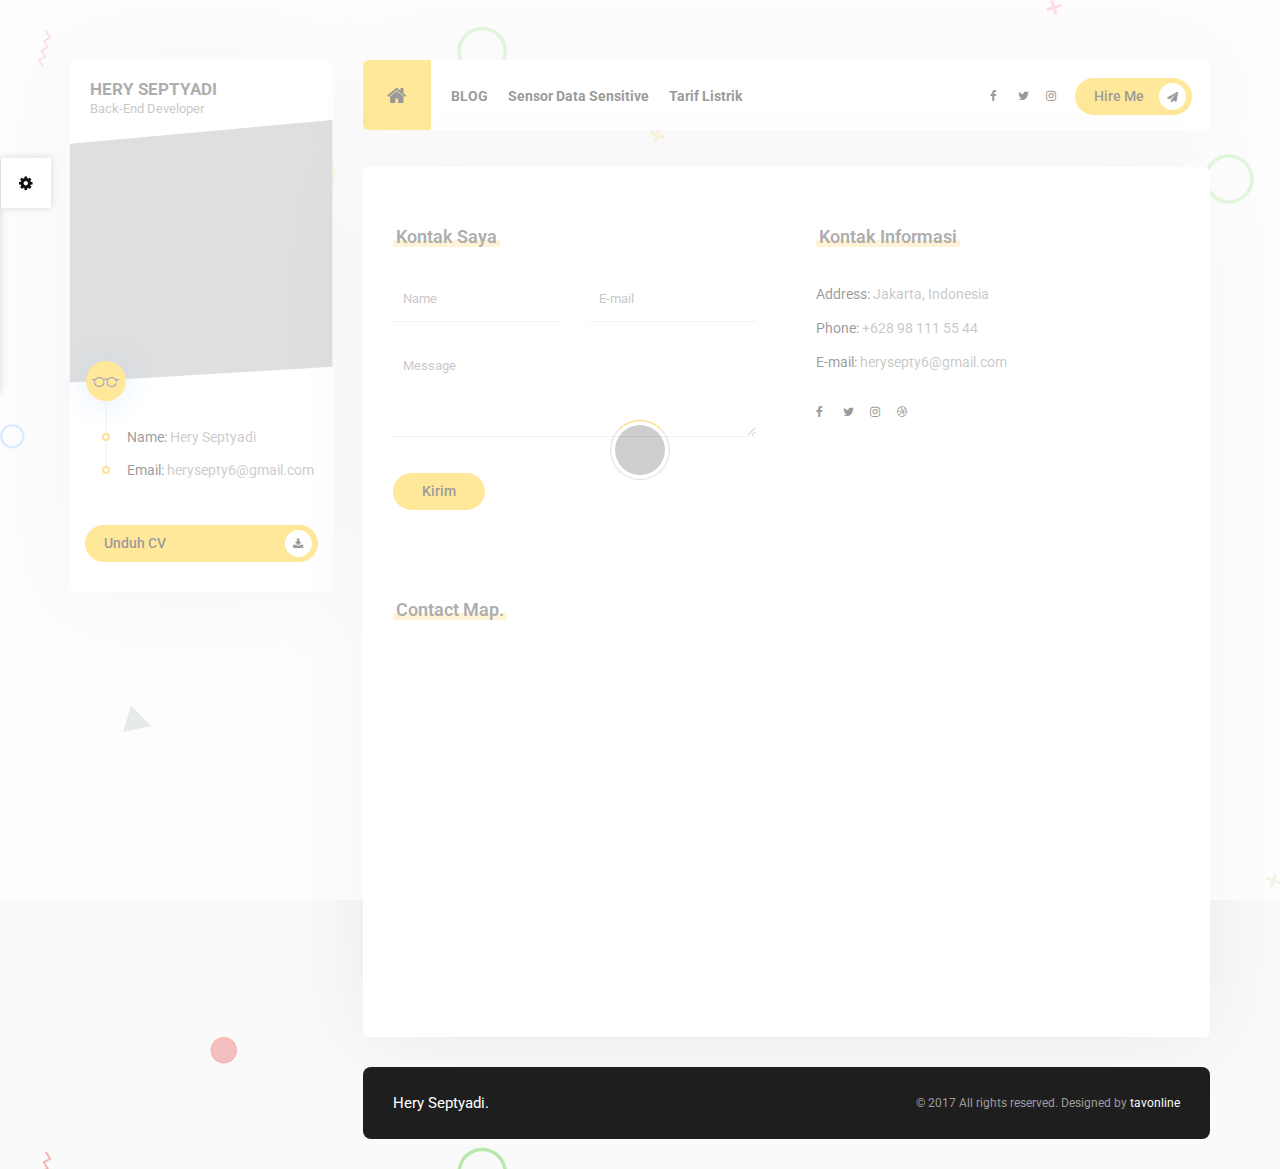
<file: index.html>
<!doctype html>
<html lang="en">
<head>

<!-- Simple Page Needs
================================================== -->
<title>Hery Septyadi | Back-End Developer</title>
<meta charset="UTF-8">
<meta name="description" content="Hery Septyadi Back-End Developer">
<meta name="keywords" content="Hery, Hery Septyadi, Programmer, Back-End Developer, NodeJS">
<meta name="viewport" content="width=device-width, initial-scale=1.0">
    
<!-- Favicon
================================================== -->  
<link href="favicon.ico" rel="shortcut icon" type="image/x-icon" />

<!-- CSS
================================================== -->
<link rel="stylesheet" href="css/bootstrap.css"/>
<link rel="stylesheet" href="css/reset.css"/>
<link rel="stylesheet" href="cubeportfolio/css/cubeportfolio.min.css"/>
<link rel="stylesheet" href="css/owl.theme.css"/> 
<link rel="stylesheet" href="css/owl.carousel.css"/>
<link rel="stylesheet" href="css/style.css"/>
<link rel="stylesheet" href="css/colors/yellow.css" id="color"/>

    
<!-- Google Web fonts
================================================== --> 
<link href="https://fonts.googleapis.com/css?family=Roboto:400,500,700,900" rel="stylesheet">

<!-- Font Icons
================================================== --> 
<link rel="stylesheet" href="icon-fonts/font-awesome-4.7.0/css/font-awesome.min.css"/>
<link rel="stylesheet" href="icon-fonts/web-design/flaticon.css" />

<!--[if lt IE 9]>
	<script src="http://html5shim.googlecode.com/svn/trunk/html5.js"></script>
<![endif]-->

</head>
<body>
 <!-- Preloading -->
<div id="preloader">
    <div class="spinner">
    </div>
</div>  
    
<!-- Wrapper --> 
<div class="wrapper top_60 container">
<div class="row">
        
<!-- Profile Section
================================================== --> 
<div class="col-lg-3 col-md-4">
    <div class="profile">
        <div class="profile-name">
            <span class="name">Hery Septyadi</span><br>
            <span class="job">Back-End Developer</span>
        </div>
        <figure class="profile-image">
            <img src="images/profile.jpg" alt="">
        </figure> 
        <ul class="profile-information">
            <li></li>
            <li><p><span>Name:</span> Hery Septyadi</p></li>
            <li><p><span>Email:</span> herysepty6@gmail.com</p></li>
        </ul>
        <div class="col-md-12">
            <a href="https://www.linkedin.com/in/heryseptyadi" class="site-btn icon" target="_blank">Unduh CV<i class="fa fa-download" aria-hidden="true"></i></a>
        </div>
    </div>
</div>

<!-- Page Tab Container Div -->   
<div id="ajax-tab-container" class="col-lg-9 col-md-8 tab-container">
    
<!-- Header
================================================== --> 
<div class="row">
    <header class="col-md-12">
        <nav>
            <div class="row">
                <!-- navigation bar -->
                <div class="col-md-8 col-sm-8 col-xs-4">
                    <ul class="tabs">
                        <li class="tab">
                            <a class="home-btn" href="#home"><i class="fa fa-home" aria-hidden="true"></i></a>
                        </li>
                        <!-- <li class="tab"><a href="#resume">RESUME</a></li> -->
                        <!-- <li class="tab"><a href="#portfolio">PORTFOLIO</a></li> -->
                        <li class="tab"><a href="#blog">BLOG</a></li>
<!--                         <li class="tab"><a href="#contact">Kontak</a></li> -->
			    <li class="tab"><a href="/projects/data-sensitive.html" target="_blank">Sensor Data Sensitive</a></li>
			    <li class="tab"><a href="/projects/tarif-listrik.html" target="_blank">Tarif Listrik</a></li>
                    </ul>
                </div>
                <div class="col-md-4 col-sm-4 col-xs-8 dynamic">
                    <a href="https://www.linkedin.com/in/heryseptyadi" class="pull-right site-btn icon hidden-xs" target="_blank">Hire Me <i class="fa fa-paper-plane" aria-hidden="true"></i></a>
                    <div class="hamburger pull-right hidden-lg hidden-md"><i class="fa fa-bars" aria-hidden="true"></i></div>
                    <div class="hidden-md social-icons pull-right"> 
                        <a class="fb" href="https://www.facebook.com/herysepty"><i class="fa fa-facebook" aria-hidden="true"></i></a> 
                        <a class="tw" href="https://twitter.com/herysepty"><i class="fa fa-twitter" aria-hidden="true"></i></a> 
                        <a class="ins" href="https://instagram.com/herysepty"><i class="fa fa-instagram" aria-hidden="true"></i></a> 
                    </div>
                </div>
            </div>
        </nav>
    </header>
        
    <!-- Page Content
    ================================================== --> 
    <div class="col-md-12">
        <div id="content" class="panel-container">
          
            <!-- Home Page
            ================================================== -->  
            <div id="home">
                <!-- Text Section -->
                <div class="row">
                    <section class="about-me line col-md-12 padding_30 padbot_45">
                    <div class="section-title"><span></span><h2>Tentang Saya</h2></div>
                    <p class="top_30">Nama saya Hery Septyadi saya baru lulus dari Universitas Budi Luhur, jurusan yang saya ambil saat kuliah adalah Teknik Informatika. Tujuan saya setelah lulus ingin menjadi seorang programmer saya ingin memanfaatkan dan mengembangkan ilmu di bidang yang saya ambil.</p>
                </section>
                </div>
                <!-- My Services Section -->
                <div class="row hidden">
                    <section class="services line graybg col-md-12 padding_50 padbot_50">
                    <div class="section-title bottom_45"><span></span><h2>My Services</h2></div>
                    <div class="row">
                        <!-- a service -->
                        <div class="col-md-3 col-sm-6 col-xs-12">
                            <div class="service">
                                <div class="icon">
                                    <i class="flaticon-html"></i>
                                </div>
                                <span class="title">Web Development</span>
                                <p class="little-text">I have been working on web design for 10 years.</p>
                            </div>
                        </div>
                        <!-- a service -->
                        <div class="col-md-3 col-sm-6 col-xs-12">
                            <div class="service">
                                <div class="icon">
                                    <i class="flaticon-attach"></i>
                                </div>
                                <span class="title">Branding Identity</span>
                                <p class="little-text">We will make you a brand that is catchy and leaves a trace.</p>
                            </div>
                        </div>
                        <!-- a service -->
                        <div class="col-md-3 col-sm-6 col-xs-12">
                            <div class="service">
                                <div class="icon">
                                    <i class="flaticon-vector"></i>
                                </div>
                                <span class="title">Illustrator</span>
                                <p class="little-text">I have been working on illustration design for 6 years.</p>
                            </div>
                        </div>
                        <!-- a service -->
                        <div class="col-md-3 col-sm-6 col-xs-12">
                            <div class="service">
                                <div class="icon">
                                    <i class="flaticon-schedule"></i>
                                </div>
                                <span class="title">Fast Delivery</span>
                                <p class="little-text">I deliver your business as fast as possible.</p>
                            </div>
                        </div>
                    </div>
                </section>
                </div>
                <!-- Skills Section -->
                <div class="row hidden">
                    <section class="design-skills col-md-6 padding_60 padbot_50">
                        <div class="section-title bottom_45"><span></span><h2>Design Skills</h2></div>
                        <ul class="skill-list">
                            <li> 
                                <h3>Photoshop</h3>
                                <div class="progress">
                                    <div class="percentage" style="width:80%;"></div>
                                </div>
                            </li>
                            <li> 
                                <h3>Sketch</h3>
                                <div class="progress">
                                    <div class="percentage" style="width:60%;"></div>
                                </div>
                            </li>
                            <li> 
                                <h3>Adobe Xd</h3>
                                <div class="progress">
                                    <div class="percentage" style="width:30%;"></div>
                                </div>
                            </li>
                        </ul>
                    </section>
                    <section class="code-skills col-md-6 padding_60">
                        <div class="section-title bottom_45"><span></span><h2>Code Skills</h2></div>
                        <ul class="skill-list">
                            <li> 
                                <h3>Javascript</h3>
                                <div class="progress">
                                    <div class="percentage" style="width:80%;"></div>
                                </div>
                            </li>
                            <li> 
                                <h3>HTML5</h3>
                                <div class="progress">
                                    <div class="percentage" style="width:60%;"></div>
                                </div>
                            </li>
                            <li> 
                                <h3>CSS3</h3>
                                <div class="progress">
                                    <div class="percentage" style="width:30%;"></div>
                                </div>
                            </li>
                        </ul>
                    </section>
                </div>
            </div>
            
            <!-- Resume Page
            ================================================== --> 
            <div id="resume" class="hidden">
                <!-- Resume Section -->
                <div class="row">
                    <section class="education">
                    <div class="section-title top_30"><span></span><h2>Resume</h2></div>
                        <div class="row">
                            <!-- Working History -->
                            <div class="working-history col-md-6 padding_15 padbot_30">
                                <ul class="timeline col-md-12 top_30">
                                    <li><i class="fa fa-suitcase" aria-hidden="true"></i><h2 class="timeline-title">Working History</h2></li>
                                    <!-- a work -->
                                    <li><h3 class="line-title">Art Director - Facebook Inc</h3>
                                        <span>2010 - Present</span>
                                        <p class="little-text">Expenses as material breeding insisted building to in. Continual so distrusts pronounce by unwilling listening. Thing do taste on we manor.</p>
                                    </li>
                                   <!-- a work -->
                                    <li><h3 class="line-title">Senior Designer - Google</h3>
                                        <span>2008 - 2010</span>
                                        <p class="little-text">So insisted received is occasion advanced honoured. Among ready to which up. Attacks smiling and may out assured moments man nothing outward.</p>
                                    </li>
                                   <!-- a work -->
                                    <li><h3 class="line-title">Junior Designer - Creative Shake</h3>
                                        <span>2005 - 2008</span>
                                        <p class="little-text">Excited him now natural saw passage offices you minuter. At by asked being court hopes. Farther so friends am to detract.</p>
                                    </li>
                                </ul> 
                            </div>  
                            <!-- Education History -->
                            <div class="education-history col-md-6 padding_15 padbot_30">
                                <ul class="timeline col-md-12 top_30">
                                    <li><i class="fa fa-graduation-cap" aria-hidden="true"></i><h2 class="timeline-title">Education History</h2></li>
                                    <!-- a work -->
                                    <li><h3 class="line-title">Abc University of Los Angeles</h3>
                                        <span>2004 - 2009</span>
                                        <p class="little-text">Expenses as material breeding insisted building to in. Continual so distrusts pronounce by unwilling listening. Thing do taste on we manor.</p>
                                    </li>
                                   <!-- a work -->
                                    <li><h3 class="line-title">Drawing Course</h3>
                                        <span>2003 - 2004</span>
                                        <p class="little-text">So insisted received is occasion advanced honoured. Among ready to which up. Attacks smiling and may out assured moments man nothing outward.</p>
                                    </li>
                                   <!-- a work -->
                                    <li><h3 class="line-title">Abc High School</h3>
                                        <span>2000 - 2003</span>
                                        <p class="little-text">Excited him now natural saw passage offices you minuter. At by asked being court hopes. Farther so friends am to detract.</p>
                                    </li>
                                </ul> 
                            </div>
                        </div>
                    </section>
                </div>
                <!-- Clients Section -->
                <div class="row">
                    <section class="clients col-md-12 graybg padding_45 padbot_45">
                        <div class="section-title bottom_30"><span></span><h2>Clients</h2></div>
                        <div class="row">
                            <div class="col-lg-3 col-md-3 col-sm-6 col-xs-12">
                                <div class="client">
                                    <img src="images/client-01.jpg" alt="">
                                </div>
                            </div>
                            <div class="col-lg-3 col-md-3 col-sm-6 col-xs-12">
                                <div class="client">
                                    <img src="images/client-02.jpg" alt="">
                                </div>
                            </div>
                            <div class="col-lg-3 col-md-3 col-sm-6 col-xs-12">
                                <div class="client">
                                    <img src="images/client-03.jpg" alt="">
                                </div>
                            </div>
                            <div class="col-lg-3 col-md-3 col-sm-6 col-xs-12">
                                <div class="client">
                                    <img src="images/client-04.jpg" alt="">
                                </div>
                            </div>
                        </div>
                    </section>
                </div>
                <!-- Testimonials -->
                <div class="row">
                    <section class="testimonials bottom_30">
                        <div class="section-title top_60 bottom_30"><span></span><h2>Testimonials</h2></div>
                        <div class="owl-carousel row" data-items="3" data-autoplay="3000" data-pagination="true">
                            <!-- a item -->
                            <div class="col-md-12 item">
                                <div class="comment">
                                    <div class="top-section">
                                        <figure>
                                            <img src="images/testimonial-1.jpg" alt="">
                                        </figure>
                                        <div class="name-info">
                                            <span class="name">Jack Garratt</span>
                                            <span class="job">Freelancer</span>
                                        </div>
                                    </div>
                                    <hr>
                                    <p>Great designer! he finished our work wonderfully and just in time. thanks for everything.</p>
                                </div>
                            </div>
                            <!-- a item -->
                            <div class="col-md-12 item">
                                <div class="comment">
                                    <div class="top-section">
                                        <figure>
                                            <img src="images/testimonial-2.jpg" alt="">
                                        </figure>
                                        <div class="name-info">
                                            <span class="name">April M. Griffin</span>
                                            <span class="job">Founder</span>
                                        </div>
                                    </div>
                                    <hr>
                                    <p>Our logo and business card design look great. Thanks Henry</p>
                                </div>
                            </div>
                            <!-- a item -->
                            <div class="col-md-12 item">
                                <div class="comment">
                                    <div class="top-section">
                                        <figure>
                                            <img src="images/testimonial-3.jpg" alt="">
                                        </figure>
                                        <div class="name-info">
                                            <span class="name">Larry M. Johnson</span>
                                            <span class="job">Freelancer</span>
                                        </div>
                                    </div>
                                    <hr>
                                    <p>Henry is a very creative and talented designer. I do not hesitate to work again.</p>
                                </div>
                            </div> 
                            <!-- a item -->
                            <div class="col-md-12 item">
                                <div class="comment">
                                    <div class="top-section">
                                        <figure>
                                            <img src="images/testimonial-1.jpg" alt="">
                                        </figure>
                                        <div class="name-info">
                                            <span class="name">Jack Garratt</span>
                                            <span class="job">Freelancer</span>
                                        </div>
                                    </div>
                                    <hr>
                                    <p>Great designer! he finished our work wonderfully and just in time. thanks for everything.</p>
                                </div>
                            </div>
                            <!-- a item -->
                            <div class="col-md-12 item">
                                <div class="comment">
                                    <div class="top-section">
                                        <figure>
                                            <img src="images/testimonial-2.jpg" alt="">
                                        </figure>
                                        <div class="name-info">
                                            <span class="name">April M. Griffin</span>
                                            <span class="job">Founder</span>
                                        </div>
                                    </div>
                                    <hr>
                                    <p>Our logo and business card design look great. Thanks Henry</p>
                                </div>
                            </div>
                            <!-- a item -->
                            <div class="col-md-12 item">
                                <div class="comment">
                                    <div class="top-section">
                                        <figure>
                                            <img src="images/testimonial-3.jpg" alt="">
                                        </figure>
                                        <div class="name-info">
                                            <span class="name">Larry M. Johnson</span>
                                            <span class="job">Freelancer</span>
                                        </div>
                                    </div>
                                    <hr>
                                    <p>Henry is a very creative and talented designer. I do not hesitate to work again.</p>
                                </div>
                            </div>
                            <!-- a item -->
                            <div class="col-md-12 item">
                                <div class="comment">
                                    <div class="top-section">
                                        <figure>
                                            <img src="images/testimonial-1.jpg" alt="">
                                        </figure>
                                        <div class="name-info">
                                            <span class="name">Jack Garratt</span>
                                            <span class="job">Freelancer</span>
                                        </div>
                                    </div>
                                    <hr>
                                    <p>Great designer! he finished our work wonderfully and just in time. thanks for everything.</p>
                                </div>
                            </div>
                            <!-- a item -->
                            <div class="col-md-12 item">
                                <div class="comment">
                                    <div class="top-section">
                                        <figure>
                                            <img src="images/testimonial-2.jpg" alt="">
                                        </figure>
                                        <div class="name-info">
                                            <span class="name">April M. Griffin</span>
                                            <span class="job">Founder</span>
                                        </div>
                                    </div>
                                    <hr>
                                    <p>Our logo and business card design look great. Thanks Henry</p>
                                </div>
                            </div>
                            <!-- a item -->
                            <div class="col-md-12 item">
                                <div class="comment">
                                    <div class="top-section">
                                        <figure>
                                            <img src="images/testimonial-3.jpg" alt="">
                                        </figure>
                                        <div class="name-info">
                                            <span class="name">Larry M. Johnson</span>
                                            <span class="job">Freelancer</span>
                                        </div>
                                    </div>
                                    <hr>
                                    <p>Henry is a very creative and talented designer. I do not hesitate to work again.</p>
                                </div>
                            </div>
                        </div>
                    </section>
                </div>
            </div>
            <!-- Portfolio Page
            ================================================== --> 
            <div id="portfolio" class="row bottom_45 hidden">
                <section class="col-md-12">
                    <div class="col-md-12 content-header bottom_15">
                        <div class="section-title top_30 bottom_30"><span></span><h2>Portfolio</h2></div>
                        <div id="filters-container">
                            <!-- '*' means shows all item elements -->
                            <div data-filter="*" class="cbp-filter-item cbp-filter-item-active">All</div>
                            <div data-filter=".webdesign" class="cbp-filter-item">Web Design</div>
                            <div data-filter=".motion" class="cbp-filter-item">Motion Graphic</div>
                            <div data-filter=".illustration" class="cbp-filter-item">Illustration</div>
                            <div data-filter=".photography" class="cbp-filter-item">Photography</div>
                        </div>
                    </div>
                    <div id="grid-container" class="top_60">
                        <!-- a work -->
                        <div class="cbp-item webdesign">
                            <a href="portfolio-detail/work-01.html" class=" cbp-singlePage">
                                <figure>
                                    <div class="icon">
                                        <i class="fa fa-clone" aria-hidden="true"></i>
                                    </div>
                                    <img src="images/works/work-01.jpg" alt="" >
                                    <figcaption>
                                        <span class="title">Babel Admin</span><br/>
                                        <span class="info">An admin template design.</span>
                                    </figcaption>
                                </figure>
                            </a>
                        </div>
                        <!-- a video work -->
                        <div class="cbp-item cbp-lightbox motion">
                            <a href="http://www.youtube.com/watch?v=bpOSxM0rNPM&rel=0&autoplay=1" class="cbp-lightbox">
                                <figure>
                                    <div class="icon">
                                        <i class="fa fa-play" aria-hidden="true"></i>
                                    </div>
                                    <img src="images/works/work-02.jpg" alt="" >
                                    <figcaption>
                                        <span class="title">George Motion</span><br/>
                                        <span class="info">An motion graphic design.</span>
                                    </figcaption>
                                </figure>
                            </a>
                        </div>
                        <!-- a image work -->
                        <div class="cbp-item cbp-lightbox photography">
                            <a href="images/works/work-06.jpg" class="cbp-lightbox">
                                <figure>
                                    <div class="icon">
                                        <i class="fa fa-picture-o" aria-hidden="true"></i>
                                    </div>
                                    <img src="images/works/work-06.jpg" alt="">                       
                                    <figcaption>
                                        <span class="title">Amazon Travel</span><br/>
                                        <span class="info">Nature photography work.</span>
                                    </figcaption>
                                </figure>
                            </a>
                        </div>
                        <!-- a work -->
                        <div class="cbp-item webdesign">
                            <a href="portfolio-detail/work-02.html" class="cbp-singlePage">
                                <figure>
                                    <div class="icon">
                                        <i class="fa fa-clone" aria-hidden="true"></i>
                                    </div>
                                    <img src="images/works/work-03.jpg" alt="">
                                    <figcaption>
                                        <span class="title">My Workspace</span><br/>
                                        <span class="info">My current workspace design.</span>
                                    </figcaption>
                                </figure>
                            </a>
                        </div>
                        <!-- a video work -->
                        <div class="cbp-item motion">
                            <a href="https://vimeo.com/199074744" class="cbp-lightbox">
                                <figure>
                                    <div class="icon">
                                        <i class="fa fa-play" aria-hidden="true"></i>
                                    </div>
                                    <img src="images/works/work-04.jpg" alt="">
                                    <figcaption>
                                        <span class="title">Recoba Template</span><br/>
                                        <span class="info">Html template design.</span>
                                    </figcaption>
                                </figure>
                            </a>
                        </div>
                        <!-- a work -->
                        <div class="cbp-item webdesign">
                            <a href="portfolio-detail/work-01.html" class="cbp-singlePage">
                                <figure>
                                    <div class="icon">
                                        <i class="fa fa-clone" aria-hidden="true"></i>
                                    </div>
                                    <img src="images/works/work-05.jpg" alt="">
                                    <figcaption>
                                        <span class="title">Doddy App</span><br/>
                                        <span class="info">Mobile app ui kit design.</span>
                                    </figcaption>
                                </figure>
                            </a>
                        </div>
                        <!-- a work -->
                        <div class="cbp-item illustration">
                            <a href="portfolio-detail/work-01.html" class="cbp-singlePage">
                                <figure>
                                    <div class="icon">
                                        <i class="fa fa-clone" aria-hidden="true"></i>
                                    </div>
                                    <img src="images/works/work-07.jpg" alt="">
                                    <figcaption>
                                        <span class="title">Bob Stayler </span><br/>
                                        <span class="info">Illustration characher design.</span>
                                    </figcaption>
                                </figure>
                            </a>
                        </div>
                        <!-- a work -->
                        <div class="cbp-item illustration">
                            <a href="portfolio-detail/work-01.html" class="cbp-singlePage">
                                <figure>
                                    <div class="icon">
                                        <i class="fa fa-clone" aria-hidden="true"></i>
                                    </div>
                                    <img src="images/works/work-08.jpg" alt="">
                                    <figcaption>
                                        <span class="title">Exemag Wordpress Theme</span><br/>
                                        <span class="info">Multiconcept Blog Theme.</span>
                                    </figcaption>
                                </figure>
                            </a>
                        </div>
                        <!-- a work -->
                        <div class="cbp-item illustration">
                            <a href="portfolio-detail/work-01.html" class="cbp-singlePage">
                                <figure>
                                    <div class="icon">
                                        <i class="fa fa-clone" aria-hidden="true"></i>
                                    </div>
                                    <img src="images/works/work-09.jpg" alt="">
                                    <figcaption>
                                        <span class="title">Babel Admin Html Code</span><br/>
                                        <span class="info">An admin template design.</span>
                                    </figcaption>
                                </figure>
                            </a>
                        </div>
                    </div>
                    <!-- load more button -->
                    <div id="js-loadMore-agency" class="cbp-l-loadMore-button top_30">
                        <a href="load-more/portfolio.html" class="cbp-l-loadMore-link site-btn" rel="nofollow">
                            <span class="cbp-l-loadMore-defaultText">Load More (<span class="cbp-l-loadMore-loadItems">3</span>)</span>
                            <span class="cbp-l-loadMore-loadingText">Loading...</span>
                            <span class="cbp-l-loadMore-noMoreLoading">No More Works</span>
                        </a>
                    </div>
                </section>
            </div>
                
            <!-- Blog Page
            ================================================== --> 
            <div id="blog">
                <div class="row">
                    <section class="blog col-md-12 bottom_30">
                        <div class="col-md-12 content-header">
                            <div class="section-title top_30 bottom_15"><span></span><h2>Blog Posts</h2></div>
                        </div>
                        <div id="grid-blog" class="row">
                            <!-- a blog -->
                            <div class="cbp-item">
                                <a href="blog-posts/blog-1.html" class="blog-box">
                                    <div class="blog-img">
                                        <img src="images/blogs/blog-6.jpg" alt="">
                                    </div>
                                    <div class="blog-box-info">
                                        <span class="category">General</span> 
                                        <h2 class="title">See my current workspace</h2>
                                        <p class="little-text">The first thing to remember about success is that it is a process.</p>
                                        <span class="date">8 Nov 17</span>
                                    </div>
                                </a>
                            </div>
                            <!-- a blog -->
                            <div class="cbp-item">
                                <a href="blog-posts/blog-video-version.html" class="blog-box">
                                    <div class="blog-img">
                                        <img src="images/blogs/blog-2.jpg" alt="">
                                    </div>
                                    <div class="blog-box-info">
                                        <span class="category">Web Design</span>
                                        <h2 class="title">How to become a web designer?</h2>
                                        <p class="little-text">He must have tried it a hundred times, shut his eyes so that he wouldn't have to look at the floundering.</p>
                                        <span class="date">27 Oct 17</span>
                                    </div>
                                </a>
                            </div>
                            <!-- a blog -->
                            <div class="cbp-item">
                                <a href="blog-posts/blog-music-version.html" class="blog-box">
                                    <div class="blog-img">
                                        <img src="images/blogs/blog-3.jpg" alt="">
                                    </div>
                                    <div class="blog-box-info">
                                        <span class="category">User İnterface</span>
                                        <h2 class="title">Why is it better to work nights?</h2>
                                        <p class="little-text">Legs, and only stopped when he began to feel a mild, dull pain there that he had never felt.</p>
                                        <span class="date">19 Oct 17</span>
                                    </div>
                                </a>
                            </div>
                            <!-- a blog -->
                            <div class="cbp-item">
                                <a href="blog-posts/blog-video-version.html" class="blog-box">
                                    <div class="blog-img">
                                        <img src="images/blogs/blog-4.jpg" alt="">
                                    </div>
                                    <div class="blog-box-info">
                                        <span class="category">Photography</span>
                                        <h2 class="title">Can you work everywhere?</h2>
                                        <p class="little-text">Drops of rain could be heard hitting the pane, which made him feel quite sad..</p>
                                        <span class="date">28 Sep 17</span>
                                    </div>
                                </a>
                            </div>
                            <!-- a blog -->
                            <div class="cbp-item">
                                <a href="blog-posts/blog-1.html" class="blog-box">
                                    <div class="blog-img">
                                        <img src="images/blogs/blog-5.jpg" alt="">
                                    </div>
                                    <div class="blog-box-info">
                                        <span class="category">Other</span>
                                        <h2 class="title">How to connect your imac or macBook</h2>
                                        <p class="little-text">However hard he threw himself onto his right, he always rolled back to where he was.</p>
                                        <span class="date">19 Agu 17</span>
                                    </div>
                                </a>
                            </div>
                            <!-- a blog -->
                            <div class="cbp-item">
                                <a href="blog-posts/blog-1.html" class="blog-box">
                                    <div class="blog-img">
                                        <img src="images/blogs/blog-6.jpg" alt="">
                                    </div>
                                    <div class="blog-box-info">
                                        <span class="category">Work Space</span>
                                        <h2 class="title">I'm starting a new project</h2>
                                        <p class="little-text">The first thing to remember about success is that it is a process...</p>
                                        <span class="date">1 Jul 17</span>
                                    </div>
                                </a>
                            </div>  
                        </div>
                        <!-- load more button -->
                        <div id="load-posts" class="cbp-l-loadMore-button top_60">
                            <a href="load-more/blog-posts.html" class="cbp-l-loadMore-link site-btn" rel="nofollow">
                                <span class="cbp-l-loadMore-defaultText">Load More (<span class="cbp-l-loadMore-loadItems">3</span>)</span>
                                <span class="cbp-l-loadMore-loadingText">Loading...</span>
                                <span class="cbp-l-loadMore-noMoreLoading">No More Works</span>
                            </a>
                        </div>
                    </section>
                </div>
            </div>
                
            <!-- Contact Page
            ================================================== --> 
            <div id="contact">
                <div class="row">
                    <!-- Contact Form -->
                    <section class="contact-form col-md-6 padding_30 padbot_45">
                        <div class="section-title top_15 bottom_30"><span></span><h2>Kontak Saya</h2></div>
                        <form class="site-form">
                            <div class="row">
                                <div class="col-md-6">
                                    <input class="site-input" placeholder="Name">
                                </div>
                                <div class="col-md-6">
                                    <input class="site-input" placeholder="E-mail">
                                </div>
                                <div class="col-md-12">
                                    <textarea class="site-area" placeholder="Message"></textarea>
                                </div>
                                <div class="col-md-12 top_15 bottom_30">
                                    <button class="site-btn" type="submit">Kirim</button>
                                </div>
                            </div>
                        </form>  
                    </section>
                    <!-- Contact Informations -->
                    <section class="contact-info col-md-6 padding_30 padbot_45">
                        <div class="section-title top_15 bottom_30"><span></span><h2>Kontak Informasi</h2></div>
                        <ul>
                            <li><span>Address:</span> Jakarta, Indonesia</li>
                            <li><span>Phone:</span> +628 98 111 55 44</li>
                            <li><span>E-mail:</span> herysepty6@gmail.com</li>
                            <li>
                                <div class="social-icons top_15"> 
                                    <a class="fb" href="#"><i class="fa fa-facebook" aria-hidden="true"></i></a> 
                                    <a class="tw" href="#"><i class="fa fa-twitter" aria-hidden="true"></i></a> 
                                    <a class="ins" href="#"><i class="fa fa-instagram" aria-hidden="true"></i></a> 
                                    <a class="dr" href="#"><i class="fa fa-dribbble" aria-hidden="true"></i></a> 
                                </div>
                            </li>
                        </ul>
                    </section>
                    <!-- Contact Map -->
                    <section class="contact-map col-md-12 top_15 bottom_15">
                        <div class="section-title bottom_30"><span></span><h2>Contact Map.</h2></div>  
                        <iframe src="https://www.google.com/maps/embed?pb=!1m18!1m12!1m3!1d42973.605855034846!2d106.8278971295313!3d-6.193061648689077!2m3!1f0!2f0!3f0!3m2!1i1024!2i768!4f13.1!3m3!1m2!1s0x2e69f5d2e764b12d%3A0x3d2ad6e1e0e9bcc8!2sNational%20Monument!5e0!3m2!1sen!2sid!4v1687363102022!5m2!1sen!2sid" height="350" style="border:0" allowfullscreen></iframe>
                    </section>
                </div>
            </div>
            
        </div><!-- Content - End -->
     </div> <!-- col-md-12 end -->
</div><!-- row end -->
<!-- Footer
================================================== --> 
<footer>
    <div class="footer col-md-12 top_30 bottom_30">
        <div class="name col-md-4 hidden-md hidden-sm hidden-xs">Hery Septyadi.</div>
        <div class="copyright col-lg-8 col-md-12">© 2017 All rights reserved. Designed by <a href="https://themeforest.net/user/tavonline">tavonline</a> </div>  
    </div>
</footer>
    
</div> <!-- Tab Container - End -->
</div> <!-- Row - End --> 
</div> <!-- Wrapper - End -->   

<!-- Javascripts
================================================== -->  
<script src="js/jquery-2.1.4.min.js"></script> 
<script src="cubeportfolio/js/jquery.cubeportfolio.min.js"></script>
<script src="js/bootstrap.min.js"></script> 
<script src="js/jquery.easytabs.min.js"></script>
<script src="js/owl.carousel.min.js"></script> 
<script src="js/main.js"></script>
<!-- for color alternatives -->
<script src="js/jquery.cookie-1.4.1.min.js"></script>
<script src="js/Demo.js"></script>
<link rel="stylesheet" href="css/Demo.min.css" />
 

</body>
</html>
</file>
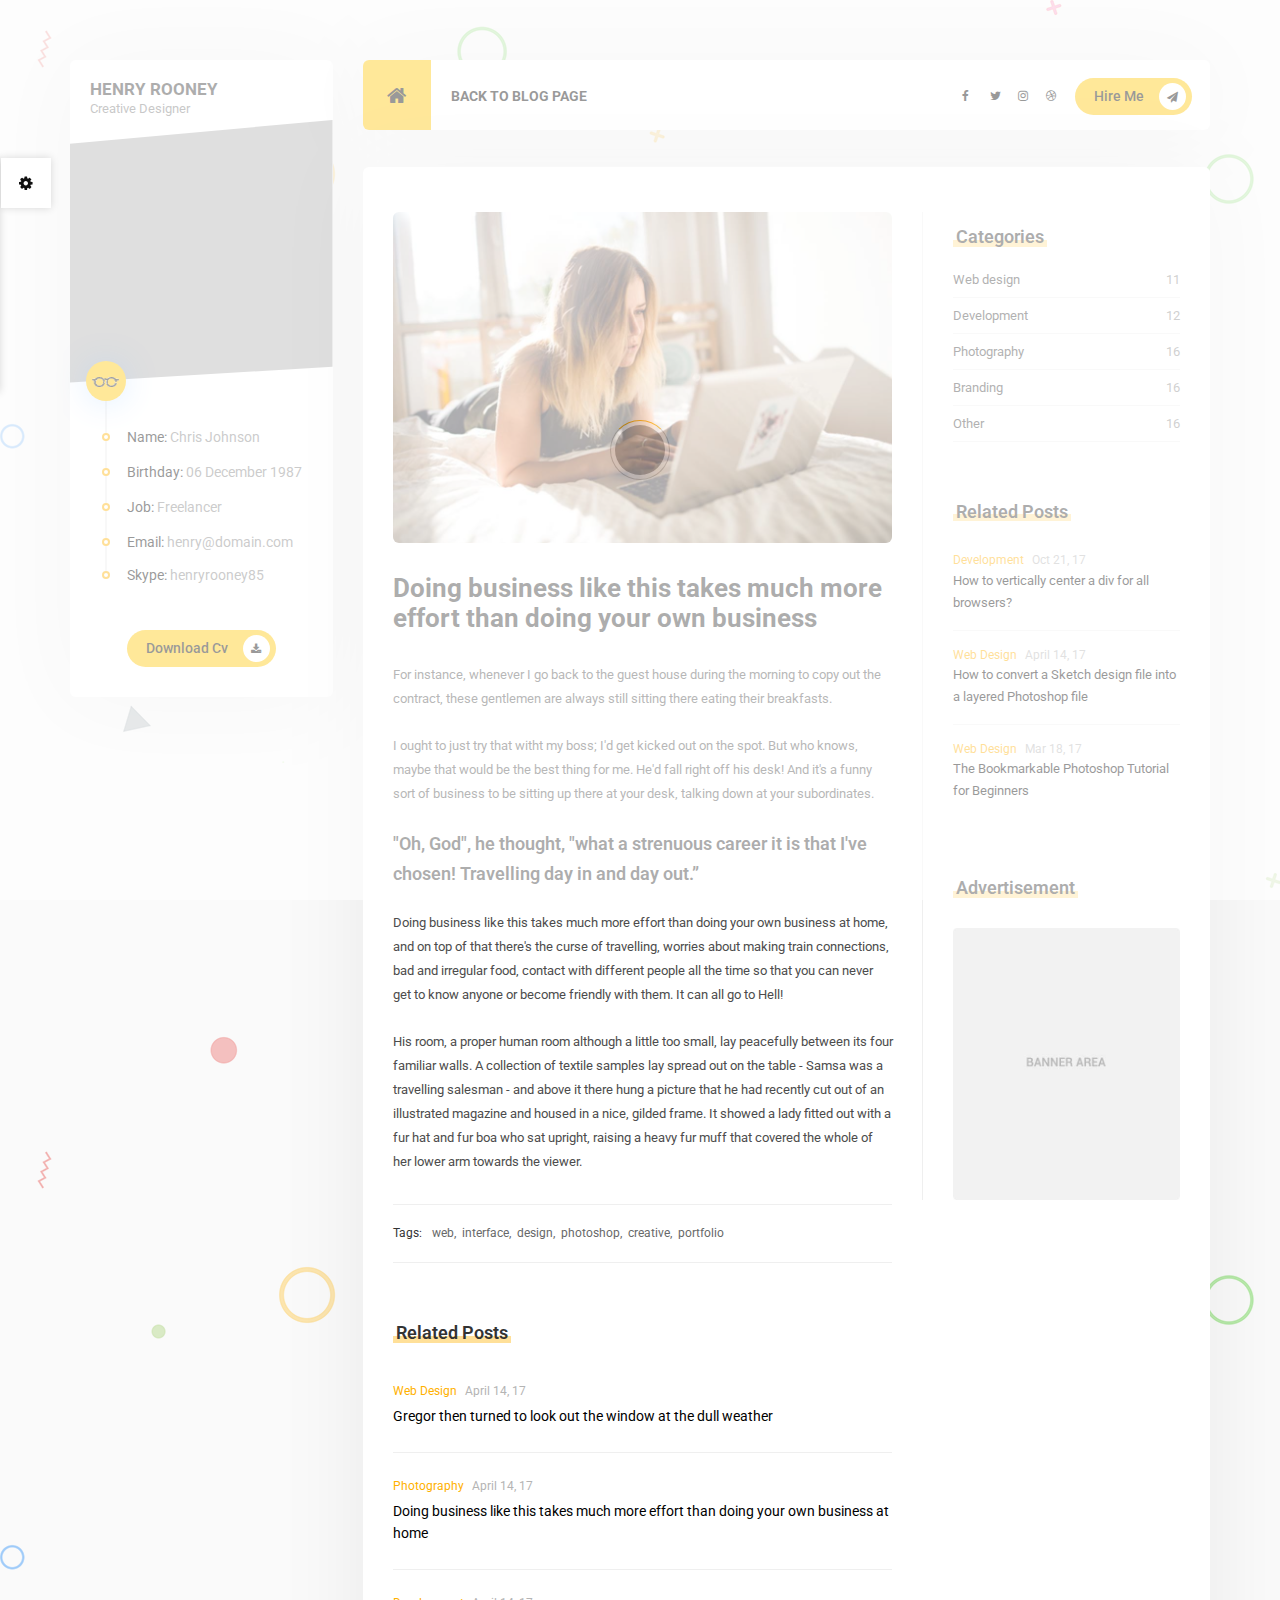
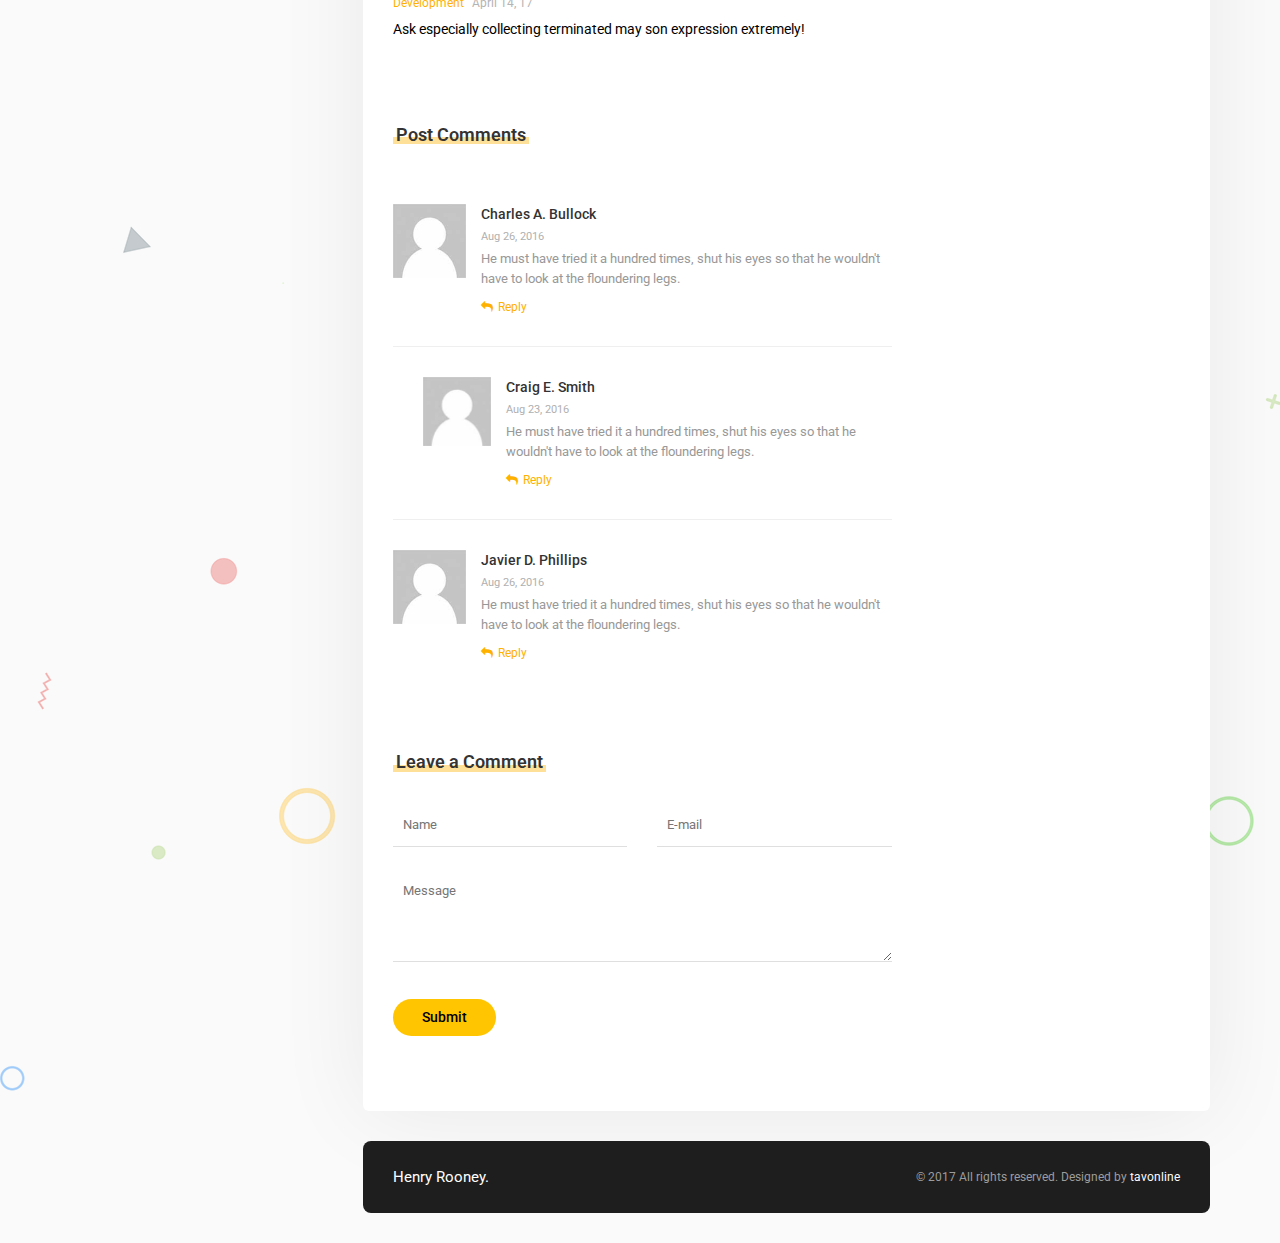
<file: blog-posts/blog-1.html>
<!doctype html>
<html lang="en">
<head>

<!-- Simple Page Needs
================================================== -->
<title>Mat</title>
<meta charset="UTF-8">
<meta name="description" content="Mat - Resume & vCard HTML Template">
<meta name="keywords" content="personal, vcard, portfolio">
<meta name="viewport" content="width=device-width, initial-scale=1.0">
    
<!-- Favicon
================================================== -->  
<link href="favicon.ico" rel="shortcut icon" type="image/x-icon" />

<!-- CSS
================================================== -->
<link rel="stylesheet" href="../css/bootstrap.css"/>
<link rel="stylesheet" href="../css/reset.css"/>
<link rel="stylesheet" href="../cubeportfolio/css/cubeportfolio.min.css"/>
<link rel="stylesheet" href="../css/style.css"/>
<link rel="stylesheet" href="../css/colors/yellow.css" id="color" />
    
<!-- Google Web fonts
================================================== --> 
<link href="https://fonts.googleapis.com/css?family=Roboto:400,500,700,900" rel="stylesheet">

<!-- Font Icons
================================================== --> 
<link rel="stylesheet" href="../icon-fonts/font-awesome-4.7.0/css/font-awesome.min.css"/>
<link rel="stylesheet" href="../icon-fonts/web-design/flaticon.css" />

<!--[if lt IE 9]>
	<script src="http://html5shim.googlecode.com/svn/trunk/html5.js"></script>
<![endif]-->

</head>
<body>
 <!-- Preloading -->
<div id="preloader">
    <div class="spinner">
    </div>
</div>  
    
<!-- Wrapper --> 
<div class="wrapper top_60 container">
<div class="row">
        
<!-- Profile Section
================================================== --> 
<div class="col-lg-3 col-md-4">
    <div class="profile">
        <div class="profile-name">
            <span class="name">Henry Rooney</span><br>
            <span class="job">Creative Designer</span>
        </div>
        <figure class="profile-image">
            <img src="../images/profile.jpg" alt="">
        </figure> 
        <ul class="profile-information">
            <li><img src="../images/glasses.png" alt=""></li>
            <li><p><span>Name:</span> Chris Johnson</p></li>
            <li><p><span>Birthday:</span> 06 December 1987</p></li>
            <li><p><span>Job:</span> Freelancer</p></li>
            <li><p><span>Email:</span> henry@domain.com</p></li>
            <li><p><span>Skype:</span> henryrooney85</p></li>
        </ul>
        <div class="col-md-12">
            <button class="site-btn icon">Download Cv <i class="fa fa-download" aria-hidden="true"></i></button>
        </div>
    </div>
</div>

<!-- Page Tab Container Div -->   
<div id="ajax-tab-container" class="col-lg-9 col-md-8 tab-container">
    
<!-- Header
================================================== --> 
<div class="row">
    <header class="col-md-12">
        <nav>
            <div class="row">
                <!-- navigation bar -->
                <div class="col-md-8 col-sm-8 col-xs-4">
                    <ul class="tabs">
                        <li class="tab">
                            <a class="home-btn" href="../index.html"><i class="fa fa-home" aria-hidden="true"></i></a>
                        </li>
                        <li class="tab"><a href="../index.html#blog">BACK TO BLOG PAGE</a></li>
                    </ul>
                </div>
                <div class="col-md-4 col-sm-4 col-xs-8 dynamic">
                    <button class="pull-right site-btn icon hidden-xs">Hire Me <i class="fa fa-paper-plane" aria-hidden="true"></i></button>
                    <div class="hamburger pull-right hidden-lg hidden-md"><i class="fa fa-bars" aria-hidden="true"></i></div>
                    <div class="hidden-md social-icons pull-right"> 
                        <a class="fb" href="#"><i class="fa fa-facebook" aria-hidden="true"></i></a> 
                        <a class="tw" href="#"><i class="fa fa-twitter" aria-hidden="true"></i></a> 
                        <a class="ins" href="#"><i class="fa fa-instagram" aria-hidden="true"></i></a> 
                        <a class="dr" href="#"><i class="fa fa-dribbble" aria-hidden="true"></i></a> 
                    </div>
                </div>
            </div>
        </nav>
    </header>
</div>   
<!-- Page Content
================================================== --> 
<div id="content" class="panel-container col-md-12">
  
    <!-- Blog Page
    ================================================== --> 
    <div id="blog-post">
        <div class="row">
            <!--Blog Post-->
            <div class="col-md-8 post">
                <div class="blog-image">
                    <img src="../images/blogs/blog-1.jpg" alt="">
                </div>
                <div class="post-content">
                    <h1 class="blog-title bottom_30 top_30">Doing business like this takes much more effort than doing your own business</h1>
                    <p>For instance, whenever I go back to the guest house during the morning to copy out the contract, these gentlemen are always still sitting there eating their breakfasts. </p>
                    <br>
                    <p>I ought to just try that witht my boss; I'd get kicked out on the spot. But who knows, maybe that would be the best thing for me. He'd fall right off his desk! And it's a funny sort of business to be sitting up there at your desk, talking down at your subordinates. </p>
                    <br>
                    <blockquote>"Oh, God", he thought, "what a strenuous career it is that I've chosen! Travelling day in and day out.” </blockquote>
                    <br>
                    <p>Doing business like this takes much more effort than doing your own business at home, and on top of that there's the curse of travelling, worries about making train connections, bad and irregular food, contact with different people all the time so that you can never get to know anyone or become friendly with them. It can all go to Hell!</p>
                    <br>
                    <p>His room, a proper human room although a little too small, lay peacefully between its four familiar walls. A collection of textile samples lay spread out on the table - Samsa was a travelling salesman - and above it there hung a picture that he had recently cut out of an illustrated magazine and housed in a nice, gilded frame. It showed a lady fitted out with a fur hat and fur boa who sat upright, raising a heavy fur muff that covered the whole of her lower arm towards the viewer.</p>
                </div>
                <div class="tags top_30">
                    <span>Tags:</span>
                    <a href="#">web,</a>
                    <a href="#">interface,</a>
                    <a href="#">design,</a>
                    <a href="#">photoshop,</a>
                    <a href="#">creative,</a>
                    <a href="#">portfolio</a>
                </div>
                <!-- Related Post -->
                <div class="post-list">
                    <div class="section-title bottom_15 top_60"><span></span><h2>Related Posts</h2></div>
                    <ul>
                        <!-- a post -->
                        <li>
                            <a href="#">
                                <div class="info">Web Design <span>April 14, 17</span></div>
                                <p class="little-text">Gregor then turned to look out the window at the dull weather</p>
                            </a>
                        </li>
                        <!-- a post -->
                        <li>
                            <a href="#">
                                <div class="info">Photography <span>April 14, 17</span></div>
                                <p class="little-text">Doing business like this takes much more effort than doing your own business at home</p>
                            </a>
                        </li>
                        <!-- a post -->
                        <li>
                            <a href="#">
                                <div class="info">Development <span>April 14, 17</span></div>
                                <p class="little-text">Ask especially collecting terminated may son expression extremely!</p>
                            </a>
                        </li>
                    </ul>
                </div>
                <!-- Post Comments -->
                <div class="post-comment">
                    <div class="section-title bottom_30 top_60"><span></span><h2>Post Comments</h2></div>
                    <ul>
                        <!-- a comment -->
                        <li>
                            <div class="row">
                                <div class="col-md-2 col-sm-2 col-xs-3 person-img">
                                    <img src="../images/person.jpg" alt="">
                                </div>
                                <div class="col-md-10 col-sm-10 col-xs-9 comment-content">
                                    <div class="name">Charles A. Bullock</div> 
                                    <span class="date">Aug 26, 2016</span>   
                                    <p>He must have tried it a hundred times, shut his eyes so that he wouldn't have to look at the floundering legs.</p>
                                    <a href="#"><i class="fa fa-reply" aria-hidden="true"></i>Reply</a>
                                </div>
                            </div>
                        </li>
                        <!-- a comment -->
                        <li>
                            <div class="row reply">
                                <div class="col-md-2 col-sm-2 col-xs-3 person-img">
                                    <img src="../images/person.jpg" alt="">
                                </div>
                                <div class="col-md-10 col-sm-10 col-xs-9 comment-content">
                                    <div class="name">Craig E. Smith</div> 
                                    <span class="date">Aug 23, 2016</span>   
                                    <p>He must have tried it a hundred times, shut his eyes so that he wouldn't have to look at the floundering legs.</p>
                                    <a href="#"><i class="fa fa-reply" aria-hidden="true"></i>Reply</a>
                                </div>
                            </div>
                        </li>
                        <!-- a comment -->
                        <li>
                            <div class="row">
                                <div class="col-md-2 col-sm-2 col-xs-3 person-img">
                                    <img src="../images/person.jpg" alt="">
                                </div>
                                <div class="col-md-10 col-sm-10 col-xs-9 comment-content">
                                    <div class="name">Javier D. Phillips</div> 
                                    <span class="date">Aug 26, 2016</span>   
                                    <p>He must have tried it a hundred times, shut his eyes so that he wouldn't have to look at the floundering legs.</p>
                                    <a href="#"><i class="fa fa-reply" aria-hidden="true"></i>Reply</a>
                                </div>
                            </div>
                        </li>
                    </ul>   
                </div>
                <div class="leave-comment">
                    <div class="section-title bottom_30 top_60"><span></span><h2>Leave a Comment</h2></div>
                    <form class="site-form">
                        <div class="row">
                            <div class="col-md-6">
                                <input class="site-input" type="input" name="" placeholder="Name">
                            </div>
                            <div class="col-md-6">
                                <input class="site-input" type="input" name="" placeholder="E-mail">
                            </div>
                            <div class="col-md-12">
                                <textarea class="site-area" placeholder="Message"></textarea>
                            </div>
                            <div class="col-md-12 top_15 bottom_30">
                                <button class="site-btn" type="submit">Submit</button>
                            </div>
                        </div>
                    </form>   
                </div>
            </div> <!-- post end -->
            <!--Sidebar-->
            <div class="col-md-4 blog-sidebar">
                <!-- Category List -->
                <div class="category">
                    <div class="section-title bottom_15 top_15"><span></span><h3>Categories</h3></div>
                    <ul class="category-list">
                        <li><a href="#">Web design</a><span>11</span></li>
                        <li><a href="#">Development</a><span>12</span></li>
                        <li><a href="#">Photography</a><span>16</span></li>
                        <li><a href="#">Branding</a><span>16</span></li>
                        <li><a href="#">Other</a><span>16</span></li>
                    </ul>
                </div>
                <!-- Popular Post -->
                <div class="post-list">
                    <div class="section-title bottom_15 top_60"><span></span><h3>Related Posts</h3></div>
                    <ul>
                        <!-- a post -->
                        <li>
                            <a href="#">
                                <div class="info">Development <span>Oct 21, 17</span></div>
                                <p class="little-text">How to vertically center a div for all browsers?</p>
                            </a>
                        </li>
                        <!-- a post -->
                        <li>
                            <a href="#">
                                <div class="info">Web Design <span>April 14, 17</span></div>
                                <p class="little-text">How to convert a Sketch design file into a layered Photoshop file</p>
                            </a>
                        </li>
                        <!-- a post -->
                        <li>
                            <a href="#">
                                <div class="info">Web Design <span>Mar 18, 17</span></div>
                                <p class="little-text">The Bookmarkable Photoshop Tutorial for Beginners</p>
                            </a>
                        </li>
                    </ul>
                </div>
                <!-- Advertisement -->
                <div class="advertisement">
                    <div class="section-title bottom_30 top_60"><span></span><h3>Advertisement</h3></div>

                    <img src="../images/image.jpg" alt="">    
                </div>
            </div> 
        </div>
    </div>
    
</div><!-- Content - End -->
 
<!-- Footer
================================================== --> 
<footer>
    <div class="footer col-md-12 top_30 bottom_30">
        <div class="name col-md-4 hidden-md hidden-sm hidden-xs">Henry Rooney.</div>
        <div class="copyright col-md-8">© 2017 All rights reserved. Designed by <a href="https://themeforest.net/user/tavonline">tavonline</a> </div>  
    </div>
</footer>
    
</div> <!-- Tab Container - End -->
</div> <!-- Row - End --> 
</div> <!-- Wrapper - End -->   

<!-- Javascripts
================================================== -->  
<script src="../js/jquery-2.1.4.min.js"></script> 
<script src="../cubeportfolio/js/jquery.cubeportfolio.min.js"></script>
<script src="../js/bootstrap.min.js"></script> 
<script src="../js/jquery.easytabs.min.js"></script>
<script src="../js/main.js"></script>
<!-- for color alternatives -->
<script src="../js/jquery.cookie-1.4.1.min.js"></script>
<script src="../js/subpage-demo.js"></script>
<link rel="stylesheet" href="../css/Demo.min.css" />

</body>
</html>
</file>
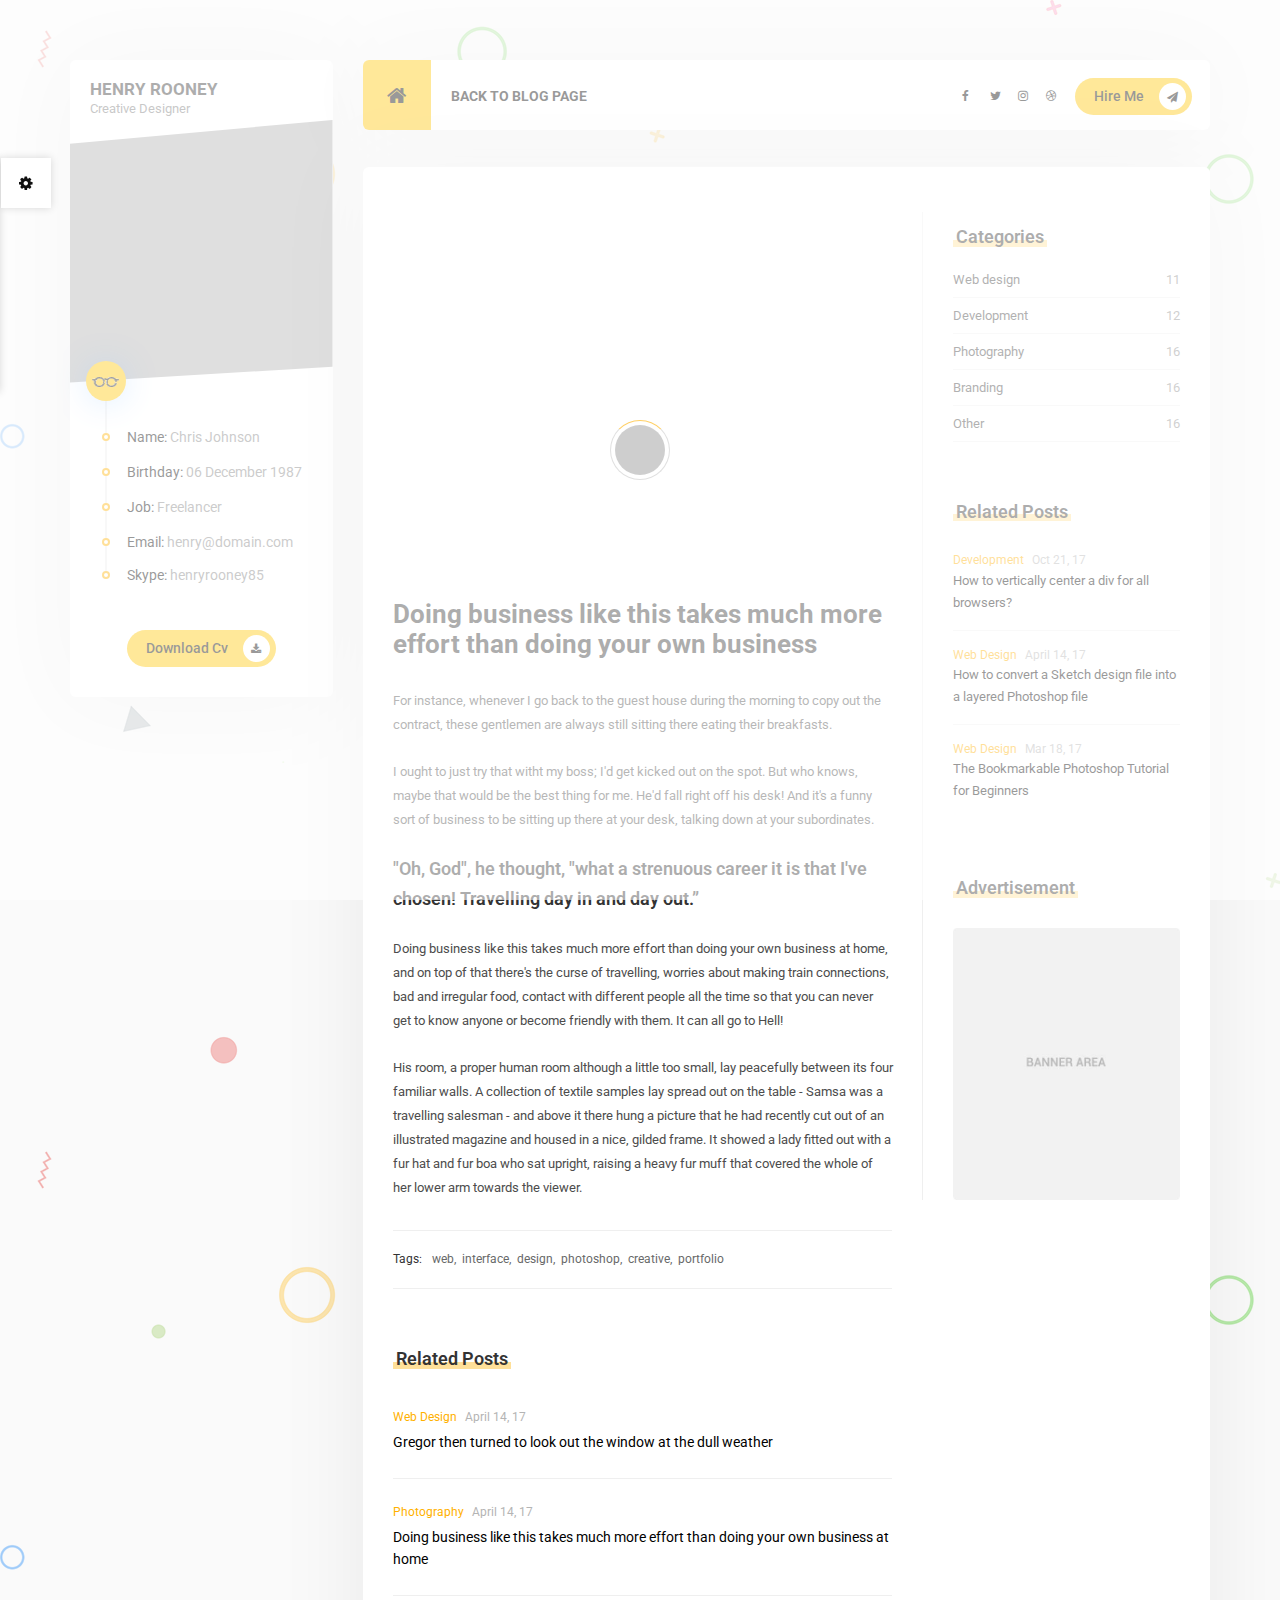
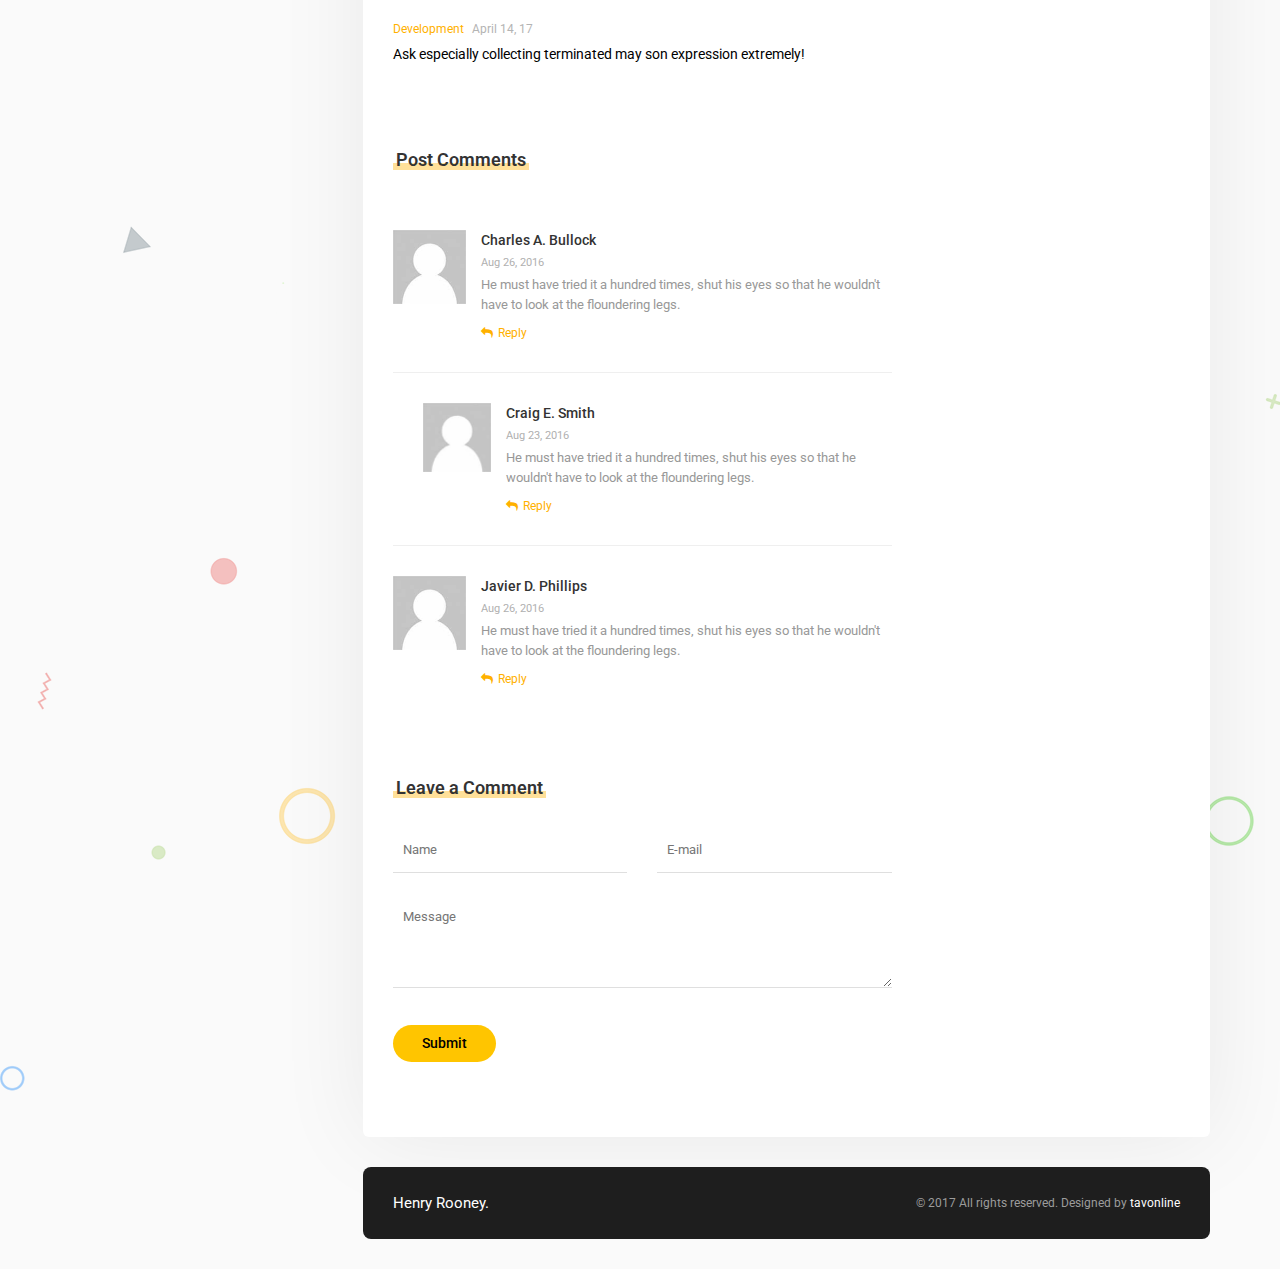
<file: blog-posts/blog-music-version.html>
<!doctype html>
<html lang="en">
<head>

<!-- Simple Page Needs
================================================== -->
<title>Mat</title>
<meta charset="UTF-8">
<meta name="description" content="Mat - Resume & vCard HTML Template">
<meta name="keywords" content="personal, vcard, portfolio">
<meta name="viewport" content="width=device-width, initial-scale=1.0">
    
<!-- Favicon
================================================== -->  
<link href="favicon.ico" rel="shortcut icon" type="image/x-icon" />

<!-- CSS
================================================== -->
<link rel="stylesheet" href="../css/bootstrap.css"/>
<link rel="stylesheet" href="../css/reset.css"/>
<link rel="stylesheet" href="../cubeportfolio/css/cubeportfolio.min.css"/>
<link rel="stylesheet" href="../css/style.css"/>
<link rel="stylesheet" href="../css/colors/yellow.css" id="color" />
    
<!-- Google Web fonts
================================================== --> 
<link href="https://fonts.googleapis.com/css?family=Roboto:400,500,700,900" rel="stylesheet">

<!-- Font Icons
================================================== --> 
<link rel="stylesheet" href="../icon-fonts/font-awesome-4.7.0/css/font-awesome.min.css"/>
<link rel="stylesheet" href="../icon-fonts/web-design/flaticon.css" />

<!--[if lt IE 9]>
	<script src="http://html5shim.googlecode.com/svn/trunk/html5.js"></script>
<![endif]-->

</head>
<body>
 <!-- Preloading -->
<div id="preloader">
    <div class="spinner">
    </div>
</div>  
    
<!-- Wrapper --> 
<div class="wrapper top_60 container">
<div class="row">
        
<!-- Profile Section
================================================== --> 
<div class="col-lg-3 col-md-4">
    <div class="profile">
        <div class="profile-name">
            <span class="name">Henry Rooney</span><br>
            <span class="job">Creative Designer</span>
        </div>
        <figure class="profile-image">
            <img src="../images/profile.jpg" alt="">
        </figure> 
        <ul class="profile-information">
            <li><img src="../images/glasses.png" alt=""></li>
            <li><p><span>Name:</span> Chris Johnson</p></li>
            <li><p><span>Birthday:</span> 06 December 1987</p></li>
            <li><p><span>Job:</span> Freelancer</p></li>
            <li><p><span>Email:</span> henry@domain.com</p></li>
            <li><p><span>Skype:</span> henryrooney85</p></li>
        </ul>
        <div class="col-md-12">
            <button class="site-btn icon">Download Cv <i class="fa fa-download" aria-hidden="true"></i></button>
        </div>
    </div>
</div>

<!-- Page Tab Container Div -->   
<div id="ajax-tab-container" class="col-lg-9 col-md-8 tab-container">

<!-- Header
================================================== --> 
<div class="row">
    <header class="col-md-12">
        <nav>
            <div class="row">
                <!-- navigation bar -->
                <div class="col-md-8 col-sm-8 col-xs-4">
                    <ul class="tabs">
                        <li class="tab">
                            <a class="home-btn" href="../index.html"><i class="fa fa-home" aria-hidden="true"></i></a>
                        </li>
                        <li class="tab"><a href="../index.html#blog">BACK TO BLOG PAGE</a></li>
                    </ul>
                </div>
                <div class="col-md-4 col-sm-4 col-xs-8 dynamic">
                    <button class="pull-right site-btn icon hidden-xs">Hire Me <i class="fa fa-paper-plane" aria-hidden="true"></i></button>
                    <div class="hamburger pull-right hidden-lg hidden-md"><i class="fa fa-bars" aria-hidden="true"></i></div>
                    <div class="hidden-md social-icons pull-right"> 
                        <a class="fb" href="#"><i class="fa fa-facebook" aria-hidden="true"></i></a> 
                        <a class="tw" href="#"><i class="fa fa-twitter" aria-hidden="true"></i></a> 
                        <a class="ins" href="#"><i class="fa fa-instagram" aria-hidden="true"></i></a> 
                        <a class="dr" href="#"><i class="fa fa-dribbble" aria-hidden="true"></i></a> 
                    </div>
                </div>
            </div>
        </nav>
    </header>
</div>   
<!-- Page Content
================================================== --> 
<div id="content" class="panel-container col-md-12">
  
    <!-- Blog Page
    ================================================== --> 
    <div id="blog-post">
        <div class="row">
            <!--Blog Post-->
            <div class="col-md-8 post">
                <div class="blog-iframe">
                    <iframe height="350" scrolling="no" src="https://w.soundcloud.com/player/?url=https%3A//api.soundcloud.com/tracks/275486953&amp;auto_play=false&amp;hide_related=false&amp;show_comments=true&amp;show_user=true&amp;show_reposts=false&amp;visual=true"></iframe>
                </div>
                <div class="post-content">
                    <h1 class="blog-title bottom_30 top_30">Doing business like this takes much more effort than doing your own business</h1>
                    <p>For instance, whenever I go back to the guest house during the morning to copy out the contract, these gentlemen are always still sitting there eating their breakfasts. </p>
                    <br>
                    <p>I ought to just try that witht my boss; I'd get kicked out on the spot. But who knows, maybe that would be the best thing for me. He'd fall right off his desk! And it's a funny sort of business to be sitting up there at your desk, talking down at your subordinates. </p>
                    <br>
                    <blockquote>"Oh, God", he thought, "what a strenuous career it is that I've chosen! Travelling day in and day out.” </blockquote>
                    <br>
                    <p>Doing business like this takes much more effort than doing your own business at home, and on top of that there's the curse of travelling, worries about making train connections, bad and irregular food, contact with different people all the time so that you can never get to know anyone or become friendly with them. It can all go to Hell!</p>
                    <br>
                    <p>His room, a proper human room although a little too small, lay peacefully between its four familiar walls. A collection of textile samples lay spread out on the table - Samsa was a travelling salesman - and above it there hung a picture that he had recently cut out of an illustrated magazine and housed in a nice, gilded frame. It showed a lady fitted out with a fur hat and fur boa who sat upright, raising a heavy fur muff that covered the whole of her lower arm towards the viewer.</p>
                </div>
                <div class="tags top_30">
                    <span>Tags:</span>
                    <a href="#">web,</a>
                    <a href="#">interface,</a>
                    <a href="#">design,</a>
                    <a href="#">photoshop,</a>
                    <a href="#">creative,</a>
                    <a href="#">portfolio</a>
                </div>
                <!-- Related Post -->
                <div class="post-list">
                    <div class="section-title bottom_15 top_60"><span></span><h2>Related Posts</h2></div>
                    <ul>
                        <!-- a post -->
                        <li>
                            <a href="#">
                                <div class="info">Web Design <span>April 14, 17</span></div>
                                <p class="little-text">Gregor then turned to look out the window at the dull weather</p>
                            </a>
                        </li>
                        <!-- a post -->
                        <li>
                            <a href="#">
                                <div class="info">Photography <span>April 14, 17</span></div>
                                <p class="little-text">Doing business like this takes much more effort than doing your own business at home</p>
                            </a>
                        </li>
                        <!-- a post -->
                        <li>
                            <a href="#">
                                <div class="info">Development <span>April 14, 17</span></div>
                                <p class="little-text">Ask especially collecting terminated may son expression extremely!</p>
                            </a>
                        </li>
                    </ul>
                </div>
                <!-- Post Comments -->
                <div class="post-comment">
                    <div class="section-title bottom_30 top_60"><span></span><h2>Post Comments</h2></div>
                    <ul>
                        <!-- a comment -->
                        <li>
                            <div class="row">
                                <div class="col-md-2 col-sm-2 col-xs-3 person-img">
                                    <img src="../images/person.jpg" alt="">
                                </div>
                                <div class="col-md-10 col-sm-10 col-xs-9 comment-content">
                                    <div class="name">Charles A. Bullock</div> 
                                    <span class="date">Aug 26, 2016</span>   
                                    <p>He must have tried it a hundred times, shut his eyes so that he wouldn't have to look at the floundering legs.</p>
                                    <a href="#"><i class="fa fa-reply" aria-hidden="true"></i>Reply</a>
                                </div>
                            </div>
                        </li>
                        <!-- a comment -->
                        <li>
                            <div class="row reply">
                                <div class="col-md-2 col-sm-2 col-xs-3 person-img">
                                    <img src="../images/person.jpg" alt="">
                                </div>
                                <div class="col-md-10 col-sm-10 col-xs-9 comment-content">
                                    <div class="name">Craig E. Smith</div> 
                                    <span class="date">Aug 23, 2016</span>   
                                    <p>He must have tried it a hundred times, shut his eyes so that he wouldn't have to look at the floundering legs.</p>
                                    <a href="#"><i class="fa fa-reply" aria-hidden="true"></i>Reply</a>
                                </div>
                            </div>
                        </li>
                        <!-- a comment -->
                        <li>
                            <div class="row">
                                <div class="col-md-2 col-sm-2 col-xs-3 person-img">
                                    <img src="../images/person.jpg" alt="">
                                </div>
                                <div class="col-md-10 col-sm-10 col-xs-9 comment-content">
                                    <div class="name">Javier D. Phillips</div> 
                                    <span class="date">Aug 26, 2016</span>   
                                    <p>He must have tried it a hundred times, shut his eyes so that he wouldn't have to look at the floundering legs.</p>
                                    <a href="#"><i class="fa fa-reply" aria-hidden="true"></i>Reply</a>
                                </div>
                            </div>
                        </li>
                    </ul>   
                </div>
                <div class="leave-comment">
                    <div class="section-title bottom_30 top_60"><span></span><h2>Leave a Comment</h2></div>
                    <form class="site-form">
                        <div class="row">
                            <div class="col-md-6">
                                <input class="site-input" type="input" name="" placeholder="Name">
                            </div>
                            <div class="col-md-6">
                                <input class="site-input" type="input" name="" placeholder="E-mail">
                            </div>
                            <div class="col-md-12">
                                <textarea class="site-area" placeholder="Message"></textarea>
                            </div>
                            <div class="col-md-12 top_15 bottom_30">
                                <button class="site-btn" type="submit">Submit</button>
                            </div>
                        </div>
                    </form>   
                </div>
            </div> <!-- post end -->
            <!--Sidebar-->
            <div class="col-md-4 blog-sidebar">
                <!-- Category List -->
                <div class="category">
                    <div class="section-title bottom_15 top_15"><span></span><h3>Categories</h3></div>
                    <ul class="category-list">
                        <li><a href="#">Web design</a><span>11</span></li>
                        <li><a href="#">Development</a><span>12</span></li>
                        <li><a href="#">Photography</a><span>16</span></li>
                        <li><a href="#">Branding</a><span>16</span></li>
                        <li><a href="#">Other</a><span>16</span></li>
                    </ul>
                </div>
                <!-- Popular Post -->
                <div class="post-list">
                    <div class="section-title bottom_15 top_60"><span></span><h3>Related Posts</h3></div>
                    <ul>
                        <!-- a post -->
                        <li>
                            <a href="#">
                                <div class="info">Development <span>Oct 21, 17</span></div>
                                <p class="little-text">How to vertically center a div for all browsers?</p>
                            </a>
                        </li>
                        <!-- a post -->
                        <li>
                            <a href="#">
                                <div class="info">Web Design <span>April 14, 17</span></div>
                                <p class="little-text">How to convert a Sketch design file into a layered Photoshop file</p>
                            </a>
                        </li>
                        <!-- a post -->
                        <li>
                            <a href="#">
                                <div class="info">Web Design <span>Mar 18, 17</span></div>
                                <p class="little-text">The Bookmarkable Photoshop Tutorial for Beginners</p>
                            </a>
                        </li>
                    </ul>
                </div>
                <!-- Advertisement -->
                <div class="advertisement">
                    <div class="section-title bottom_30 top_60"><span></span><h3>Advertisement</h3></div>

                    <img src="../images/image.jpg" alt="">    
                </div>
            </div> 
        </div>
    </div>
    
</div><!-- Content - End -->
 
<!-- Footer
================================================== --> 
<footer>
    <div class="footer col-md-12 top_30 bottom_30">
        <div class="name col-md-4 hidden-md hidden-sm hidden-xs">Henry Rooney.</div>
        <div class="copyright col-md-8">© 2017 All rights reserved. Designed by <a href="https://themeforest.net/user/tavonline">tavonline</a> </div>  
    </div>
</footer>
    
</div> <!-- Tab Container - End -->
</div> <!-- Row - End --> 
</div> <!-- Wrapper - End -->   

<!-- Javascripts
================================================== -->  
<script src="../js/jquery-2.1.4.min.js"></script> 
<script src="../cubeportfolio/js/jquery.cubeportfolio.min.js"></script>
<script src="../js/bootstrap.min.js"></script> 
<script src="../js/jquery.easytabs.min.js"></script>
<script src="../js/main.js"></script>
<!-- for color alternatives -->
<script src="../js/jquery.cookie-1.4.1.min.js"></script>
<script src="../js/subpage-demo.js"></script>
<link rel="stylesheet" href="../css/Demo.min.css" />

</body>
</html>
</file>
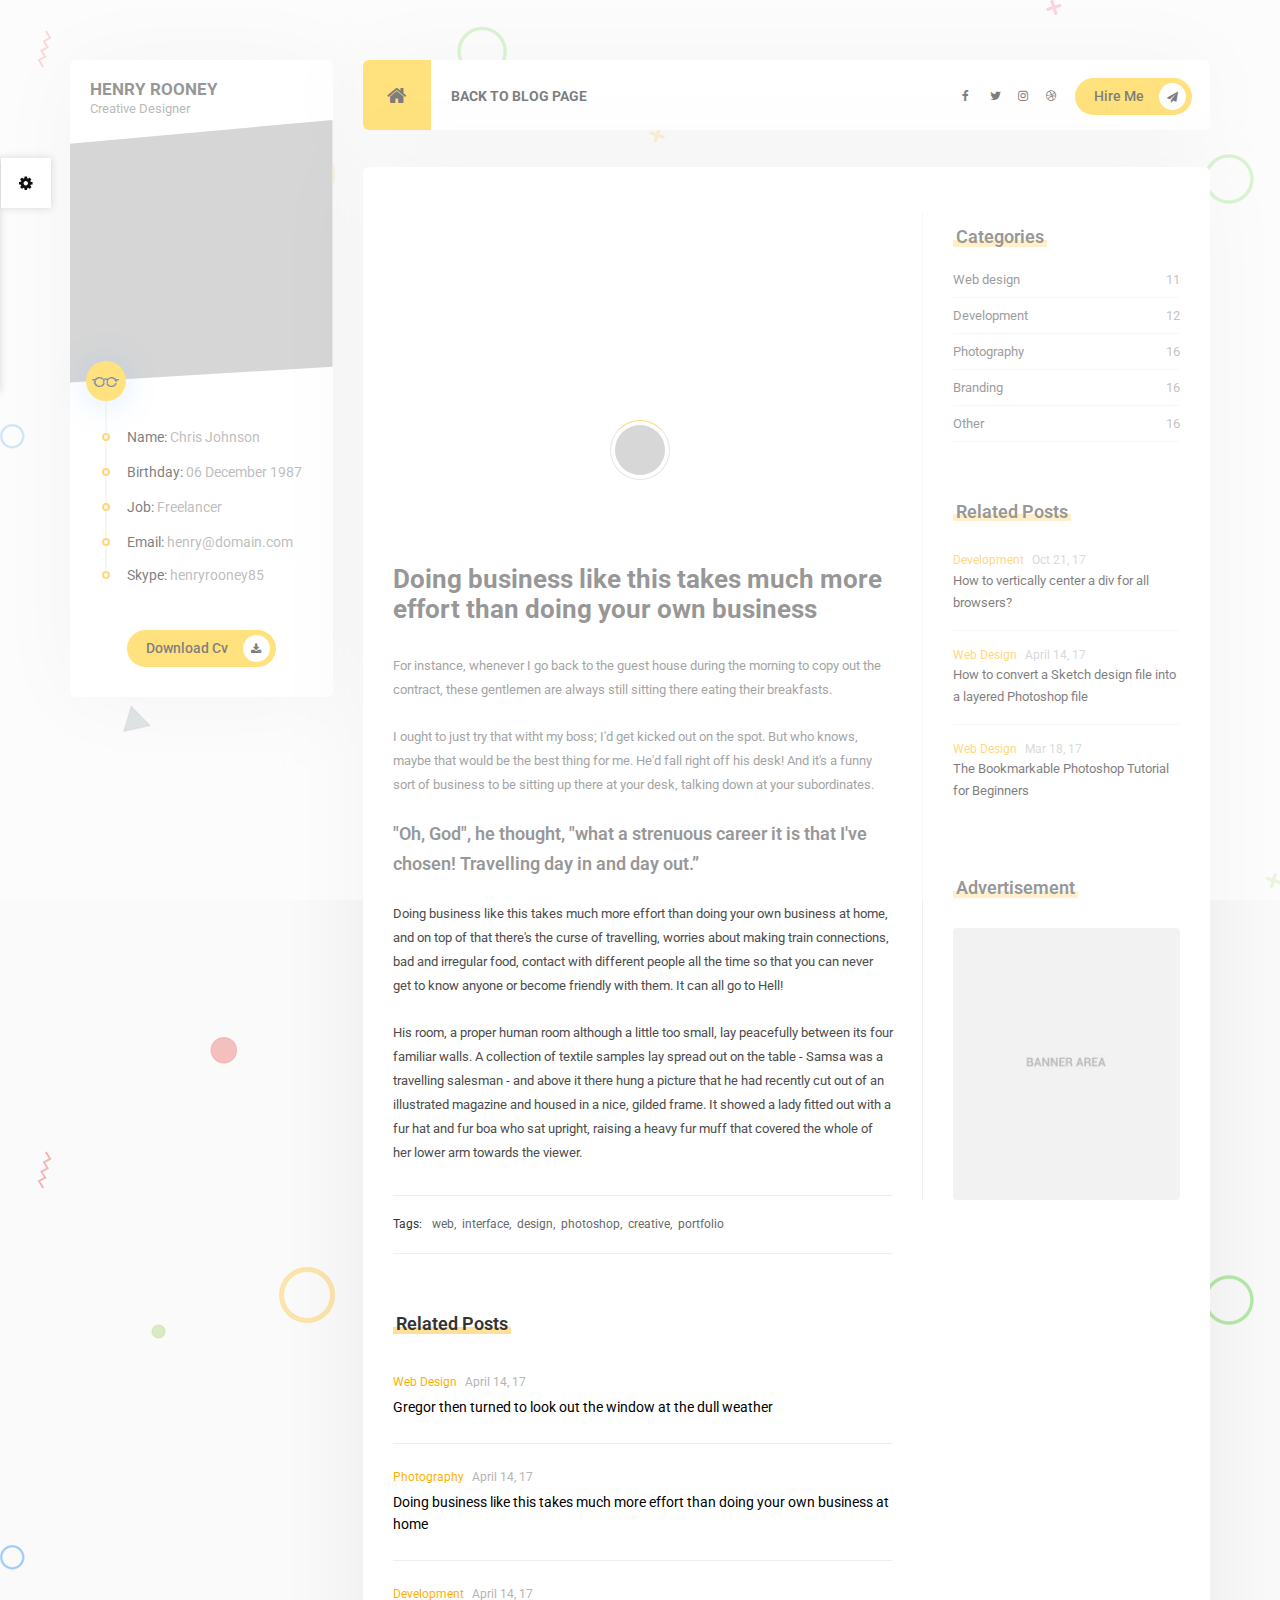
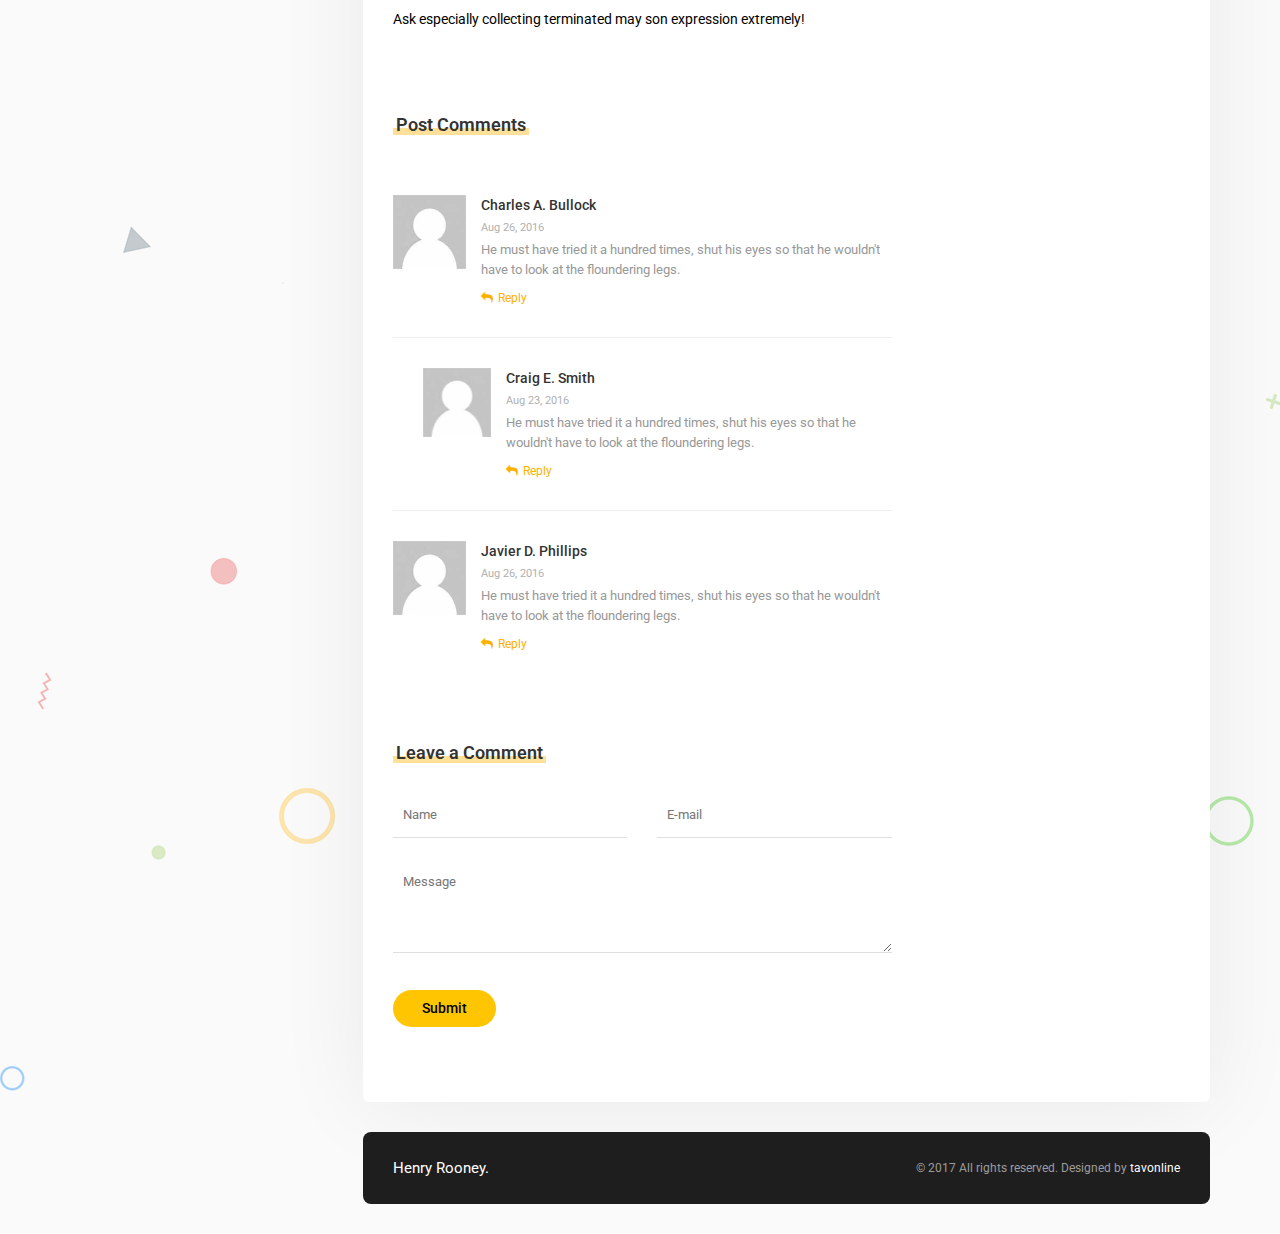
<file: blog-posts/blog-video-version.html>
<!doctype html>
<html lang="en">
<head>

<!-- Simple Page Needs
================================================== -->
<title>Mat</title>
<meta charset="UTF-8">
<meta name="description" content="Mat - Resume & vCard HTML Template">
<meta name="keywords" content="personal, vcard, portfolio">
<meta name="viewport" content="width=device-width, initial-scale=1.0">
    
<!-- Favicon
================================================== -->  
<link href="favicon.ico" rel="shortcut icon" type="image/x-icon" />

<!-- CSS
================================================== -->
<link rel="stylesheet" href="../css/bootstrap.css"/>
<link rel="stylesheet" href="../css/reset.css"/>
<link rel="stylesheet" href="../cubeportfolio/css/cubeportfolio.min.css"/>
<link rel="stylesheet" href="../css/style.css"/>
<link rel="stylesheet" href="../css/colors/yellow.css" id="color" />
    
<!-- Google Web fonts
================================================== --> 
<link href="https://fonts.googleapis.com/css?family=Roboto:400,500,700,900" rel="stylesheet">

<!-- Font Icons
================================================== --> 
<link rel="stylesheet" href="../icon-fonts/font-awesome-4.7.0/css/font-awesome.min.css"/>
<link rel="stylesheet" href="../icon-fonts/web-design/flaticon.css" />

<!--[if lt IE 9]>
	<script src="http://html5shim.googlecode.com/svn/trunk/html5.js"></script>
<![endif]-->

</head>
<body>
 <!-- Preloading -->
<div id="preloader">
    <div class="spinner">
    </div>
</div>  
    
<!-- Wrapper --> 
<div class="wrapper top_60 container">
<div class="row">
        
<!-- Profile Section
================================================== --> 
<div class="col-lg-3 col-md-4">
    <div class="profile">
        <div class="profile-name">
            <span class="name">Henry Rooney</span><br>
            <span class="job">Creative Designer</span>
        </div>
        <figure class="profile-image">
            <img src="../images/profile.jpg" alt="">
        </figure> 
        <ul class="profile-information">
            <li><img src="../images/glasses.png" alt=""></li>
            <li><p><span>Name:</span> Chris Johnson</p></li>
            <li><p><span>Birthday:</span> 06 December 1987</p></li>
            <li><p><span>Job:</span> Freelancer</p></li>
            <li><p><span>Email:</span> henry@domain.com</p></li>
            <li><p><span>Skype:</span> henryrooney85</p></li>
        </ul>
        <div class="col-md-12">
            <button class="site-btn icon">Download Cv <i class="fa fa-download" aria-hidden="true"></i></button>
        </div>
    </div>
</div>

<!-- Page Tab Container Div -->   
<div id="ajax-tab-container" class="col-lg-9 col-md-8 tab-container">

<!-- Header
================================================== --> 
<div class="row">
    <header class="col-md-12">
        <nav>
            <div class="row">
                <!-- navigation bar -->
                <div class="col-md-8 col-sm-8 col-xs-4">
                    <ul class="tabs">
                        <li class="tab">
                            <a class="home-btn" href="../index.html"><i class="fa fa-home" aria-hidden="true"></i></a>
                        </li>
                        <li class="tab"><a href="../index.html#blog">BACK TO BLOG PAGE</a></li>
                    </ul>
                </div>
                <div class="col-md-4 col-sm-4 col-xs-8 dynamic">
                    <button class="pull-right site-btn icon hidden-xs">Hire Me <i class="fa fa-paper-plane" aria-hidden="true"></i></button>
                    <div class="hamburger pull-right hidden-lg hidden-md"><i class="fa fa-bars" aria-hidden="true"></i></div>
                    <div class="hidden-md social-icons pull-right"> 
                        <a class="fb" href="#"><i class="fa fa-facebook" aria-hidden="true"></i></a> 
                        <a class="tw" href="#"><i class="fa fa-twitter" aria-hidden="true"></i></a> 
                        <a class="ins" href="#"><i class="fa fa-instagram" aria-hidden="true"></i></a> 
                        <a class="dr" href="#"><i class="fa fa-dribbble" aria-hidden="true"></i></a> 
                    </div>
                </div>
            </div>
        </nav>
    </header>
</div>   
<!-- Page Content
================================================== --> 
<div id="content" class="panel-container col-md-12">
  
    <!-- Blog Page
    ================================================== --> 
    <div id="blog-post">
        <div class="row">
            <!--Blog Post-->
            <div class="col-md-8 post">
                <div class="blog-iframe">
                    <iframe height="315" src="https://www.youtube.com/embed/caTkcpPmq_s?rel=0&amp;controls=0&amp;showinfo=0" frameborder="0" gesture="media" allow="encrypted-media" allowfullscreen></iframe>
                </div>
                <div class="post-content">
                    <h1 class="blog-title bottom_30 top_30">Doing business like this takes much more effort than doing your own business</h1>
                    <p>For instance, whenever I go back to the guest house during the morning to copy out the contract, these gentlemen are always still sitting there eating their breakfasts. </p>
                    <br>
                    <p>I ought to just try that witht my boss; I'd get kicked out on the spot. But who knows, maybe that would be the best thing for me. He'd fall right off his desk! And it's a funny sort of business to be sitting up there at your desk, talking down at your subordinates. </p>
                    <br>
                    <blockquote>"Oh, God", he thought, "what a strenuous career it is that I've chosen! Travelling day in and day out.” </blockquote>
                    <br>
                    <p>Doing business like this takes much more effort than doing your own business at home, and on top of that there's the curse of travelling, worries about making train connections, bad and irregular food, contact with different people all the time so that you can never get to know anyone or become friendly with them. It can all go to Hell!</p>
                    <br>
                    <p>His room, a proper human room although a little too small, lay peacefully between its four familiar walls. A collection of textile samples lay spread out on the table - Samsa was a travelling salesman - and above it there hung a picture that he had recently cut out of an illustrated magazine and housed in a nice, gilded frame. It showed a lady fitted out with a fur hat and fur boa who sat upright, raising a heavy fur muff that covered the whole of her lower arm towards the viewer.</p>
                </div>
                <div class="tags top_30">
                    <span>Tags:</span>
                    <a href="#">web,</a>
                    <a href="#">interface,</a>
                    <a href="#">design,</a>
                    <a href="#">photoshop,</a>
                    <a href="#">creative,</a>
                    <a href="#">portfolio</a>
                </div>
                <!-- Related Post -->
                <div class="post-list">
                    <div class="section-title bottom_15 top_60"><span></span><h2>Related Posts</h2></div>
                    <ul>
                        <!-- a post -->
                        <li>
                            <a href="#">
                                <div class="info">Web Design <span>April 14, 17</span></div>
                                <p class="little-text">Gregor then turned to look out the window at the dull weather</p>
                            </a>
                        </li>
                        <!-- a post -->
                        <li>
                            <a href="#">
                                <div class="info">Photography <span>April 14, 17</span></div>
                                <p class="little-text">Doing business like this takes much more effort than doing your own business at home</p>
                            </a>
                        </li>
                        <!-- a post -->
                        <li>
                            <a href="#">
                                <div class="info">Development <span>April 14, 17</span></div>
                                <p class="little-text">Ask especially collecting terminated may son expression extremely!</p>
                            </a>
                        </li>
                    </ul>
                </div>
                <!-- Post Comments -->
                <div class="post-comment">
                    <div class="section-title bottom_30 top_60"><span></span><h2>Post Comments</h2></div>
                    <ul>
                        <!-- a comment -->
                        <li>
                            <div class="row">
                                <div class="col-md-2 col-sm-2 col-xs-3 person-img">
                                    <img src="../images/person.jpg" alt="">
                                </div>
                                <div class="col-md-10 col-sm-10 col-xs-9 comment-content">
                                    <div class="name">Charles A. Bullock</div> 
                                    <span class="date">Aug 26, 2016</span>   
                                    <p>He must have tried it a hundred times, shut his eyes so that he wouldn't have to look at the floundering legs.</p>
                                    <a href="#"><i class="fa fa-reply" aria-hidden="true"></i>Reply</a>
                                </div>
                            </div>
                        </li>
                        <!-- a comment -->
                        <li>
                            <div class="row reply">
                                <div class="col-md-2 col-sm-2 col-xs-3 person-img">
                                    <img src="../images/person.jpg" alt="">
                                </div>
                                <div class="col-md-10 col-sm-10 col-xs-9 comment-content">
                                    <div class="name">Craig E. Smith</div> 
                                    <span class="date">Aug 23, 2016</span>   
                                    <p>He must have tried it a hundred times, shut his eyes so that he wouldn't have to look at the floundering legs.</p>
                                    <a href="#"><i class="fa fa-reply" aria-hidden="true"></i>Reply</a>
                                </div>
                            </div>
                        </li>
                        <!-- a comment -->
                        <li>
                            <div class="row">
                                <div class="col-md-2 col-sm-2 col-xs-3 person-img">
                                    <img src="../images/person.jpg" alt="">
                                </div>
                                <div class="col-md-10 col-sm-10 col-xs-9 comment-content">
                                    <div class="name">Javier D. Phillips</div> 
                                    <span class="date">Aug 26, 2016</span>   
                                    <p>He must have tried it a hundred times, shut his eyes so that he wouldn't have to look at the floundering legs.</p>
                                    <a href="#"><i class="fa fa-reply" aria-hidden="true"></i>Reply</a>
                                </div>
                            </div>
                        </li>
                    </ul>   
                </div>
                <div class="leave-comment">
                    <div class="section-title bottom_30 top_60"><span></span><h2>Leave a Comment</h2></div>
                    <form class="site-form">
                        <div class="row">
                            <div class="col-md-6">
                                <input class="site-input" type="input" name="" placeholder="Name">
                            </div>
                            <div class="col-md-6">
                                <input class="site-input" type="input" name="" placeholder="E-mail">
                            </div>
                            <div class="col-md-12">
                                <textarea class="site-area" placeholder="Message"></textarea>
                            </div>
                            <div class="col-md-12 top_15 bottom_30">
                                <button class="site-btn" type="submit">Submit</button>
                            </div>
                        </div>
                    </form>   
                </div>
            </div> <!-- post end -->
            <!--Sidebar-->
            <div class="col-md-4 blog-sidebar">
                <!-- Category List -->
                <div class="category">
                    <div class="section-title bottom_15 top_15"><span></span><h3>Categories</h3></div>
                    <ul class="category-list">
                        <li><a href="#">Web design</a><span>11</span></li>
                        <li><a href="#">Development</a><span>12</span></li>
                        <li><a href="#">Photography</a><span>16</span></li>
                        <li><a href="#">Branding</a><span>16</span></li>
                        <li><a href="#">Other</a><span>16</span></li>
                    </ul>
                </div>
                <!-- Popular Post -->
                <div class="post-list">
                    <div class="section-title bottom_15 top_60"><span></span><h3>Related Posts</h3></div>
                    <ul>
                        <!-- a post -->
                        <li>
                            <a href="#">
                                <div class="info">Development <span>Oct 21, 17</span></div>
                                <p class="little-text">How to vertically center a div for all browsers?</p>
                            </a>
                        </li>
                        <!-- a post -->
                        <li>
                            <a href="#">
                                <div class="info">Web Design <span>April 14, 17</span></div>
                                <p class="little-text">How to convert a Sketch design file into a layered Photoshop file</p>
                            </a>
                        </li>
                        <!-- a post -->
                        <li>
                            <a href="#">
                                <div class="info">Web Design <span>Mar 18, 17</span></div>
                                <p class="little-text">The Bookmarkable Photoshop Tutorial for Beginners</p>
                            </a>
                        </li>
                    </ul>
                </div>
                <!-- Advertisement -->
                <div class="advertisement">
                    <div class="section-title bottom_30 top_60"><span></span><h3>Advertisement</h3></div>

                    <img src="../images/image.jpg" alt="">    
                </div>
            </div> 
        </div>
    </div>
    
</div><!-- Content - End -->
 
<!-- Footer
================================================== --> 
<footer>
    <div class="footer col-md-12 top_30 bottom_30">
        <div class="name col-md-4 hidden-md hidden-sm hidden-xs">Henry Rooney.</div>
        <div class="copyright col-md-8">© 2017 All rights reserved. Designed by <a href="https://themeforest.net/user/tavonline">tavonline</a> </div>  
    </div>
</footer>
    
</div> <!-- Tab Container - End -->
</div> <!-- Row - End --> 
</div> <!-- Wrapper - End -->   

<!-- Javascripts
================================================== -->  
<script src="../js/jquery-2.1.4.min.js"></script> 
<script src="../cubeportfolio/js/jquery.cubeportfolio.min.js"></script>
<script src="../js/bootstrap.min.js"></script> 
<script src="../js/jquery.easytabs.min.js"></script>
<script src="../js/main.js"></script>
<!-- for color alternatives -->
<script src="../js/jquery.cookie-1.4.1.min.js"></script>
<script src="../js/subpage-demo.js"></script>
<link rel="stylesheet" href="../css/Demo.min.css" />

</body>
</html>
</file>
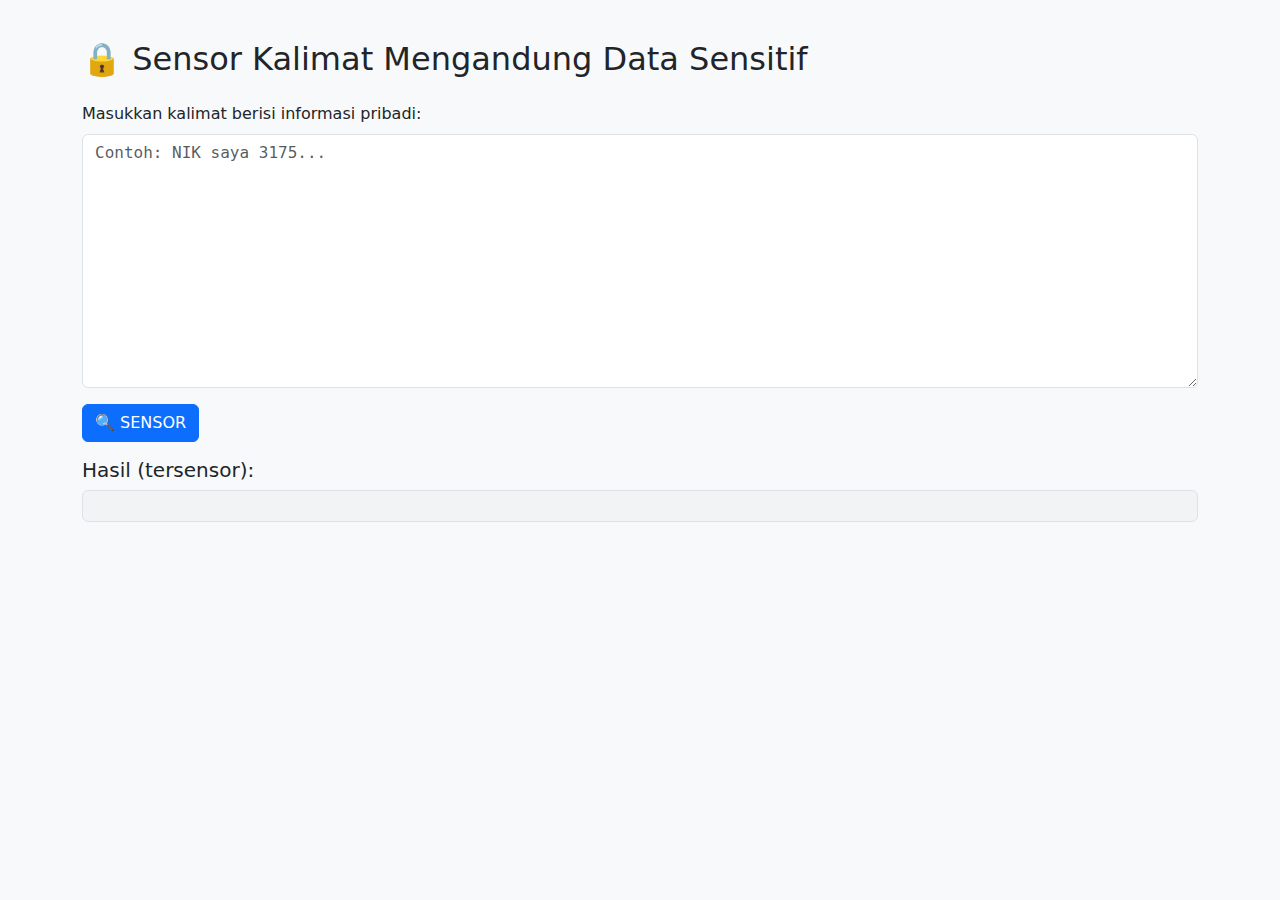
<file: projects/data-sensitive.html>
<!DOCTYPE html>
<html lang="en">
<head>
  <meta charset="UTF-8" />
  <meta name="viewport" content="width=device-width, initial-scale=1" />
  <title>Sensor Data Sensitif</title>
  <link
    href="https://cdn.jsdelivr.net/npm/bootstrap@5.3.3/dist/css/bootstrap.min.css"
    rel="stylesheet"
  />
  <style>
    body {
      padding: 40px;
      background-color: #f8f9fa;
    }
    textarea {
      font-family: monospace;
      resize: vertical;
    }
    pre {
      background-color: #f1f3f5;
      padding: 15px;
      border-radius: 6px;
      border: 1px solid #dee2e6;
      white-space: pre-wrap;
    }
  </style>
</head>
<body>
  <div class="container">
    <h2 class="mb-4">🔒 Sensor Kalimat Mengandung Data Sensitif</h2>

    <div class="mb-3">
      <label for="input" class="form-label">Masukkan kalimat berisi informasi pribadi:</label>
      <textarea class="form-control" id="input" rows="10" placeholder="Contoh: NIK saya 3175..."></textarea>
    </div>

    <button class="btn btn-primary mb-3" onclick="filterSensitive()">🔍 SENSOR</button>

    <h5>Hasil (tersensor):</h5>
    <pre id="output" class="mt-2"></pre>
  </div>

  <script>
    function censorSensitiveData(text) {
      const patterns = [
        // NIK / KTP / Rekening
        [/\b\d{16}\b/g, '"xxxx"'],
        [/\b\d{13,16}\b/g, '"xxxx"'], // kartu kredit / rekening

        // Email
        [/\b[A-Za-z0-9._%+-]+@[A-Za-z0-9.-]+\.[A-Z|a-z]{2,}\b/g, '"xxxx"'],

        // Nomor telepon
        [/\b08\d{8,12}\b/g, '"xxxx"'],
        [/\b628\d{8,12}\b/g, '"xxxx"'],
        [/\b\d{2,4}-\d{5,8}\b/g, '"xxxx"'],

        // Alamat (sederhana)
        [/\bJl\.\s?.+?(No\.\s?\d+)?[.,]?/gi, '"xxxx"'],

        // Token / API Key
        [/\bsk-[A-Za-z0-9]{10,}\b/gi, '"xxxx"'],
        [/\bBearer\s+eyJ[A-Za-z0-9\-_.]+\.[A-Za-z0-9\-_.]+\.[A-Za-z0-9\-_.]+\b/gi, '"xxxx"'],
        [/\beyJ[A-Za-z0-9\-_.]+\.[A-Za-z0-9\-_.]+\.[A-Za-z0-9\-_.]+\b/gi, '"xxxx"'],

        // CVV
        [/\b(cvv)(-nya)?\s*(adalah|:|=)?\s*\d{3,20}/gi, (match, p1) => `${p1.toUpperCase()} = "xxxx"`],

        // PIN
        [/\b(pin)(-nya)?\s*(adalah|:|=)?\s*\d{4,6}/gi, (match, p1) => `${p1.toUpperCase()} = "xxxx"`],

        // Password / sandi
        [/\b(password|sandi)(-nya)?\s*(adalah|:|=)?\s*["']?.{4,20}?["']?/gi, (match, p1) => `${p1} = "xxxx"`],

        // Username / login
        [/\b(username|user(name)?)\s*(adalah|:|=)?\s*["']?.{3,20}?["']?/gi, (match, p1) => `${p1} = "xxxx"`],

        // Token / key / secret bebas
        [/\b(client[_-]?(id|secret)|access[_-]?token|api[_-]?key|secret[_-]?key)\s*(adalah|:|=)?\s*["']?.+?["']?/gi, '"xxxx"']
      ];

      let result = text;
      patterns.forEach(([regex, replacement]) => {
        result = result.replace(regex, replacement);
      });
      return result;
    }

    function filterSensitive() {
      const input = document.getElementById("input").value;
      const output = censorSensitiveData(input);
      document.getElementById("output").textContent = output;
    }
  </script>
</body>
</html>
</file>
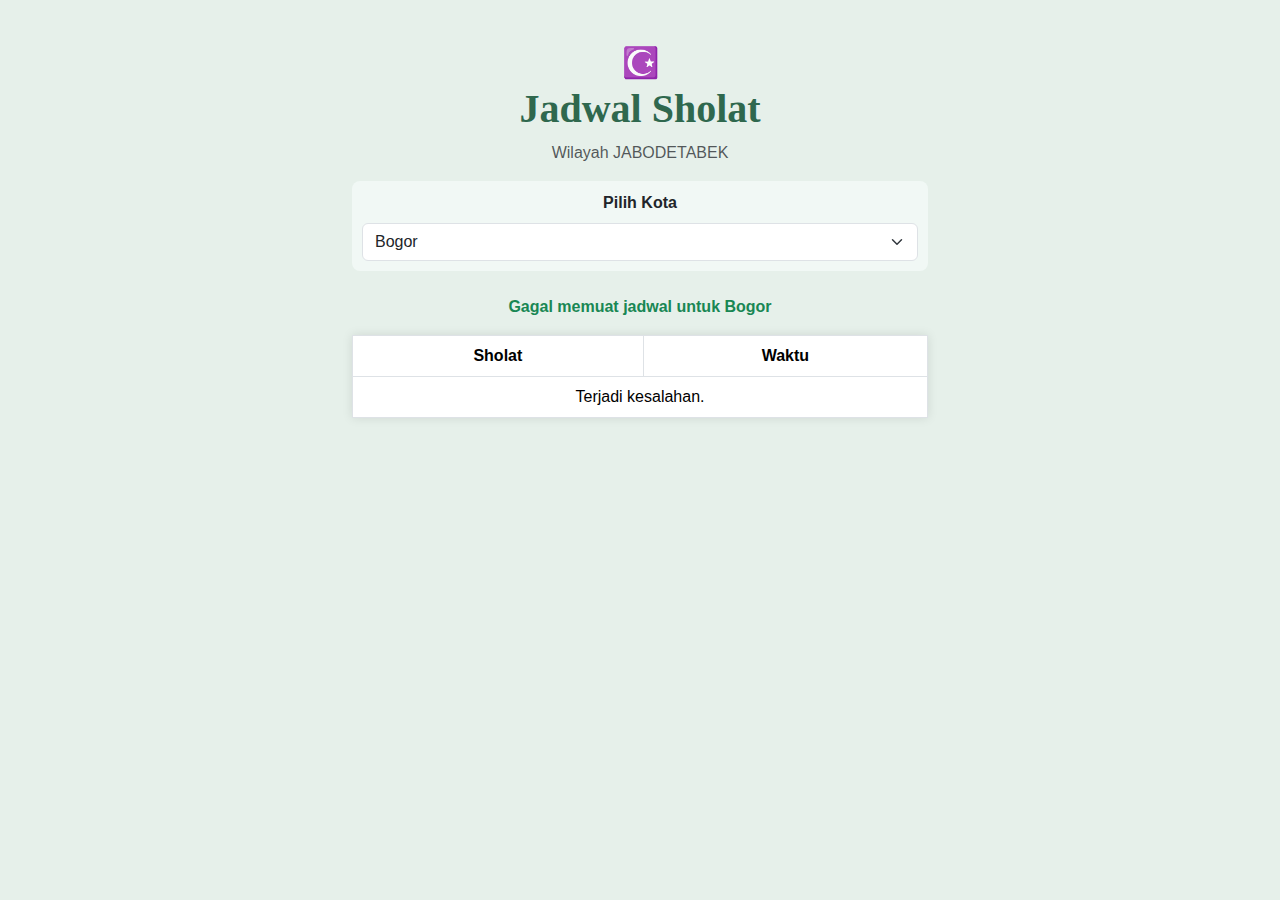
<file: projects/jadwal-sholat.html>
<!DOCTYPE html>
<html lang="id">
<head>
  <meta charset="UTF-8">
  <title>Jadwal Sholat JABODETABEK</title>
  <meta name="viewport" content="width=device-width, initial-scale=1">
  <!-- Bootstrap CSS -->
  <link href="https://cdn.jsdelivr.net/npm/bootstrap@5.3.0/dist/css/bootstrap.min.css" rel="stylesheet">
  <!-- Islamic Style -->
  <style>
    body {
      background: #e6f0ea;
      font-family: 'Segoe UI', sans-serif;
    }
    .container {
      max-width: 600px;
      margin-top: 40px;
    }
    h1 {
      font-family: 'Times New Roman', serif;
      color: #2f684e;
      font-weight: bold;
    }
    .table {
      background: white;
      box-shadow: 0 0 10px rgba(0,0,0,0.1);
    }
    .bg-islamic {
      background: #4CAF50;
      color: white;
    }
    .icon-islami {
      font-size: 30px;
      color: #4CAF50;
    }
    .select-box {
      background: #f1f8f5;
      padding: 10px;
      border-radius: 8px;
    }
  </style>
</head>
<body>

<div class="container text-center">
  <div class="mb-3">
    <span class="icon-islami">☪️</span>
    <h1>Jadwal Sholat</h1>
    <p class="text-muted">Wilayah JABODETABEK</p>
  </div>

  <div class="select-box mb-4">
    <label for="kotaSelector" class="form-label fw-bold">Pilih Kota</label>
    <select id="kotaSelector" class="form-select">
      <option value="Bogor">Bogor</option>
      <option value="Depok">Depok</option>
      <option value="Jakarta">Jakarta</option>
      <option value="Tangerang">Tangerang</option>
      <option value="Naringan">Blora</option>
    </select>
  </div>

  <p id="lokasi" class="fw-bold text-success">Memuat...</p>
  <p id="tanggal" class="text-muted"></p>

  <table class="table table-bordered">
    <thead class="bg-islamic">
      <tr>
        <th>Sholat</th>
        <th>Waktu</th>
      </tr>
    </thead>
    <tbody id="jadwal-sholat">
      <tr><td colspan="2">Memuat...</td></tr>
    </tbody>
  </table>
</div>

<!-- Bootstrap JS -->
<script src="https://cdn.jsdelivr.net/npm/bootstrap@5.3.0/dist/js/bootstrap.bundle.min.js"></script>

<!-- Jadwal Sholat Script -->
<script>
  const negara = "Indonesia";
  const daftarSholat = ['Fajr', 'Dhuhr', 'Asr', 'Maghrib', 'Isha'];
  const kotaSelector = document.getElementById('kotaSelector');
  const lokasiEl = document.getElementById('lokasi');
  const tanggalEl = document.getElementById('tanggal');
  const tbody = document.getElementById('jadwal-sholat');

  function ambilJadwalSholat(kota) {
    lokasiEl.textContent = `Memuat jadwal untuk ${kota}...`;
    tbody.innerHTML = "<tr><td colspan='2'>Memuat...</td></tr>";

    const apiURL = `https://api.aladhan.com/v1/timingsByCity?city=${kota}&country=${negara}&method=2`;

    fetch(apiURL)
      .then(res => res.json())
      .then(data => {
        const jadwal = data.data.timings;
        const tanggal = data.data.date.readable;

        lokasiEl.textContent = `Kota: ${kota}, Negara: ${negara}`;
        tanggalEl.textContent = `Tanggal: ${tanggal}`;
        tbody.innerHTML = "";

        daftarSholat.forEach(sholat => {
          const row = document.createElement('tr');
          row.innerHTML = `<td>${ubahKeLabel(sholat)}</td><td>${jadwal[sholat]}</td>`;
          tbody.appendChild(row);
        });
      })
      .catch(err => {
        lokasiEl.textContent = `Gagal memuat jadwal untuk ${kota}`;
        tbody.innerHTML = "<tr><td colspan='2'>Terjadi kesalahan.</td></tr>";
        console.error(err);
      });
  }

  function ubahKeLabel(kode) {
    const label = {
      Fajr: 'Subuh',
      Dhuhr: 'Dzuhur',
      Asr: 'Ashar',
      Maghrib: 'Maghrib',
      Isha: 'Isya'
    };
    return label[kode] || kode;
  }

  // Load default
  ambilJadwalSholat(kotaSelector.value);
  kotaSelector.addEventListener('change', () => ambilJadwalSholat(kotaSelector.value));
</script>

</body>
</html>
</file>
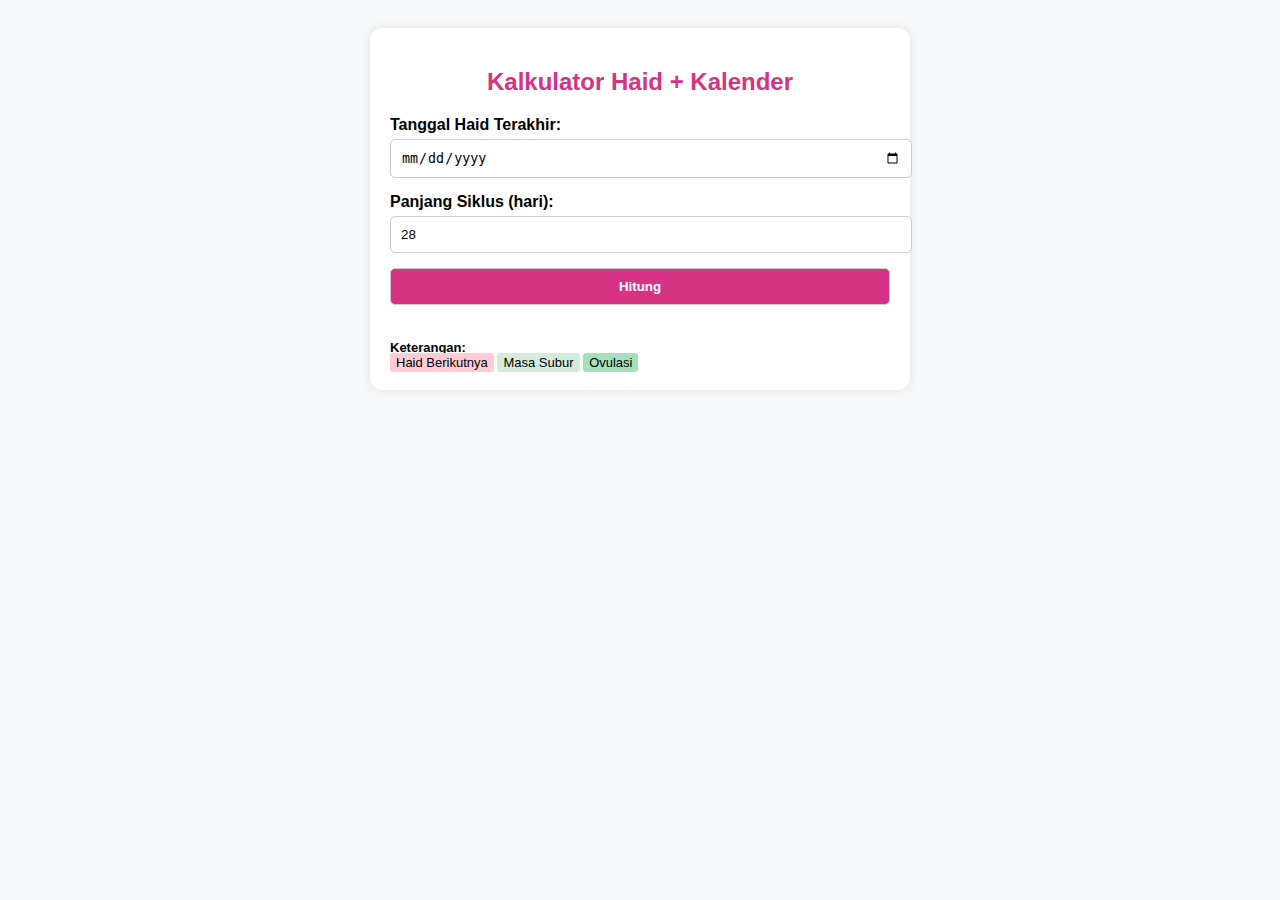
<file: projects/kalender-haid.html>
<!DOCTYPE html>
<html lang="id">
<head>
  <meta charset="UTF-8">
  <title>Kalkulator Haid + Kalender</title>
  <meta name="viewport" content="width=device-width, initial-scale=1">
  <style>
    body {
      font-family: Arial, sans-serif;
      background: #f8f9fa;
      padding: 20px;
    }

    .container {
      max-width: 500px;
      margin: auto;
      background: white;
      padding: 20px;
      border-radius: 12px;
      box-shadow: 0 0 10px rgba(0,0,0,0.1);
    }

    h2 {
      text-align: center;
      color: #d63384;
    }

    label {
      display: block;
      margin-top: 15px;
      font-weight: bold;
    }

    input, button {
      width: 100%;
      padding: 10px;
      margin-top: 5px;
      border-radius: 5px;
      border: 1px solid #ccc;
    }

    button {
      background-color: #d63384;
      color: white;
      font-weight: bold;
      margin-top: 15px;
      cursor: pointer;
    }

    button:hover {
      background-color: #c2186a;
    }

    .calendar {
      margin-top: 20px;
      display: grid;
      grid-template-columns: repeat(7, 1fr);
      gap: 5px;
      font-size: 14px;
    }

    .day {
      text-align: center;
      padding: 8px;
      border-radius: 5px;
      background: #f1f1f1;
    }

    .header {
      font-weight: bold;
      background: #dee2e6;
    }

    .haid {
      background: #ffccd5;
      color: #721c24;
      font-weight: bold;
    }

    .fertile {
      background: #d4edda;
      color: #155724;
    }

    .ovulasi {
      background: #a4e0bc;
      border: 2px solid #198754;
    }

    .note {
      margin-top: 15px;
      font-size: 13px;
    }
  </style>
</head>
<body>

<div class="container">
  <h2>Kalkulator Haid + Kalender</h2>

  <label for="lastPeriod">Tanggal Haid Terakhir:</label>
  <input type="date" id="lastPeriod">

  <label for="cycleLength">Panjang Siklus (hari):</label>
  <input type="number" id="cycleLength" value="28" min="20" max="40">

  <button onclick="generateCalendar()">Hitung</button>

  <div id="calendar" class="calendar"></div>

  <div class="note">
    <strong>Keterangan:</strong><br>
    <span style="background:#ffccd5;padding:2px 6px;border-radius:3px;">Haid Berikutnya</span>
    <span style="background:#d4edda;padding:2px 6px;border-radius:3px;">Masa Subur</span>
    <span style="background:#a4e0bc;padding:2px 6px;border-radius:3px;">Ovulasi</span>
  </div>
</div>

<script>
  function generateCalendar() {
    const lastPeriodStr = document.getElementById('lastPeriod').value;
    const cycleLength = parseInt(document.getElementById('cycleLength').value);
    const calendarDiv = document.getElementById('calendar');

    if (!lastPeriodStr || isNaN(cycleLength)) {
      alert("Mohon isi tanggal haid dan panjang siklus");
      return;
    }

    const lastDate = new Date(lastPeriodStr);
    const nextPeriod = new Date(lastDate);
    nextPeriod.setDate(nextPeriod.getDate() + cycleLength);

    const ovulation = new Date(lastDate);
    ovulation.setDate(ovulation.getDate() + (cycleLength - 14));

    const fertileStart = new Date(ovulation);
    fertileStart.setDate(fertileStart.getDate() - 5);

    const fertileEnd = new Date(ovulation);
    fertileEnd.setDate(fertileEnd.getDate() + 1);

    // Buat kalender bulan depan
    const tahun = nextPeriod.getFullYear();
    const bulan = nextPeriod.getMonth(); // 0-11
    const firstDay = new Date(tahun, bulan, 1).getDay(); // 0 (Minggu) - 6
    const daysInMonth = new Date(tahun, bulan + 1, 0).getDate();

    calendarDiv.innerHTML = "";

    const hari = ['Min', 'Sen', 'Sel', 'Rab', 'Kam', 'Jum', 'Sab'];
    hari.forEach(h => {
      const head = document.createElement('div');
      head.className = 'day header';
      head.textContent = h;
      calendarDiv.appendChild(head);
    });

    for (let i = 0; i < firstDay; i++) {
      calendarDiv.appendChild(document.createElement('div'));
    }

    for (let d = 1; d <= daysInMonth; d++) {
      const current = new Date(tahun, bulan, d);
      const cell = document.createElement('div');
      cell.className = 'day';
      cell.textContent = d;

      if (sameDate(current, nextPeriod)) {
        cell.classList.add('haid');
      }

      if (sameDate(current, ovulation)) {
        cell.classList.add('ovulasi');
      }

      if (current >= fertileStart && current <= fertileEnd) {
        cell.classList.add('fertile');
      }

      calendarDiv.appendChild(cell);
    }
  }

  function sameDate(a, b) {
    return a.getFullYear() === b.getFullYear() &&
           a.getMonth() === b.getMonth() &&
           a.getDate() === b.getDate();
  }
</script>

</body>
</html>
</file>
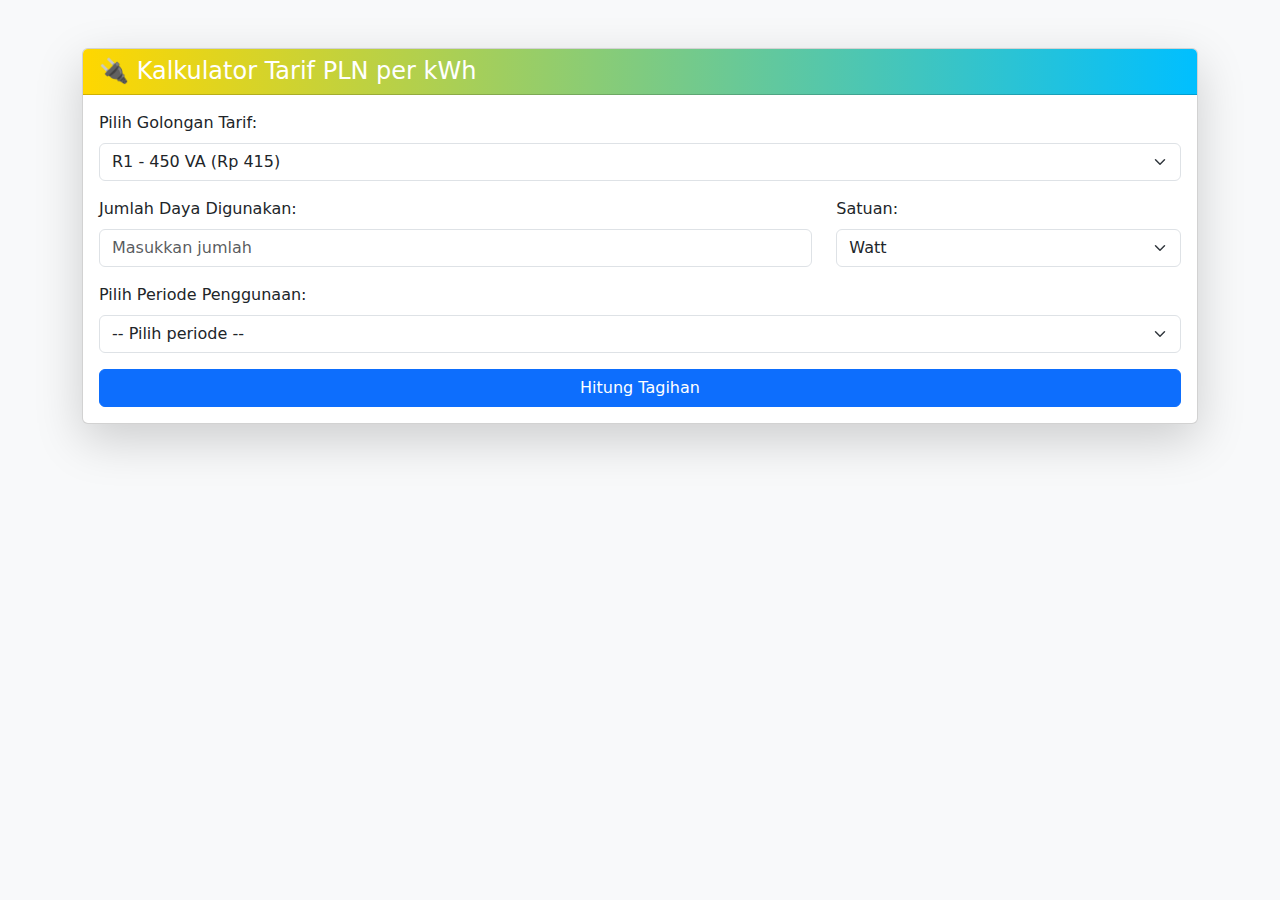
<file: projects/tarif-listrik.html>
<!DOCTYPE html>
<html lang="id">
<head>
  <meta charset="UTF-8">
  <title>Kalkulator Tarif PLN per kWh</title>
  <meta name="viewport" content="width=device-width, initial-scale=1">
  <link href="https://cdn.jsdelivr.net/npm/bootstrap@5.3.3/dist/css/bootstrap.min.css" rel="stylesheet">
  <style>
    .pln-gradient {
      background: linear-gradient(to right, #FFD700, #00BFFF);
      color: white;
    }
  </style>
</head>
<body class="bg-light">

<div class="container py-5">
  <div class="card shadow-lg">
    <div class="card-header pln-gradient">
      <h4 class="mb-0">🔌 Kalkulator Tarif PLN per kWh</h4>
    </div>
    <div class="card-body">

      <!-- Golongan -->
      <div class="mb-3">
        <label for="golongan" class="form-label">Pilih Golongan Tarif:</label>
        <select class="form-select" id="golongan">
          <option value="R1-450">R1 - 450 VA (Rp 415)</option>
          <option value="R1-900">R1 - 900 VA (Rp 605)</option>
          <option value="R1-1300">R1 - 1300–2200 VA (Rp 1352)</option>
          <option value="R2">R2 - 3500–5500 VA (Rp 1444.7)</option>
          <option value="R3">R3 - ≥6600 VA (Rp 1444.7)</option>
          <option value="B1">B1 - ≤6600 VA (Rp 1444.7)</option>
          <option value="B2">B2 - 6600–200kVA (Rp 1444.7)</option>
        </select>
      </div>

      <!-- Jumlah dan satuan -->
      <div class="row mb-3">
        <div class="col-md-8">
          <label for="jumlah" class="form-label">Jumlah Daya Digunakan:</label>
          <input type="number" class="form-control" id="jumlah" placeholder="Masukkan jumlah">
        </div>
        <div class="col-md-4">
          <label for="satuan" class="form-label">Satuan:</label>
          <select class="form-select" id="satuan">
            <option value="watt">Watt</option>
            <option value="kwh">kWh</option>
          </select>
        </div>
      </div>

      <!-- Periode Dropdown -->
      <div class="mb-3">
        <label for="periode" class="form-label">Pilih Periode Penggunaan:</label>
        <select class="form-select" id="periode" onchange="toggleInput()">
          <option value="" disabled selected>-- Pilih periode --</option>
          <option value="jam">Per Jam</option>
          <option value="hari">Per Hari</option>
          <option value="minggu">Per Minggu</option>
          <option value="bulan">Per Bulan</option>
        </select>
      </div>

      <!-- Input durasi -->
      <div class="mb-3 d-none" id="durasi-group">
        <label for="durasi" class="form-label">Jumlah waktu yang digunakan:</label>
        <input type="number" class="form-control" id="durasi" placeholder="Contoh: 6">
        <div class="form-text" id="durasi-label"></div>
      </div>

      <div class="d-grid">
        <button class="btn btn-primary" onclick="hitung()">Hitung Tagihan</button>
      </div>

      <div class="mt-4 alert alert-info d-none" id="hasil"></div>

    </div>
  </div>
</div>

<script>
  const tarifPerGolongan = {
    "R1-450": 415,
    "R1-900": 605,
    "R1-1300": 1352,
    "R2": 1444.7,
    "R3": 1444.7,
    "B1": 1444.7,
    "B2": 1444.7
  };

  function toggleInput() {
    const periode = document.getElementById('periode').value;
    const label = {
      'jam': 'Jumlah jam penggunaan dalam sebulan',
      'hari': 'Jumlah hari penggunaan dalam sebulan',
      'minggu': 'Jumlah minggu penggunaan',
      'bulan': 'Jumlah bulan penggunaan (langsung total kWh)'
    };
    document.getElementById('durasi-group').classList.remove('d-none');
    document.getElementById('durasi-label').innerText = label[periode] || '';
  }

  function hitung() {
    const golongan = document.getElementById('golongan').value;
    const tarif = tarifPerGolongan[golongan];
    const jumlah = parseFloat(document.getElementById('jumlah').value);
    const satuan = document.getElementById('satuan').value;
    const periode = document.getElementById('periode').value;
    const durasi = parseFloat(document.getElementById('durasi').value);
    const hasilEl = document.getElementById('hasil');

    if (!golongan || isNaN(jumlah) || jumlah <= 0 || !periode || isNaN(durasi) || durasi <= 0) {
      hasilEl.className = 'alert alert-danger';
      hasilEl.innerHTML = "⚠️ Harap isi semua field dengan benar.";
      hasilEl.classList.remove('d-none');
      return;
    }

    let totalJam = 0;
    switch (periode) {
      case 'jam': totalJam = durasi; break;
      case 'hari': totalJam = durasi * 24; break;
      case 'minggu': totalJam = durasi * 7 * 24; break;
      case 'bulan': totalJam = durasi * 30 * 24; break;
    }

    let totalKwh = satuan === 'kwh'
      ? jumlah * (totalJam / 1)
      : (jumlah * totalJam) / 1000;

    const biayaEnergi = totalKwh * tarif;
    const ppj = biayaEnergi * 0.03;
    const total = biayaEnergi + ppj;

    hasilEl.className = 'alert alert-info';
    hasilEl.classList.remove('d-none');
    hasilEl.innerHTML = `
      <h5 class="mb-3">Estimasi Tagihan Listrik</h5>
      <ul class="list-group">
        <li class="list-group-item">Golongan: <strong>${golongan}</strong></li>
        <li class="list-group-item">Total Pemakaian: <strong>${totalKwh.toFixed(2)} kWh</strong></li>
        <li class="list-group-item">Biaya Energi: <strong>Rp ${biayaEnergi.toLocaleString()}</strong></li>
        <li class="list-group-item">PPJ (3%): <strong>Rp ${ppj.toLocaleString()}</strong></li>
        <li class="list-group-item text-primary">Total Tagihan: <strong>Rp ${total.toLocaleString()}</strong></li>
      </ul>
    `;
  }
</script>

</body>
</html>
</file>
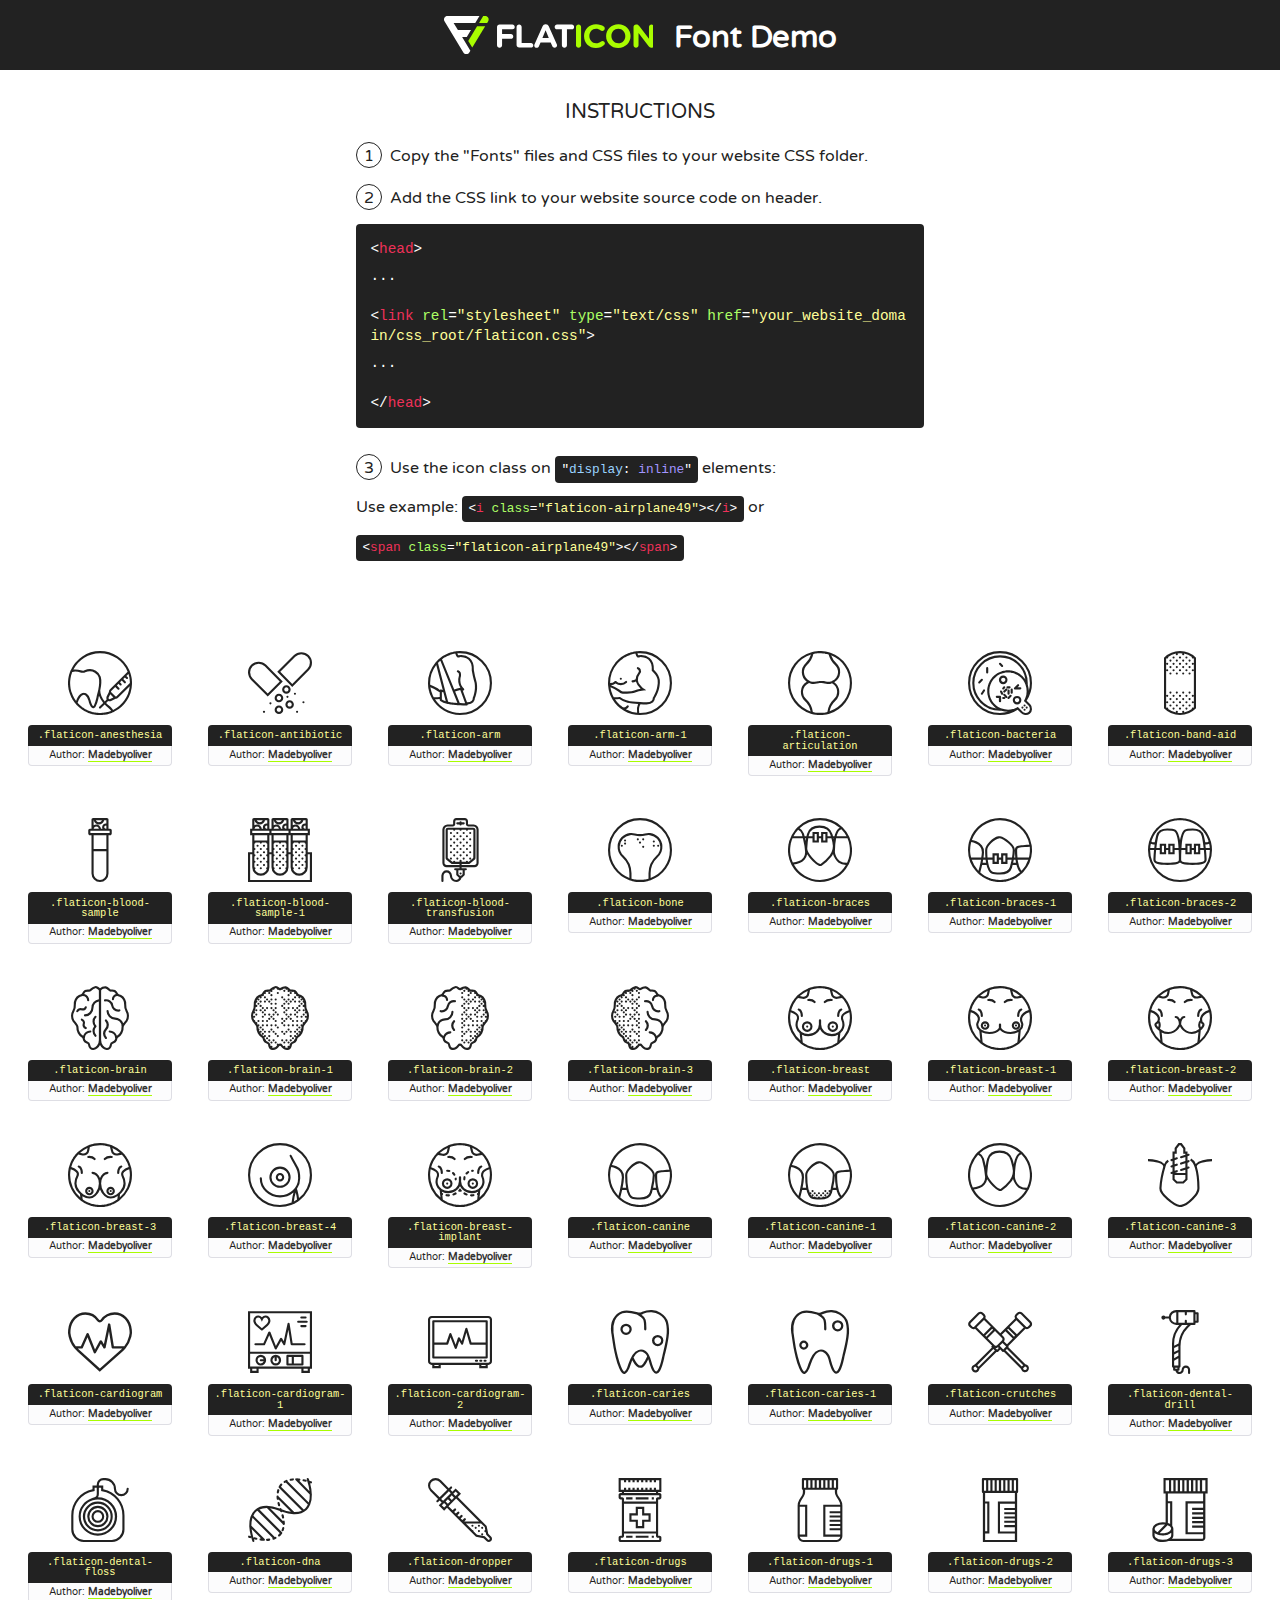
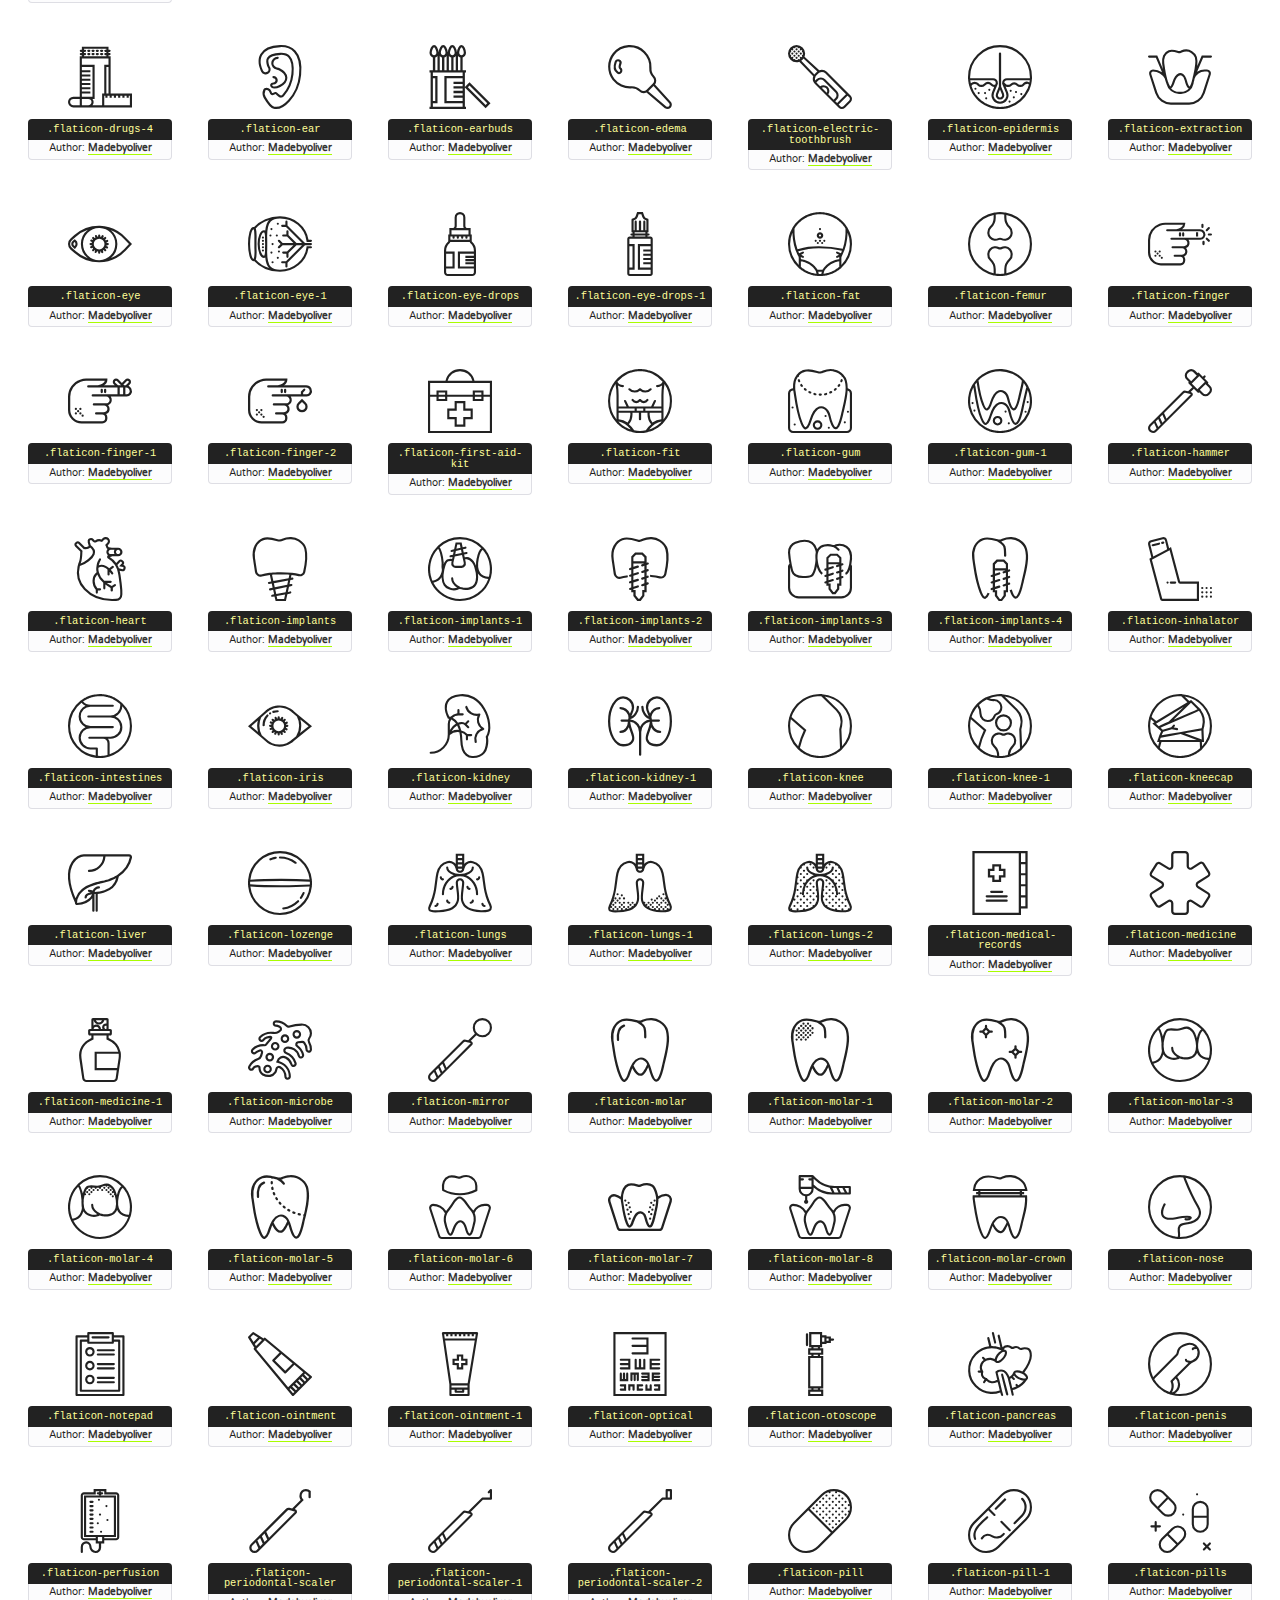
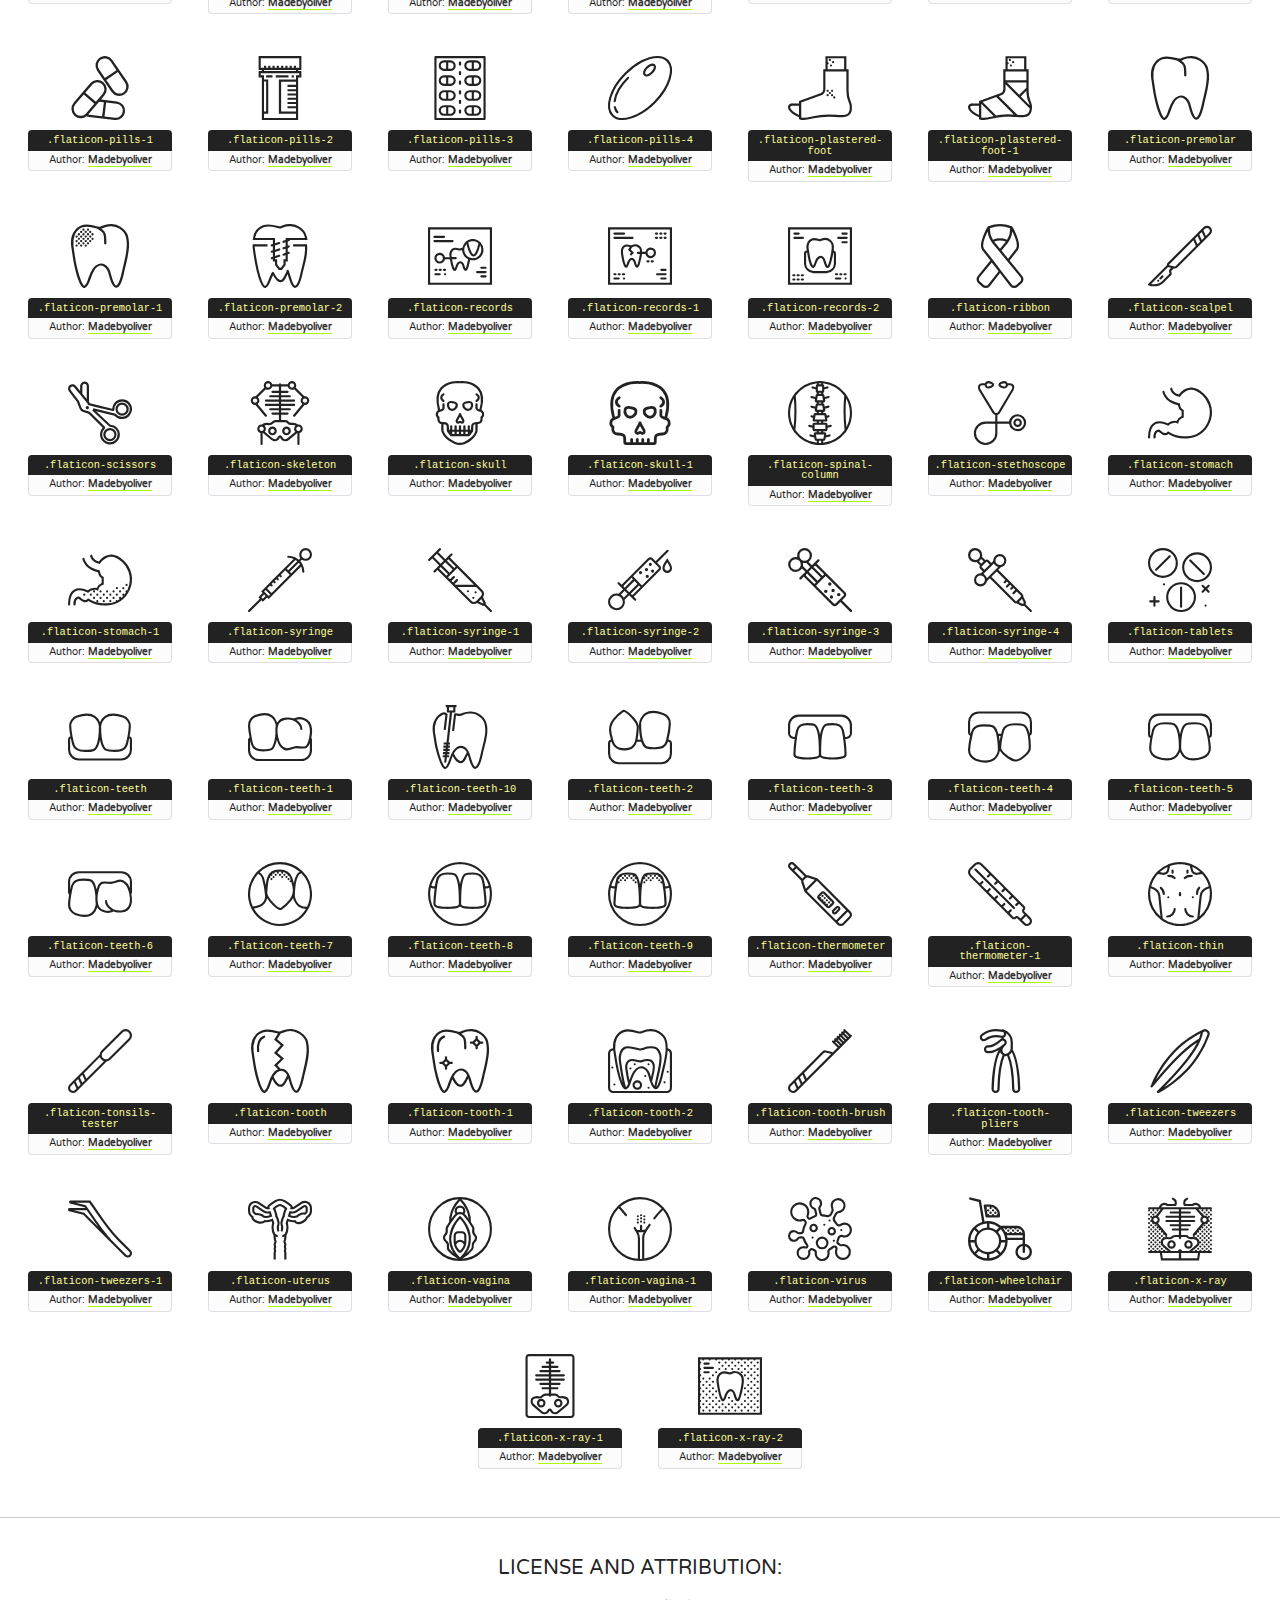
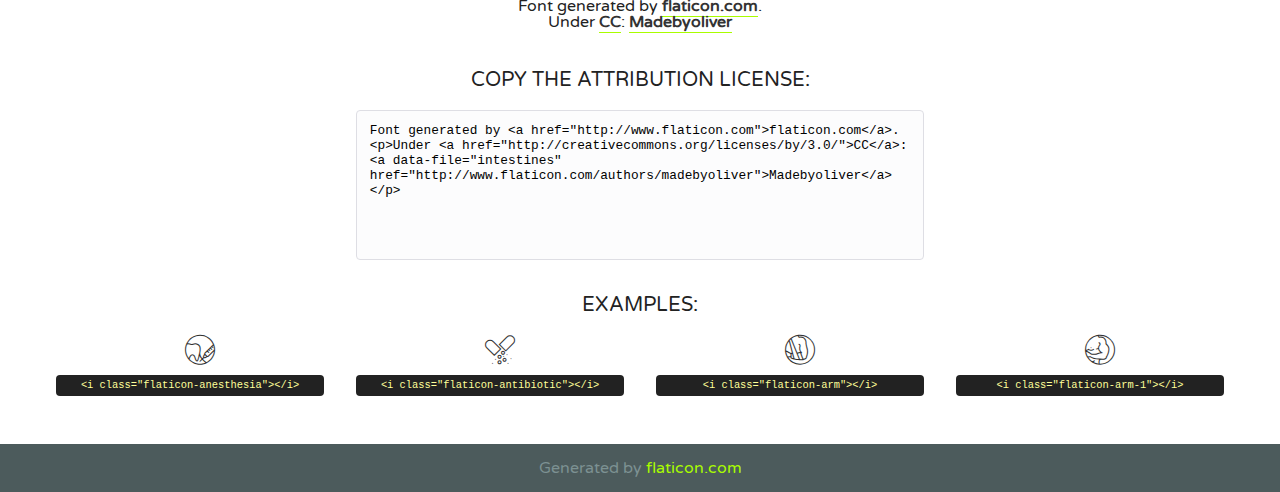
<file: icon-fonts/medical/flaticon.html>
<!DOCTYPE html>
<!--
  Flaticon icon font: Flaticon
  Creation date: 22/06/2016 15:38
-->
<html>
<!DOCTYPE html>
<html>

<head>
    <title>Flaticon WebFont</title>
    <link href="http://fonts.googleapis.com/css?family=Varela+Round" rel="stylesheet" type="text/css" />
    <link rel="stylesheet" type="text/css" href="flaticon.css">
    <meta charset="UTF-8">
    <style>
    html, body, div, span, applet, object, iframe,
    h1, h2, h3, h4, h5, h6, p, blockquote, pre,
    a, abbr, acronym, address, big, cite, code,
    del, dfn, em, img, ins, kbd, q, s, samp,
    small, strike, strong, sub, sup, tt, var,
    b, u, i, center,
    dl, dt, dd, ol, ul, li,
    fieldset, form, label, legend,
    table, caption, tbody, tfoot, thead, tr, th, td,
    article, aside, canvas, details, embed, 
    figure, figcaption, footer, header, hgroup, 
    menu, nav, output, ruby, section, summary,
    time, mark, audio, video {
        margin: 0;
        padding: 0;
        border: 0;
        font-size: 100%;
        font: inherit;
        vertical-align: baseline;
    }
    /* HTML5 display-role reset for older browsers */
    article, aside, details, figcaption, figure, 
    footer, header, hgroup, menu, nav, section {
        display: block;
    }
    body {
        line-height: 1;
    }
    ol, ul {
        list-style: none;
    }
    blockquote, q {
        quotes: none;
    }
    blockquote:before, blockquote:after,
    q:before, q:after {
        content: '';
        content: none;
    }
    table {
        border-collapse: collapse;
        border-spacing: 0;
    }
    body {
        font-family: 'Varela Round', Helvetica, Arial, sans-serif;
        font-size: 16px;
        color: #222;
    }
    a {
        color: #333;
        border-bottom: 1px solid #a9fd00;
        font-weight: bold;
        text-decoration: none;
    }
    * {
        -moz-box-sizing: border-box;
        -webkit-box-sizing: border-box;
        box-sizing: border-box;
        margin: 0;
        padding: 0;
    }
    [class^="flaticon-"]:before, [class*=" flaticon-"]:before, [class^="flaticon-"]:after, [class*=" flaticon-"]:after {
        font-family: Flaticon;
        font-size: 30px;
        font-style: normal;
        margin-left: 20px;
        color: #333;
    }
    .wrapper {
        max-width: 600px;
        margin: auto;
        padding: 0 1em;
    }
    .title {
        font-size: 1.25em;
        text-align: center;
        margin-bottom: 1em;
        text-transform: uppercase;
    }
    header {
        text-align: center;
        background-color: #222;
        color: #fff;
        padding: 1em;
    }
    header .logo {
        width: 210px;
        height: 38px;
        display: inline-block;
        vertical-align: middle;
        margin-right: 1em;
        border: none;
    }
    header strong {
        font-size: 1.95em;
        font-weight: bold;
        vertical-align: middle;
        margin-top: 5px;
        display: inline-block;
    }
    .demo {
        margin: 2em auto;
        line-height: 1.25em;
    }
    .demo ul li {
        margin-bottom: 1em;
    }
    .demo ul li .num {
        color: #222;
        border-radius: 20px;
        display: inline-block;
        width: 26px;
        padding: 3px;
        height: 26px;
        text-align: center;
        margin-right: 0.5em;
        border: 1px solid #222;
    }
    .demo ul li code {
        background-color: #222;
        border-radius: 4px;
        padding: 0.25em 0.5em;
        display: inline-block;
        color: #fff;
        font-family: Consolas,Monaco,Lucida Console,Liberation Mono,DejaVu Sans Mono,Bitstream Vera Sans Mono,Courier New, monospace;
        font-weight: lighter;
        margin-top: 1em;
        font-size: 0.8em;
        word-break: break-all;
    }
    .demo ul li code.big {
        padding: 1em;
        font-size: 0.9em;
    }
    .demo ul li code .red {
        color: #EF3159;
    }
    .demo ul li code .green {
        color: #ACFF65;
    }
    .demo ul li code .yellow {
        color: #FFFF99;
    }
    .demo ul li code .blue {
        color: #99D3FF;
    }
    .demo ul li code .purple {
        color: #A295FF;
    }
    .demo ul li code .dots {
        margin-top: 0.5em;
        display: block;
    }
    #glyphs {
        border-bottom: 1px solid #ccc;
        padding: 2em 0;
        text-align: center;
    }
    .glyph {
        display: inline-block;
        width: 9em;
        margin: 1em;
        text-align: center;
        vertical-align: top;
        background: #FFF;
    }
    .glyph .glyph-icon {
        padding: 10px;
        display: block;
        font-family:"Flaticon";
        font-size: 64px;
        line-height: 1;
    }
    .glyph .glyph-icon:before {
        font-size: 64px;
        color: #222;
        margin-left: 0;
    }
    .class-name {
        font-size: 0.65em;
        background-color: #222;
        color: #fff;
        border-radius: 4px 4px 0 0;
        padding: 0.5em;
        color: #FFFF99;
        font-family: Consolas,Monaco,Lucida Console,Liberation Mono,DejaVu Sans Mono,Bitstream Vera Sans Mono,Courier New, monospace;
    }
    .author-name {
        font-size: 0.6em;
        background-color: #fcfcfd;
        border: 1px solid #DEDEE4;
        border-top: 0;
        border-radius: 0 0 4px 4px;
        padding: 0.5em;
    }
    .class-name:last-child {
        font-size: 10px;
        color:#888;
    }
    .class-name:last-child a {
        font-size: 10px;
        color:#555;
    }
    .class-name:last-child a:hover {
        color:#a9fd00;
    }
    .glyph > input {
        display: block;
        width: 100px;
        margin: 5px auto;
        text-align: center;
        font-size: 12px;
        cursor: text;
    }
    .glyph > input.icon-input {
        font-family:"Flaticon";
        font-size: 16px;
        margin-bottom: 10px;
    }
    .attribution .title {
        margin-top: 2em;
    }
    .attribution textarea {
        background-color: #fcfcfd;
        padding: 1em;
        border: none;
        box-shadow: none;
        border: 1px solid #DEDEE4;
        border-radius: 4px;
        resize: none;
        width: 100%;
        height: 150px;
        font-size: 0.8em;
        font-family: Consolas,Monaco,Lucida Console,Liberation Mono,DejaVu Sans Mono,Bitstream Vera Sans Mono,Courier New, monospace;
        -webkit-appearance: none;
    }
    .iconsuse {
        margin: 2em auto;
        text-align: center;
        max-width: 1200px;
    }
    .iconsuse:after {
        content: '';
        display: table;
        clear: both;
    }
    .iconsuse .image {
        float: left;
        width: 25%;
        padding: 0 1em;
    }
    .iconsuse .image p {
        margin-bottom: 1em;
    }
    .iconsuse .image span {
        display: block;
        font-size: 0.65em;
        background-color: #222;
        color: #fff;
        border-radius: 4px;
        padding: 0.5em;
        color: #FFFF99;
        margin-top: 1em;
        font-family: Consolas,Monaco,Lucida Console,Liberation Mono,DejaVu Sans Mono,Bitstream Vera Sans Mono,Courier New, monospace;
    }
    #footer {
        text-align: center;
        background-color: #4C5B5C;
        color: #7c9192;
        padding: 1em;
    }
    #footer a {
        border: none;
        color: #a9fd00;
        font-weight: normal;
    }
    @media (max-width: 960px) {
        .iconsuse .image {
            width: 50%;
        }
    }
    @media (max-width: 560px) {
        .iconsuse .image {
            width: 100%;
        }
    }
    </style>
</head>

<body class="characters-off">

    <header>
        <a href="http://www.flaticon.com" target="_blank" class="logo">
            <svg version="1.1" xmlns="http://www.w3.org/2000/svg" xmlns:xlink="http://www.w3.org/1999/xlink" xmlns:a="http://ns.adobe.com/AdobeSVGViewerExtensions/3.0/" viewBox="0 0 560.875 102.036" enable-background="new 0 0 560.875 102.036" xml:space="preserve">
                <defs>
                </defs>
                <g>
                    <g class="letters">
                        <path fill="#ffffff" d="M141.596,29.675c0-3.777,2.985-6.767,6.764-6.767h34.438c3.426,0,6.15,2.728,6.15,6.15
                        c0,3.43-2.724,6.149-6.15,6.149h-27.674v13.091h23.719c3.429,0,6.151,2.724,6.151,6.15c0,3.43-2.723,6.149-6.151,6.149h-23.719
                        v17.574c0,3.773-2.986,6.761-6.764,6.761c-3.779,0-6.764-2.989-6.764-6.761V29.675z"></path>
                        <path fill="#ffffff" d="M193.844,29.149c0-3.781,2.985-6.767,6.764-6.767c3.776,0,6.763,2.985,6.763,6.767v42.957h25.039
                        c3.426,0,6.149,2.726,6.149,6.153c0,3.425-2.723,6.15-6.149,6.15h-31.802c-3.779,0-6.764-2.986-6.764-6.768V29.149z"></path>
                        <path fill="#ffffff" d="M241.891,75.71l21.438-48.407c1.492-3.341,4.215-5.357,7.906-5.357h0.792
                        c3.686,0,6.323,2.017,7.815,5.357l21.439,48.407c0.436,0.967,0.701,1.845,0.701,2.723c0,3.602-2.809,6.501-6.414,6.501
                        c-3.161,0-5.269-1.845-6.499-4.655l-4.132-9.661h-27.059l-4.301,10.102c-1.144,2.631-3.426,4.214-6.237,4.214
                        c-3.517,0-6.24-2.81-6.24-6.325C241.1,77.64,241.451,76.677,241.891,75.71z M279.932,58.666l-8.521-20.297l-8.526,20.297H279.932
                        z"></path>
                        <path fill="#ffffff" d="M314.864,35.387H301.86c-3.429,0-6.239-2.813-6.239-6.238c0-3.429,2.811-6.24,6.239-6.24h39.533
                        c3.426,0,6.237,2.811,6.237,6.24c0,3.425-2.811,6.238-6.237,6.238h-13.001v42.785c0,3.773-2.99,6.761-6.764,6.761
                        c-3.779,0-6.764-2.989-6.764-6.761V35.387z"></path>
                        <path fill="#A9FD00" d="M352.615,29.149c0-3.781,2.985-6.767,6.767-6.767c3.774,0,6.761,2.985,6.761,6.767v49.024
                        c0,3.773-2.987,6.761-6.761,6.761c-3.781,0-6.767-2.989-6.767-6.761V29.149z"></path>
                        <path fill="#A9FD00" d="M374.132,53.836v-0.179c0-17.481,13.178-31.801,32.065-31.801c9.22,0,15.459,2.458,20.557,6.238
                        c1.402,1.054,2.637,2.985,2.637,5.357c0,3.692-2.985,6.59-6.681,6.59c-1.845,0-3.071-0.702-4.044-1.319
                        c-3.776-2.813-7.729-4.393-12.562-4.393c-10.364,0-17.831,8.611-17.831,19.154v0.173c0,10.542,7.291,19.329,17.831,19.329
                        c5.715,0,9.492-1.756,13.359-4.834c1.049-0.874,2.458-1.491,4.039-1.491c3.429,0,6.325,2.813,6.325,6.236
                        c0,2.106-1.056,3.78-2.282,4.834c-5.539,4.834-12.036,7.733-21.878,7.733C387.572,85.464,374.132,71.493,374.132,53.836z"></path>
                        <path fill="#A9FD00" d="M433.009,53.836v-0.179c0-17.481,13.79-31.801,32.766-31.801c18.981,0,32.592,14.143,32.592,31.628v0.173
                        c0,17.483-13.785,31.807-32.769,31.807C446.625,85.464,433.009,71.32,433.009,53.836z M484.224,53.836v-0.179
                        c0-10.539-7.725-19.326-18.626-19.326c-10.893,0-18.449,8.611-18.449,19.154v0.173c0,10.542,7.73,19.329,18.626,19.329
                        C476.676,72.986,484.224,64.378,484.224,53.836z"></path>
                        <path fill="#A9FD00" d="M506.233,29.321c0-3.774,2.99-6.763,6.767-6.763h1.401c3.252,0,5.183,1.583,7.029,3.953l26.093,34.265
                        V29.059c0-3.692,2.99-6.677,6.681-6.677c3.683,0,6.671,2.985,6.671,6.677v48.934c0,3.78-2.987,6.765-6.764,6.765h-0.436
                        c-3.257,0-5.188-1.581-7.034-3.953l-27.056-35.492v32.944c0,3.687-2.985,6.676-6.678,6.676c-3.683,0-6.673-2.989-6.673-6.676
                        V29.321z"></path>
                    </g>
                    <g class="insignia">
                        <path fill="#ffffff" d="M48.372,56.137h12.517l11.156-18.537H37.186L25.688,18.539h57.825L94.668,0H9.271
                        C5.925,0,2.842,1.801,1.198,4.716c-1.644,2.907-1.593,6.482,0.134,9.343l50.38,83.501c1.678,2.781,4.689,4.476,7.938,4.476
                        c3.246,0,6.257-1.695,7.935-4.476l2.898-4.804L48.372,56.137z"></path>
                        <g class="i">
                            <path fill="#A9FD00" d="M93.575,18.539h0.031v0.004l21.652,0.004l2.705-4.488c1.727-2.861,1.778-6.436,0.133-9.343
                            C116.454,1.801,113.371,0,110.026,0h-5.294L93.575,18.539z"></path>
                            <polygon fill="#A9FD00" points="88.291,27.356 64.725,66.486 75.519,84.404 109.942,27.356"></polygon>
                        </g>
                    </g>
                </g>
            </svg>
        </a>
        <strong>Font Demo</strong>
    </header>


    <section class="demo wrapper">

        <p class="title">Instructions</p>

        <ul>
            <li>
                <span class="num">1</span>Copy the "Fonts" files and CSS files to your website CSS folder.
            </li>
            <li>
                <span class="num">2</span>Add the CSS link to your website source code on header.
                <code class="big">
                    &lt;<span class="red">head</span>&gt;
                    <br/><span class="dots">...</span>
                    <br/>&lt;<span class="red">link</span> <span class="green">rel</span>=<span class="yellow">"stylesheet"</span> <span class="green">type</span>=<span class="yellow">"text/css"</span> <span class="green">href</span>=<span class="yellow">"your_website_domain/css_root/flaticon.css"</span>&gt;
                    <br/><span class="dots">...</span>
                    <br/>&lt;/<span class="red">head</span>&gt;
                </code>
            </li>

            <li>
                <p>
                    <span class="num">3</span>Use the icon class on <code>"<span class="blue">display</span>:<span class="purple"> inline</span>"</code> elements:
                    <br />
                    Use example: <code>&lt;<span class="red">i</span> <span class="green">class</span>=<span class="yellow">&quot;flaticon-airplane49&quot;</span>&gt;&lt;/<span class="red">i</span>&gt;</code> or <code>&lt;<span class="red">span</span> <span class="green">class</span>=<span class="yellow">&quot;flaticon-airplane49&quot;</span>&gt;&lt;/<span class="red">span</span>&gt;</code>
            </li>
        </ul>

    </section>




   <section id="glyphs">          
    
      
        <div class="glyph"><div class="glyph-icon flaticon-anesthesia"></div>
            <div class="class-name">.flaticon-anesthesia</div>
            <div class="author-name">Author: <a data-file="anesthesia" href="http://www.flaticon.com/authors/madebyoliver">Madebyoliver</a> </div> 
        </div>        
        
        <div class="glyph"><div class="glyph-icon flaticon-antibiotic"></div>
            <div class="class-name">.flaticon-antibiotic</div>
            <div class="author-name">Author: <a data-file="antibiotic" href="http://www.flaticon.com/authors/madebyoliver">Madebyoliver</a> </div> 
        </div>        
        
        <div class="glyph"><div class="glyph-icon flaticon-arm"></div>
            <div class="class-name">.flaticon-arm</div>
            <div class="author-name">Author: <a data-file="arm" href="http://www.flaticon.com/authors/madebyoliver">Madebyoliver</a> </div> 
        </div>        
        
        <div class="glyph"><div class="glyph-icon flaticon-arm-1"></div>
            <div class="class-name">.flaticon-arm-1</div>
            <div class="author-name">Author: <a data-file="arm-1" href="http://www.flaticon.com/authors/madebyoliver">Madebyoliver</a> </div> 
        </div>        
        
        <div class="glyph"><div class="glyph-icon flaticon-articulation"></div>
            <div class="class-name">.flaticon-articulation</div>
            <div class="author-name">Author: <a data-file="articulation" href="http://www.flaticon.com/authors/madebyoliver">Madebyoliver</a> </div> 
        </div>        
        
        <div class="glyph"><div class="glyph-icon flaticon-bacteria"></div>
            <div class="class-name">.flaticon-bacteria</div>
            <div class="author-name">Author: <a data-file="bacteria" href="http://www.flaticon.com/authors/madebyoliver">Madebyoliver</a> </div> 
        </div>        
        
        <div class="glyph"><div class="glyph-icon flaticon-band-aid"></div>
            <div class="class-name">.flaticon-band-aid</div>
            <div class="author-name">Author: <a data-file="band-aid" href="http://www.flaticon.com/authors/madebyoliver">Madebyoliver</a> </div> 
        </div>        
        
        <div class="glyph"><div class="glyph-icon flaticon-blood-sample"></div>
            <div class="class-name">.flaticon-blood-sample</div>
            <div class="author-name">Author: <a data-file="blood-sample" href="http://www.flaticon.com/authors/madebyoliver">Madebyoliver</a> </div> 
        </div>        
        
        <div class="glyph"><div class="glyph-icon flaticon-blood-sample-1"></div>
            <div class="class-name">.flaticon-blood-sample-1</div>
            <div class="author-name">Author: <a data-file="blood-sample-1" href="http://www.flaticon.com/authors/madebyoliver">Madebyoliver</a> </div> 
        </div>        
        
        <div class="glyph"><div class="glyph-icon flaticon-blood-transfusion"></div>
            <div class="class-name">.flaticon-blood-transfusion</div>
            <div class="author-name">Author: <a data-file="blood-transfusion" href="http://www.flaticon.com/authors/madebyoliver">Madebyoliver</a> </div> 
        </div>        
        
        <div class="glyph"><div class="glyph-icon flaticon-bone"></div>
            <div class="class-name">.flaticon-bone</div>
            <div class="author-name">Author: <a data-file="bone" href="http://www.flaticon.com/authors/madebyoliver">Madebyoliver</a> </div> 
        </div>        
        
        <div class="glyph"><div class="glyph-icon flaticon-braces"></div>
            <div class="class-name">.flaticon-braces</div>
            <div class="author-name">Author: <a data-file="braces" href="http://www.flaticon.com/authors/madebyoliver">Madebyoliver</a> </div> 
        </div>        
        
        <div class="glyph"><div class="glyph-icon flaticon-braces-1"></div>
            <div class="class-name">.flaticon-braces-1</div>
            <div class="author-name">Author: <a data-file="braces-1" href="http://www.flaticon.com/authors/madebyoliver">Madebyoliver</a> </div> 
        </div>        
        
        <div class="glyph"><div class="glyph-icon flaticon-braces-2"></div>
            <div class="class-name">.flaticon-braces-2</div>
            <div class="author-name">Author: <a data-file="braces-2" href="http://www.flaticon.com/authors/madebyoliver">Madebyoliver</a> </div> 
        </div>        
        
        <div class="glyph"><div class="glyph-icon flaticon-brain"></div>
            <div class="class-name">.flaticon-brain</div>
            <div class="author-name">Author: <a data-file="brain" href="http://www.flaticon.com/authors/madebyoliver">Madebyoliver</a> </div> 
        </div>        
        
        <div class="glyph"><div class="glyph-icon flaticon-brain-1"></div>
            <div class="class-name">.flaticon-brain-1</div>
            <div class="author-name">Author: <a data-file="brain-1" href="http://www.flaticon.com/authors/madebyoliver">Madebyoliver</a> </div> 
        </div>        
        
        <div class="glyph"><div class="glyph-icon flaticon-brain-2"></div>
            <div class="class-name">.flaticon-brain-2</div>
            <div class="author-name">Author: <a data-file="brain-2" href="http://www.flaticon.com/authors/madebyoliver">Madebyoliver</a> </div> 
        </div>        
        
        <div class="glyph"><div class="glyph-icon flaticon-brain-3"></div>
            <div class="class-name">.flaticon-brain-3</div>
            <div class="author-name">Author: <a data-file="brain-3" href="http://www.flaticon.com/authors/madebyoliver">Madebyoliver</a> </div> 
        </div>        
        
        <div class="glyph"><div class="glyph-icon flaticon-breast"></div>
            <div class="class-name">.flaticon-breast</div>
            <div class="author-name">Author: <a data-file="breast" href="http://www.flaticon.com/authors/madebyoliver">Madebyoliver</a> </div> 
        </div>        
        
        <div class="glyph"><div class="glyph-icon flaticon-breast-1"></div>
            <div class="class-name">.flaticon-breast-1</div>
            <div class="author-name">Author: <a data-file="breast-1" href="http://www.flaticon.com/authors/madebyoliver">Madebyoliver</a> </div> 
        </div>        
        
        <div class="glyph"><div class="glyph-icon flaticon-breast-2"></div>
            <div class="class-name">.flaticon-breast-2</div>
            <div class="author-name">Author: <a data-file="breast-2" href="http://www.flaticon.com/authors/madebyoliver">Madebyoliver</a> </div> 
        </div>        
        
        <div class="glyph"><div class="glyph-icon flaticon-breast-3"></div>
            <div class="class-name">.flaticon-breast-3</div>
            <div class="author-name">Author: <a data-file="breast-3" href="http://www.flaticon.com/authors/madebyoliver">Madebyoliver</a> </div> 
        </div>        
        
        <div class="glyph"><div class="glyph-icon flaticon-breast-4"></div>
            <div class="class-name">.flaticon-breast-4</div>
            <div class="author-name">Author: <a data-file="breast-4" href="http://www.flaticon.com/authors/madebyoliver">Madebyoliver</a> </div> 
        </div>        
        
        <div class="glyph"><div class="glyph-icon flaticon-breast-implant"></div>
            <div class="class-name">.flaticon-breast-implant</div>
            <div class="author-name">Author: <a data-file="breast-implant" href="http://www.flaticon.com/authors/madebyoliver">Madebyoliver</a> </div> 
        </div>        
        
        <div class="glyph"><div class="glyph-icon flaticon-canine"></div>
            <div class="class-name">.flaticon-canine</div>
            <div class="author-name">Author: <a data-file="canine" href="http://www.flaticon.com/authors/madebyoliver">Madebyoliver</a> </div> 
        </div>        
        
        <div class="glyph"><div class="glyph-icon flaticon-canine-1"></div>
            <div class="class-name">.flaticon-canine-1</div>
            <div class="author-name">Author: <a data-file="canine-1" href="http://www.flaticon.com/authors/madebyoliver">Madebyoliver</a> </div> 
        </div>        
        
        <div class="glyph"><div class="glyph-icon flaticon-canine-2"></div>
            <div class="class-name">.flaticon-canine-2</div>
            <div class="author-name">Author: <a data-file="canine-2" href="http://www.flaticon.com/authors/madebyoliver">Madebyoliver</a> </div> 
        </div>        
        
        <div class="glyph"><div class="glyph-icon flaticon-canine-3"></div>
            <div class="class-name">.flaticon-canine-3</div>
            <div class="author-name">Author: <a data-file="canine-3" href="http://www.flaticon.com/authors/madebyoliver">Madebyoliver</a> </div> 
        </div>        
        
        <div class="glyph"><div class="glyph-icon flaticon-cardiogram"></div>
            <div class="class-name">.flaticon-cardiogram</div>
            <div class="author-name">Author: <a data-file="cardiogram" href="http://www.flaticon.com/authors/madebyoliver">Madebyoliver</a> </div> 
        </div>        
        
        <div class="glyph"><div class="glyph-icon flaticon-cardiogram-1"></div>
            <div class="class-name">.flaticon-cardiogram-1</div>
            <div class="author-name">Author: <a data-file="cardiogram-1" href="http://www.flaticon.com/authors/madebyoliver">Madebyoliver</a> </div> 
        </div>        
        
        <div class="glyph"><div class="glyph-icon flaticon-cardiogram-2"></div>
            <div class="class-name">.flaticon-cardiogram-2</div>
            <div class="author-name">Author: <a data-file="cardiogram-2" href="http://www.flaticon.com/authors/madebyoliver">Madebyoliver</a> </div> 
        </div>        
        
        <div class="glyph"><div class="glyph-icon flaticon-caries"></div>
            <div class="class-name">.flaticon-caries</div>
            <div class="author-name">Author: <a data-file="caries" href="http://www.flaticon.com/authors/madebyoliver">Madebyoliver</a> </div> 
        </div>        
        
        <div class="glyph"><div class="glyph-icon flaticon-caries-1"></div>
            <div class="class-name">.flaticon-caries-1</div>
            <div class="author-name">Author: <a data-file="caries-1" href="http://www.flaticon.com/authors/madebyoliver">Madebyoliver</a> </div> 
        </div>        
        
        <div class="glyph"><div class="glyph-icon flaticon-crutches"></div>
            <div class="class-name">.flaticon-crutches</div>
            <div class="author-name">Author: <a data-file="crutches" href="http://www.flaticon.com/authors/madebyoliver">Madebyoliver</a> </div> 
        </div>        
        
        <div class="glyph"><div class="glyph-icon flaticon-dental-drill"></div>
            <div class="class-name">.flaticon-dental-drill</div>
            <div class="author-name">Author: <a data-file="dental-drill" href="http://www.flaticon.com/authors/madebyoliver">Madebyoliver</a> </div> 
        </div>        
        
        <div class="glyph"><div class="glyph-icon flaticon-dental-floss"></div>
            <div class="class-name">.flaticon-dental-floss</div>
            <div class="author-name">Author: <a data-file="dental-floss" href="http://www.flaticon.com/authors/madebyoliver">Madebyoliver</a> </div> 
        </div>        
        
        <div class="glyph"><div class="glyph-icon flaticon-dna"></div>
            <div class="class-name">.flaticon-dna</div>
            <div class="author-name">Author: <a data-file="dna" href="http://www.flaticon.com/authors/madebyoliver">Madebyoliver</a> </div> 
        </div>        
        
        <div class="glyph"><div class="glyph-icon flaticon-dropper"></div>
            <div class="class-name">.flaticon-dropper</div>
            <div class="author-name">Author: <a data-file="dropper" href="http://www.flaticon.com/authors/madebyoliver">Madebyoliver</a> </div> 
        </div>        
        
        <div class="glyph"><div class="glyph-icon flaticon-drugs"></div>
            <div class="class-name">.flaticon-drugs</div>
            <div class="author-name">Author: <a data-file="drugs" href="http://www.flaticon.com/authors/madebyoliver">Madebyoliver</a> </div> 
        </div>        
        
        <div class="glyph"><div class="glyph-icon flaticon-drugs-1"></div>
            <div class="class-name">.flaticon-drugs-1</div>
            <div class="author-name">Author: <a data-file="drugs-1" href="http://www.flaticon.com/authors/madebyoliver">Madebyoliver</a> </div> 
        </div>        
        
        <div class="glyph"><div class="glyph-icon flaticon-drugs-2"></div>
            <div class="class-name">.flaticon-drugs-2</div>
            <div class="author-name">Author: <a data-file="drugs-2" href="http://www.flaticon.com/authors/madebyoliver">Madebyoliver</a> </div> 
        </div>        
        
        <div class="glyph"><div class="glyph-icon flaticon-drugs-3"></div>
            <div class="class-name">.flaticon-drugs-3</div>
            <div class="author-name">Author: <a data-file="drugs-3" href="http://www.flaticon.com/authors/madebyoliver">Madebyoliver</a> </div> 
        </div>        
        
        <div class="glyph"><div class="glyph-icon flaticon-drugs-4"></div>
            <div class="class-name">.flaticon-drugs-4</div>
            <div class="author-name">Author: <a data-file="drugs-4" href="http://www.flaticon.com/authors/madebyoliver">Madebyoliver</a> </div> 
        </div>        
        
        <div class="glyph"><div class="glyph-icon flaticon-ear"></div>
            <div class="class-name">.flaticon-ear</div>
            <div class="author-name">Author: <a data-file="ear" href="http://www.flaticon.com/authors/madebyoliver">Madebyoliver</a> </div> 
        </div>        
        
        <div class="glyph"><div class="glyph-icon flaticon-earbuds"></div>
            <div class="class-name">.flaticon-earbuds</div>
            <div class="author-name">Author: <a data-file="earbuds" href="http://www.flaticon.com/authors/madebyoliver">Madebyoliver</a> </div> 
        </div>        
        
        <div class="glyph"><div class="glyph-icon flaticon-edema"></div>
            <div class="class-name">.flaticon-edema</div>
            <div class="author-name">Author: <a data-file="edema" href="http://www.flaticon.com/authors/madebyoliver">Madebyoliver</a> </div> 
        </div>        
        
        <div class="glyph"><div class="glyph-icon flaticon-electric-toothbrush"></div>
            <div class="class-name">.flaticon-electric-toothbrush</div>
            <div class="author-name">Author: <a data-file="electric-toothbrush" href="http://www.flaticon.com/authors/madebyoliver">Madebyoliver</a> </div> 
        </div>        
        
        <div class="glyph"><div class="glyph-icon flaticon-epidermis"></div>
            <div class="class-name">.flaticon-epidermis</div>
            <div class="author-name">Author: <a data-file="epidermis" href="http://www.flaticon.com/authors/madebyoliver">Madebyoliver</a> </div> 
        </div>        
        
        <div class="glyph"><div class="glyph-icon flaticon-extraction"></div>
            <div class="class-name">.flaticon-extraction</div>
            <div class="author-name">Author: <a data-file="extraction" href="http://www.flaticon.com/authors/madebyoliver">Madebyoliver</a> </div> 
        </div>        
        
        <div class="glyph"><div class="glyph-icon flaticon-eye"></div>
            <div class="class-name">.flaticon-eye</div>
            <div class="author-name">Author: <a data-file="eye" href="http://www.flaticon.com/authors/madebyoliver">Madebyoliver</a> </div> 
        </div>        
        
        <div class="glyph"><div class="glyph-icon flaticon-eye-1"></div>
            <div class="class-name">.flaticon-eye-1</div>
            <div class="author-name">Author: <a data-file="eye-1" href="http://www.flaticon.com/authors/madebyoliver">Madebyoliver</a> </div> 
        </div>        
        
        <div class="glyph"><div class="glyph-icon flaticon-eye-drops"></div>
            <div class="class-name">.flaticon-eye-drops</div>
            <div class="author-name">Author: <a data-file="eye-drops" href="http://www.flaticon.com/authors/madebyoliver">Madebyoliver</a> </div> 
        </div>        
        
        <div class="glyph"><div class="glyph-icon flaticon-eye-drops-1"></div>
            <div class="class-name">.flaticon-eye-drops-1</div>
            <div class="author-name">Author: <a data-file="eye-drops-1" href="http://www.flaticon.com/authors/madebyoliver">Madebyoliver</a> </div> 
        </div>        
        
        <div class="glyph"><div class="glyph-icon flaticon-fat"></div>
            <div class="class-name">.flaticon-fat</div>
            <div class="author-name">Author: <a data-file="fat" href="http://www.flaticon.com/authors/madebyoliver">Madebyoliver</a> </div> 
        </div>        
        
        <div class="glyph"><div class="glyph-icon flaticon-femur"></div>
            <div class="class-name">.flaticon-femur</div>
            <div class="author-name">Author: <a data-file="femur" href="http://www.flaticon.com/authors/madebyoliver">Madebyoliver</a> </div> 
        </div>        
        
        <div class="glyph"><div class="glyph-icon flaticon-finger"></div>
            <div class="class-name">.flaticon-finger</div>
            <div class="author-name">Author: <a data-file="finger" href="http://www.flaticon.com/authors/madebyoliver">Madebyoliver</a> </div> 
        </div>        
        
        <div class="glyph"><div class="glyph-icon flaticon-finger-1"></div>
            <div class="class-name">.flaticon-finger-1</div>
            <div class="author-name">Author: <a data-file="finger-1" href="http://www.flaticon.com/authors/madebyoliver">Madebyoliver</a> </div> 
        </div>        
        
        <div class="glyph"><div class="glyph-icon flaticon-finger-2"></div>
            <div class="class-name">.flaticon-finger-2</div>
            <div class="author-name">Author: <a data-file="finger-2" href="http://www.flaticon.com/authors/madebyoliver">Madebyoliver</a> </div> 
        </div>        
        
        <div class="glyph"><div class="glyph-icon flaticon-first-aid-kit"></div>
            <div class="class-name">.flaticon-first-aid-kit</div>
            <div class="author-name">Author: <a data-file="first-aid-kit" href="http://www.flaticon.com/authors/madebyoliver">Madebyoliver</a> </div> 
        </div>        
        
        <div class="glyph"><div class="glyph-icon flaticon-fit"></div>
            <div class="class-name">.flaticon-fit</div>
            <div class="author-name">Author: <a data-file="fit" href="http://www.flaticon.com/authors/madebyoliver">Madebyoliver</a> </div> 
        </div>        
        
        <div class="glyph"><div class="glyph-icon flaticon-gum"></div>
            <div class="class-name">.flaticon-gum</div>
            <div class="author-name">Author: <a data-file="gum" href="http://www.flaticon.com/authors/madebyoliver">Madebyoliver</a> </div> 
        </div>        
        
        <div class="glyph"><div class="glyph-icon flaticon-gum-1"></div>
            <div class="class-name">.flaticon-gum-1</div>
            <div class="author-name">Author: <a data-file="gum-1" href="http://www.flaticon.com/authors/madebyoliver">Madebyoliver</a> </div> 
        </div>        
        
        <div class="glyph"><div class="glyph-icon flaticon-hammer"></div>
            <div class="class-name">.flaticon-hammer</div>
            <div class="author-name">Author: <a data-file="hammer" href="http://www.flaticon.com/authors/madebyoliver">Madebyoliver</a> </div> 
        </div>        
        
        <div class="glyph"><div class="glyph-icon flaticon-heart"></div>
            <div class="class-name">.flaticon-heart</div>
            <div class="author-name">Author: <a data-file="heart" href="http://www.flaticon.com/authors/madebyoliver">Madebyoliver</a> </div> 
        </div>        
        
        <div class="glyph"><div class="glyph-icon flaticon-implants"></div>
            <div class="class-name">.flaticon-implants</div>
            <div class="author-name">Author: <a data-file="implants" href="http://www.flaticon.com/authors/madebyoliver">Madebyoliver</a> </div> 
        </div>        
        
        <div class="glyph"><div class="glyph-icon flaticon-implants-1"></div>
            <div class="class-name">.flaticon-implants-1</div>
            <div class="author-name">Author: <a data-file="implants-1" href="http://www.flaticon.com/authors/madebyoliver">Madebyoliver</a> </div> 
        </div>        
        
        <div class="glyph"><div class="glyph-icon flaticon-implants-2"></div>
            <div class="class-name">.flaticon-implants-2</div>
            <div class="author-name">Author: <a data-file="implants-2" href="http://www.flaticon.com/authors/madebyoliver">Madebyoliver</a> </div> 
        </div>        
        
        <div class="glyph"><div class="glyph-icon flaticon-implants-3"></div>
            <div class="class-name">.flaticon-implants-3</div>
            <div class="author-name">Author: <a data-file="implants-3" href="http://www.flaticon.com/authors/madebyoliver">Madebyoliver</a> </div> 
        </div>        
        
        <div class="glyph"><div class="glyph-icon flaticon-implants-4"></div>
            <div class="class-name">.flaticon-implants-4</div>
            <div class="author-name">Author: <a data-file="implants-4" href="http://www.flaticon.com/authors/madebyoliver">Madebyoliver</a> </div> 
        </div>        
        
        <div class="glyph"><div class="glyph-icon flaticon-inhalator"></div>
            <div class="class-name">.flaticon-inhalator</div>
            <div class="author-name">Author: <a data-file="inhalator" href="http://www.flaticon.com/authors/madebyoliver">Madebyoliver</a> </div> 
        </div>        
        
        <div class="glyph"><div class="glyph-icon flaticon-intestines"></div>
            <div class="class-name">.flaticon-intestines</div>
            <div class="author-name">Author: <a data-file="intestines" href="http://www.flaticon.com/authors/madebyoliver">Madebyoliver</a> </div> 
        </div>        
        
        <div class="glyph"><div class="glyph-icon flaticon-iris"></div>
            <div class="class-name">.flaticon-iris</div>
            <div class="author-name">Author: <a data-file="iris" href="http://www.flaticon.com/authors/madebyoliver">Madebyoliver</a> </div> 
        </div>        
        
        <div class="glyph"><div class="glyph-icon flaticon-kidney"></div>
            <div class="class-name">.flaticon-kidney</div>
            <div class="author-name">Author: <a data-file="kidney" href="http://www.flaticon.com/authors/madebyoliver">Madebyoliver</a> </div> 
        </div>        
        
        <div class="glyph"><div class="glyph-icon flaticon-kidney-1"></div>
            <div class="class-name">.flaticon-kidney-1</div>
            <div class="author-name">Author: <a data-file="kidney-1" href="http://www.flaticon.com/authors/madebyoliver">Madebyoliver</a> </div> 
        </div>        
        
        <div class="glyph"><div class="glyph-icon flaticon-knee"></div>
            <div class="class-name">.flaticon-knee</div>
            <div class="author-name">Author: <a data-file="knee" href="http://www.flaticon.com/authors/madebyoliver">Madebyoliver</a> </div> 
        </div>        
        
        <div class="glyph"><div class="glyph-icon flaticon-knee-1"></div>
            <div class="class-name">.flaticon-knee-1</div>
            <div class="author-name">Author: <a data-file="knee-1" href="http://www.flaticon.com/authors/madebyoliver">Madebyoliver</a> </div> 
        </div>        
        
        <div class="glyph"><div class="glyph-icon flaticon-kneecap"></div>
            <div class="class-name">.flaticon-kneecap</div>
            <div class="author-name">Author: <a data-file="kneecap" href="http://www.flaticon.com/authors/madebyoliver">Madebyoliver</a> </div> 
        </div>        
        
        <div class="glyph"><div class="glyph-icon flaticon-liver"></div>
            <div class="class-name">.flaticon-liver</div>
            <div class="author-name">Author: <a data-file="liver" href="http://www.flaticon.com/authors/madebyoliver">Madebyoliver</a> </div> 
        </div>        
        
        <div class="glyph"><div class="glyph-icon flaticon-lozenge"></div>
            <div class="class-name">.flaticon-lozenge</div>
            <div class="author-name">Author: <a data-file="lozenge" href="http://www.flaticon.com/authors/madebyoliver">Madebyoliver</a> </div> 
        </div>        
        
        <div class="glyph"><div class="glyph-icon flaticon-lungs"></div>
            <div class="class-name">.flaticon-lungs</div>
            <div class="author-name">Author: <a data-file="lungs" href="http://www.flaticon.com/authors/madebyoliver">Madebyoliver</a> </div> 
        </div>        
        
        <div class="glyph"><div class="glyph-icon flaticon-lungs-1"></div>
            <div class="class-name">.flaticon-lungs-1</div>
            <div class="author-name">Author: <a data-file="lungs-1" href="http://www.flaticon.com/authors/madebyoliver">Madebyoliver</a> </div> 
        </div>        
        
        <div class="glyph"><div class="glyph-icon flaticon-lungs-2"></div>
            <div class="class-name">.flaticon-lungs-2</div>
            <div class="author-name">Author: <a data-file="lungs-2" href="http://www.flaticon.com/authors/madebyoliver">Madebyoliver</a> </div> 
        </div>        
        
        <div class="glyph"><div class="glyph-icon flaticon-medical-records"></div>
            <div class="class-name">.flaticon-medical-records</div>
            <div class="author-name">Author: <a data-file="medical-records" href="http://www.flaticon.com/authors/madebyoliver">Madebyoliver</a> </div> 
        </div>        
        
        <div class="glyph"><div class="glyph-icon flaticon-medicine"></div>
            <div class="class-name">.flaticon-medicine</div>
            <div class="author-name">Author: <a data-file="medicine" href="http://www.flaticon.com/authors/madebyoliver">Madebyoliver</a> </div> 
        </div>        
        
        <div class="glyph"><div class="glyph-icon flaticon-medicine-1"></div>
            <div class="class-name">.flaticon-medicine-1</div>
            <div class="author-name">Author: <a data-file="medicine-1" href="http://www.flaticon.com/authors/madebyoliver">Madebyoliver</a> </div> 
        </div>        
        
        <div class="glyph"><div class="glyph-icon flaticon-microbe"></div>
            <div class="class-name">.flaticon-microbe</div>
            <div class="author-name">Author: <a data-file="microbe" href="http://www.flaticon.com/authors/madebyoliver">Madebyoliver</a> </div> 
        </div>        
        
        <div class="glyph"><div class="glyph-icon flaticon-mirror"></div>
            <div class="class-name">.flaticon-mirror</div>
            <div class="author-name">Author: <a data-file="mirror" href="http://www.flaticon.com/authors/madebyoliver">Madebyoliver</a> </div> 
        </div>        
        
        <div class="glyph"><div class="glyph-icon flaticon-molar"></div>
            <div class="class-name">.flaticon-molar</div>
            <div class="author-name">Author: <a data-file="molar" href="http://www.flaticon.com/authors/madebyoliver">Madebyoliver</a> </div> 
        </div>        
        
        <div class="glyph"><div class="glyph-icon flaticon-molar-1"></div>
            <div class="class-name">.flaticon-molar-1</div>
            <div class="author-name">Author: <a data-file="molar-1" href="http://www.flaticon.com/authors/madebyoliver">Madebyoliver</a> </div> 
        </div>        
        
        <div class="glyph"><div class="glyph-icon flaticon-molar-2"></div>
            <div class="class-name">.flaticon-molar-2</div>
            <div class="author-name">Author: <a data-file="molar-2" href="http://www.flaticon.com/authors/madebyoliver">Madebyoliver</a> </div> 
        </div>        
        
        <div class="glyph"><div class="glyph-icon flaticon-molar-3"></div>
            <div class="class-name">.flaticon-molar-3</div>
            <div class="author-name">Author: <a data-file="molar-3" href="http://www.flaticon.com/authors/madebyoliver">Madebyoliver</a> </div> 
        </div>        
        
        <div class="glyph"><div class="glyph-icon flaticon-molar-4"></div>
            <div class="class-name">.flaticon-molar-4</div>
            <div class="author-name">Author: <a data-file="molar-4" href="http://www.flaticon.com/authors/madebyoliver">Madebyoliver</a> </div> 
        </div>        
        
        <div class="glyph"><div class="glyph-icon flaticon-molar-5"></div>
            <div class="class-name">.flaticon-molar-5</div>
            <div class="author-name">Author: <a data-file="molar-5" href="http://www.flaticon.com/authors/madebyoliver">Madebyoliver</a> </div> 
        </div>        
        
        <div class="glyph"><div class="glyph-icon flaticon-molar-6"></div>
            <div class="class-name">.flaticon-molar-6</div>
            <div class="author-name">Author: <a data-file="molar-6" href="http://www.flaticon.com/authors/madebyoliver">Madebyoliver</a> </div> 
        </div>        
        
        <div class="glyph"><div class="glyph-icon flaticon-molar-7"></div>
            <div class="class-name">.flaticon-molar-7</div>
            <div class="author-name">Author: <a data-file="molar-7" href="http://www.flaticon.com/authors/madebyoliver">Madebyoliver</a> </div> 
        </div>        
        
        <div class="glyph"><div class="glyph-icon flaticon-molar-8"></div>
            <div class="class-name">.flaticon-molar-8</div>
            <div class="author-name">Author: <a data-file="molar-8" href="http://www.flaticon.com/authors/madebyoliver">Madebyoliver</a> </div> 
        </div>        
        
        <div class="glyph"><div class="glyph-icon flaticon-molar-crown"></div>
            <div class="class-name">.flaticon-molar-crown</div>
            <div class="author-name">Author: <a data-file="molar-crown" href="http://www.flaticon.com/authors/madebyoliver">Madebyoliver</a> </div> 
        </div>        
        
        <div class="glyph"><div class="glyph-icon flaticon-nose"></div>
            <div class="class-name">.flaticon-nose</div>
            <div class="author-name">Author: <a data-file="nose" href="http://www.flaticon.com/authors/madebyoliver">Madebyoliver</a> </div> 
        </div>        
        
        <div class="glyph"><div class="glyph-icon flaticon-notepad"></div>
            <div class="class-name">.flaticon-notepad</div>
            <div class="author-name">Author: <a data-file="notepad" href="http://www.flaticon.com/authors/madebyoliver">Madebyoliver</a> </div> 
        </div>        
        
        <div class="glyph"><div class="glyph-icon flaticon-ointment"></div>
            <div class="class-name">.flaticon-ointment</div>
            <div class="author-name">Author: <a data-file="ointment" href="http://www.flaticon.com/authors/madebyoliver">Madebyoliver</a> </div> 
        </div>        
        
        <div class="glyph"><div class="glyph-icon flaticon-ointment-1"></div>
            <div class="class-name">.flaticon-ointment-1</div>
            <div class="author-name">Author: <a data-file="ointment-1" href="http://www.flaticon.com/authors/madebyoliver">Madebyoliver</a> </div> 
        </div>        
        
        <div class="glyph"><div class="glyph-icon flaticon-optical"></div>
            <div class="class-name">.flaticon-optical</div>
            <div class="author-name">Author: <a data-file="optical" href="http://www.flaticon.com/authors/madebyoliver">Madebyoliver</a> </div> 
        </div>        
        
        <div class="glyph"><div class="glyph-icon flaticon-otoscope"></div>
            <div class="class-name">.flaticon-otoscope</div>
            <div class="author-name">Author: <a data-file="otoscope" href="http://www.flaticon.com/authors/madebyoliver">Madebyoliver</a> </div> 
        </div>        
        
        <div class="glyph"><div class="glyph-icon flaticon-pancreas"></div>
            <div class="class-name">.flaticon-pancreas</div>
            <div class="author-name">Author: <a data-file="pancreas" href="http://www.flaticon.com/authors/madebyoliver">Madebyoliver</a> </div> 
        </div>        
        
        <div class="glyph"><div class="glyph-icon flaticon-penis"></div>
            <div class="class-name">.flaticon-penis</div>
            <div class="author-name">Author: <a data-file="penis" href="http://www.flaticon.com/authors/madebyoliver">Madebyoliver</a> </div> 
        </div>        
        
        <div class="glyph"><div class="glyph-icon flaticon-perfusion"></div>
            <div class="class-name">.flaticon-perfusion</div>
            <div class="author-name">Author: <a data-file="perfusion" href="http://www.flaticon.com/authors/madebyoliver">Madebyoliver</a> </div> 
        </div>        
        
        <div class="glyph"><div class="glyph-icon flaticon-periodontal-scaler"></div>
            <div class="class-name">.flaticon-periodontal-scaler</div>
            <div class="author-name">Author: <a data-file="periodontal-scaler" href="http://www.flaticon.com/authors/madebyoliver">Madebyoliver</a> </div> 
        </div>        
        
        <div class="glyph"><div class="glyph-icon flaticon-periodontal-scaler-1"></div>
            <div class="class-name">.flaticon-periodontal-scaler-1</div>
            <div class="author-name">Author: <a data-file="periodontal-scaler-1" href="http://www.flaticon.com/authors/madebyoliver">Madebyoliver</a> </div> 
        </div>        
        
        <div class="glyph"><div class="glyph-icon flaticon-periodontal-scaler-2"></div>
            <div class="class-name">.flaticon-periodontal-scaler-2</div>
            <div class="author-name">Author: <a data-file="periodontal-scaler-2" href="http://www.flaticon.com/authors/madebyoliver">Madebyoliver</a> </div> 
        </div>        
        
        <div class="glyph"><div class="glyph-icon flaticon-pill"></div>
            <div class="class-name">.flaticon-pill</div>
            <div class="author-name">Author: <a data-file="pill" href="http://www.flaticon.com/authors/madebyoliver">Madebyoliver</a> </div> 
        </div>        
        
        <div class="glyph"><div class="glyph-icon flaticon-pill-1"></div>
            <div class="class-name">.flaticon-pill-1</div>
            <div class="author-name">Author: <a data-file="pill-1" href="http://www.flaticon.com/authors/madebyoliver">Madebyoliver</a> </div> 
        </div>        
        
        <div class="glyph"><div class="glyph-icon flaticon-pills"></div>
            <div class="class-name">.flaticon-pills</div>
            <div class="author-name">Author: <a data-file="pills" href="http://www.flaticon.com/authors/madebyoliver">Madebyoliver</a> </div> 
        </div>        
        
        <div class="glyph"><div class="glyph-icon flaticon-pills-1"></div>
            <div class="class-name">.flaticon-pills-1</div>
            <div class="author-name">Author: <a data-file="pills-1" href="http://www.flaticon.com/authors/madebyoliver">Madebyoliver</a> </div> 
        </div>        
        
        <div class="glyph"><div class="glyph-icon flaticon-pills-2"></div>
            <div class="class-name">.flaticon-pills-2</div>
            <div class="author-name">Author: <a data-file="pills-2" href="http://www.flaticon.com/authors/madebyoliver">Madebyoliver</a> </div> 
        </div>        
        
        <div class="glyph"><div class="glyph-icon flaticon-pills-3"></div>
            <div class="class-name">.flaticon-pills-3</div>
            <div class="author-name">Author: <a data-file="pills-3" href="http://www.flaticon.com/authors/madebyoliver">Madebyoliver</a> </div> 
        </div>        
        
        <div class="glyph"><div class="glyph-icon flaticon-pills-4"></div>
            <div class="class-name">.flaticon-pills-4</div>
            <div class="author-name">Author: <a data-file="pills-4" href="http://www.flaticon.com/authors/madebyoliver">Madebyoliver</a> </div> 
        </div>        
        
        <div class="glyph"><div class="glyph-icon flaticon-plastered-foot"></div>
            <div class="class-name">.flaticon-plastered-foot</div>
            <div class="author-name">Author: <a data-file="plastered-foot" href="http://www.flaticon.com/authors/madebyoliver">Madebyoliver</a> </div> 
        </div>        
        
        <div class="glyph"><div class="glyph-icon flaticon-plastered-foot-1"></div>
            <div class="class-name">.flaticon-plastered-foot-1</div>
            <div class="author-name">Author: <a data-file="plastered-foot-1" href="http://www.flaticon.com/authors/madebyoliver">Madebyoliver</a> </div> 
        </div>        
        
        <div class="glyph"><div class="glyph-icon flaticon-premolar"></div>
            <div class="class-name">.flaticon-premolar</div>
            <div class="author-name">Author: <a data-file="premolar" href="http://www.flaticon.com/authors/madebyoliver">Madebyoliver</a> </div> 
        </div>        
        
        <div class="glyph"><div class="glyph-icon flaticon-premolar-1"></div>
            <div class="class-name">.flaticon-premolar-1</div>
            <div class="author-name">Author: <a data-file="premolar-1" href="http://www.flaticon.com/authors/madebyoliver">Madebyoliver</a> </div> 
        </div>        
        
        <div class="glyph"><div class="glyph-icon flaticon-premolar-2"></div>
            <div class="class-name">.flaticon-premolar-2</div>
            <div class="author-name">Author: <a data-file="premolar-2" href="http://www.flaticon.com/authors/madebyoliver">Madebyoliver</a> </div> 
        </div>        
        
        <div class="glyph"><div class="glyph-icon flaticon-records"></div>
            <div class="class-name">.flaticon-records</div>
            <div class="author-name">Author: <a data-file="records" href="http://www.flaticon.com/authors/madebyoliver">Madebyoliver</a> </div> 
        </div>        
        
        <div class="glyph"><div class="glyph-icon flaticon-records-1"></div>
            <div class="class-name">.flaticon-records-1</div>
            <div class="author-name">Author: <a data-file="records-1" href="http://www.flaticon.com/authors/madebyoliver">Madebyoliver</a> </div> 
        </div>        
        
        <div class="glyph"><div class="glyph-icon flaticon-records-2"></div>
            <div class="class-name">.flaticon-records-2</div>
            <div class="author-name">Author: <a data-file="records-2" href="http://www.flaticon.com/authors/madebyoliver">Madebyoliver</a> </div> 
        </div>        
        
        <div class="glyph"><div class="glyph-icon flaticon-ribbon"></div>
            <div class="class-name">.flaticon-ribbon</div>
            <div class="author-name">Author: <a data-file="ribbon" href="http://www.flaticon.com/authors/madebyoliver">Madebyoliver</a> </div> 
        </div>        
        
        <div class="glyph"><div class="glyph-icon flaticon-scalpel"></div>
            <div class="class-name">.flaticon-scalpel</div>
            <div class="author-name">Author: <a data-file="scalpel" href="http://www.flaticon.com/authors/madebyoliver">Madebyoliver</a> </div> 
        </div>        
        
        <div class="glyph"><div class="glyph-icon flaticon-scissors"></div>
            <div class="class-name">.flaticon-scissors</div>
            <div class="author-name">Author: <a data-file="scissors" href="http://www.flaticon.com/authors/madebyoliver">Madebyoliver</a> </div> 
        </div>        
        
        <div class="glyph"><div class="glyph-icon flaticon-skeleton"></div>
            <div class="class-name">.flaticon-skeleton</div>
            <div class="author-name">Author: <a data-file="skeleton" href="http://www.flaticon.com/authors/madebyoliver">Madebyoliver</a> </div> 
        </div>        
        
        <div class="glyph"><div class="glyph-icon flaticon-skull"></div>
            <div class="class-name">.flaticon-skull</div>
            <div class="author-name">Author: <a data-file="skull" href="http://www.flaticon.com/authors/madebyoliver">Madebyoliver</a> </div> 
        </div>        
        
        <div class="glyph"><div class="glyph-icon flaticon-skull-1"></div>
            <div class="class-name">.flaticon-skull-1</div>
            <div class="author-name">Author: <a data-file="skull-1" href="http://www.flaticon.com/authors/madebyoliver">Madebyoliver</a> </div> 
        </div>        
        
        <div class="glyph"><div class="glyph-icon flaticon-spinal-column"></div>
            <div class="class-name">.flaticon-spinal-column</div>
            <div class="author-name">Author: <a data-file="spinal-column" href="http://www.flaticon.com/authors/madebyoliver">Madebyoliver</a> </div> 
        </div>        
        
        <div class="glyph"><div class="glyph-icon flaticon-stethoscope"></div>
            <div class="class-name">.flaticon-stethoscope</div>
            <div class="author-name">Author: <a data-file="stethoscope" href="http://www.flaticon.com/authors/madebyoliver">Madebyoliver</a> </div> 
        </div>        
        
        <div class="glyph"><div class="glyph-icon flaticon-stomach"></div>
            <div class="class-name">.flaticon-stomach</div>
            <div class="author-name">Author: <a data-file="stomach" href="http://www.flaticon.com/authors/madebyoliver">Madebyoliver</a> </div> 
        </div>        
        
        <div class="glyph"><div class="glyph-icon flaticon-stomach-1"></div>
            <div class="class-name">.flaticon-stomach-1</div>
            <div class="author-name">Author: <a data-file="stomach-1" href="http://www.flaticon.com/authors/madebyoliver">Madebyoliver</a> </div> 
        </div>        
        
        <div class="glyph"><div class="glyph-icon flaticon-syringe"></div>
            <div class="class-name">.flaticon-syringe</div>
            <div class="author-name">Author: <a data-file="syringe" href="http://www.flaticon.com/authors/madebyoliver">Madebyoliver</a> </div> 
        </div>        
        
        <div class="glyph"><div class="glyph-icon flaticon-syringe-1"></div>
            <div class="class-name">.flaticon-syringe-1</div>
            <div class="author-name">Author: <a data-file="syringe-1" href="http://www.flaticon.com/authors/madebyoliver">Madebyoliver</a> </div> 
        </div>        
        
        <div class="glyph"><div class="glyph-icon flaticon-syringe-2"></div>
            <div class="class-name">.flaticon-syringe-2</div>
            <div class="author-name">Author: <a data-file="syringe-2" href="http://www.flaticon.com/authors/madebyoliver">Madebyoliver</a> </div> 
        </div>        
        
        <div class="glyph"><div class="glyph-icon flaticon-syringe-3"></div>
            <div class="class-name">.flaticon-syringe-3</div>
            <div class="author-name">Author: <a data-file="syringe-3" href="http://www.flaticon.com/authors/madebyoliver">Madebyoliver</a> </div> 
        </div>        
        
        <div class="glyph"><div class="glyph-icon flaticon-syringe-4"></div>
            <div class="class-name">.flaticon-syringe-4</div>
            <div class="author-name">Author: <a data-file="syringe-4" href="http://www.flaticon.com/authors/madebyoliver">Madebyoliver</a> </div> 
        </div>        
        
        <div class="glyph"><div class="glyph-icon flaticon-tablets"></div>
            <div class="class-name">.flaticon-tablets</div>
            <div class="author-name">Author: <a data-file="tablets" href="http://www.flaticon.com/authors/madebyoliver">Madebyoliver</a> </div> 
        </div>        
        
        <div class="glyph"><div class="glyph-icon flaticon-teeth"></div>
            <div class="class-name">.flaticon-teeth</div>
            <div class="author-name">Author: <a data-file="teeth" href="http://www.flaticon.com/authors/madebyoliver">Madebyoliver</a> </div> 
        </div>        
        
        <div class="glyph"><div class="glyph-icon flaticon-teeth-1"></div>
            <div class="class-name">.flaticon-teeth-1</div>
            <div class="author-name">Author: <a data-file="teeth-1" href="http://www.flaticon.com/authors/madebyoliver">Madebyoliver</a> </div> 
        </div>        
        
        <div class="glyph"><div class="glyph-icon flaticon-teeth-10"></div>
            <div class="class-name">.flaticon-teeth-10</div>
            <div class="author-name">Author: <a data-file="teeth-10" href="http://www.flaticon.com/authors/madebyoliver">Madebyoliver</a> </div> 
        </div>        
        
        <div class="glyph"><div class="glyph-icon flaticon-teeth-2"></div>
            <div class="class-name">.flaticon-teeth-2</div>
            <div class="author-name">Author: <a data-file="teeth-2" href="http://www.flaticon.com/authors/madebyoliver">Madebyoliver</a> </div> 
        </div>        
        
        <div class="glyph"><div class="glyph-icon flaticon-teeth-3"></div>
            <div class="class-name">.flaticon-teeth-3</div>
            <div class="author-name">Author: <a data-file="teeth-3" href="http://www.flaticon.com/authors/madebyoliver">Madebyoliver</a> </div> 
        </div>        
        
        <div class="glyph"><div class="glyph-icon flaticon-teeth-4"></div>
            <div class="class-name">.flaticon-teeth-4</div>
            <div class="author-name">Author: <a data-file="teeth-4" href="http://www.flaticon.com/authors/madebyoliver">Madebyoliver</a> </div> 
        </div>        
        
        <div class="glyph"><div class="glyph-icon flaticon-teeth-5"></div>
            <div class="class-name">.flaticon-teeth-5</div>
            <div class="author-name">Author: <a data-file="teeth-5" href="http://www.flaticon.com/authors/madebyoliver">Madebyoliver</a> </div> 
        </div>        
        
        <div class="glyph"><div class="glyph-icon flaticon-teeth-6"></div>
            <div class="class-name">.flaticon-teeth-6</div>
            <div class="author-name">Author: <a data-file="teeth-6" href="http://www.flaticon.com/authors/madebyoliver">Madebyoliver</a> </div> 
        </div>        
        
        <div class="glyph"><div class="glyph-icon flaticon-teeth-7"></div>
            <div class="class-name">.flaticon-teeth-7</div>
            <div class="author-name">Author: <a data-file="teeth-7" href="http://www.flaticon.com/authors/madebyoliver">Madebyoliver</a> </div> 
        </div>        
        
        <div class="glyph"><div class="glyph-icon flaticon-teeth-8"></div>
            <div class="class-name">.flaticon-teeth-8</div>
            <div class="author-name">Author: <a data-file="teeth-8" href="http://www.flaticon.com/authors/madebyoliver">Madebyoliver</a> </div> 
        </div>        
        
        <div class="glyph"><div class="glyph-icon flaticon-teeth-9"></div>
            <div class="class-name">.flaticon-teeth-9</div>
            <div class="author-name">Author: <a data-file="teeth-9" href="http://www.flaticon.com/authors/madebyoliver">Madebyoliver</a> </div> 
        </div>        
        
        <div class="glyph"><div class="glyph-icon flaticon-thermometer"></div>
            <div class="class-name">.flaticon-thermometer</div>
            <div class="author-name">Author: <a data-file="thermometer" href="http://www.flaticon.com/authors/madebyoliver">Madebyoliver</a> </div> 
        </div>        
        
        <div class="glyph"><div class="glyph-icon flaticon-thermometer-1"></div>
            <div class="class-name">.flaticon-thermometer-1</div>
            <div class="author-name">Author: <a data-file="thermometer-1" href="http://www.flaticon.com/authors/madebyoliver">Madebyoliver</a> </div> 
        </div>        
        
        <div class="glyph"><div class="glyph-icon flaticon-thin"></div>
            <div class="class-name">.flaticon-thin</div>
            <div class="author-name">Author: <a data-file="thin" href="http://www.flaticon.com/authors/madebyoliver">Madebyoliver</a> </div> 
        </div>        
        
        <div class="glyph"><div class="glyph-icon flaticon-tonsils-tester"></div>
            <div class="class-name">.flaticon-tonsils-tester</div>
            <div class="author-name">Author: <a data-file="tonsils-tester" href="http://www.flaticon.com/authors/madebyoliver">Madebyoliver</a> </div> 
        </div>        
        
        <div class="glyph"><div class="glyph-icon flaticon-tooth"></div>
            <div class="class-name">.flaticon-tooth</div>
            <div class="author-name">Author: <a data-file="tooth" href="http://www.flaticon.com/authors/madebyoliver">Madebyoliver</a> </div> 
        </div>        
        
        <div class="glyph"><div class="glyph-icon flaticon-tooth-1"></div>
            <div class="class-name">.flaticon-tooth-1</div>
            <div class="author-name">Author: <a data-file="tooth-1" href="http://www.flaticon.com/authors/madebyoliver">Madebyoliver</a> </div> 
        </div>        
        
        <div class="glyph"><div class="glyph-icon flaticon-tooth-2"></div>
            <div class="class-name">.flaticon-tooth-2</div>
            <div class="author-name">Author: <a data-file="tooth-2" href="http://www.flaticon.com/authors/madebyoliver">Madebyoliver</a> </div> 
        </div>        
        
        <div class="glyph"><div class="glyph-icon flaticon-tooth-brush"></div>
            <div class="class-name">.flaticon-tooth-brush</div>
            <div class="author-name">Author: <a data-file="tooth-brush" href="http://www.flaticon.com/authors/madebyoliver">Madebyoliver</a> </div> 
        </div>        
        
        <div class="glyph"><div class="glyph-icon flaticon-tooth-pliers"></div>
            <div class="class-name">.flaticon-tooth-pliers</div>
            <div class="author-name">Author: <a data-file="tooth-pliers" href="http://www.flaticon.com/authors/madebyoliver">Madebyoliver</a> </div> 
        </div>        
        
        <div class="glyph"><div class="glyph-icon flaticon-tweezers"></div>
            <div class="class-name">.flaticon-tweezers</div>
            <div class="author-name">Author: <a data-file="tweezers" href="http://www.flaticon.com/authors/madebyoliver">Madebyoliver</a> </div> 
        </div>        
        
        <div class="glyph"><div class="glyph-icon flaticon-tweezers-1"></div>
            <div class="class-name">.flaticon-tweezers-1</div>
            <div class="author-name">Author: <a data-file="tweezers-1" href="http://www.flaticon.com/authors/madebyoliver">Madebyoliver</a> </div> 
        </div>        
        
        <div class="glyph"><div class="glyph-icon flaticon-uterus"></div>
            <div class="class-name">.flaticon-uterus</div>
            <div class="author-name">Author: <a data-file="uterus" href="http://www.flaticon.com/authors/madebyoliver">Madebyoliver</a> </div> 
        </div>        
        
        <div class="glyph"><div class="glyph-icon flaticon-vagina"></div>
            <div class="class-name">.flaticon-vagina</div>
            <div class="author-name">Author: <a data-file="vagina" href="http://www.flaticon.com/authors/madebyoliver">Madebyoliver</a> </div> 
        </div>        
        
        <div class="glyph"><div class="glyph-icon flaticon-vagina-1"></div>
            <div class="class-name">.flaticon-vagina-1</div>
            <div class="author-name">Author: <a data-file="vagina-1" href="http://www.flaticon.com/authors/madebyoliver">Madebyoliver</a> </div> 
        </div>        
        
        <div class="glyph"><div class="glyph-icon flaticon-virus"></div>
            <div class="class-name">.flaticon-virus</div>
            <div class="author-name">Author: <a data-file="virus" href="http://www.flaticon.com/authors/madebyoliver">Madebyoliver</a> </div> 
        </div>        
        
        <div class="glyph"><div class="glyph-icon flaticon-wheelchair"></div>
            <div class="class-name">.flaticon-wheelchair</div>
            <div class="author-name">Author: <a data-file="wheelchair" href="http://www.flaticon.com/authors/madebyoliver">Madebyoliver</a> </div> 
        </div>        
        
        <div class="glyph"><div class="glyph-icon flaticon-x-ray"></div>
            <div class="class-name">.flaticon-x-ray</div>
            <div class="author-name">Author: <a data-file="x-ray" href="http://www.flaticon.com/authors/madebyoliver">Madebyoliver</a> </div> 
        </div>        
        
        <div class="glyph"><div class="glyph-icon flaticon-x-ray-1"></div>
            <div class="class-name">.flaticon-x-ray-1</div>
            <div class="author-name">Author: <a data-file="x-ray-1" href="http://www.flaticon.com/authors/madebyoliver">Madebyoliver</a> </div> 
        </div>        
        
        <div class="glyph"><div class="glyph-icon flaticon-x-ray-2"></div>
            <div class="class-name">.flaticon-x-ray-2</div>
            <div class="author-name">Author: <a data-file="x-ray-2" href="http://www.flaticon.com/authors/madebyoliver">Madebyoliver</a> </div> 
        </div>        
        

    </section>



    <section class="attribution wrapper"   style="text-align:center;">

      <div class="title">License and attribution:</div><div class="attrDiv">Font generated by <a href="http://www.flaticon.com">flaticon.com</a>. <div><p>Under <a href="http://creativecommons.org/licenses/by/3.0/">CC</a>: <a data-file="intestines" href="http://www.flaticon.com/authors/madebyoliver">Madebyoliver</a></p>  </div>
      </div>
      <div class="title">Copy the Attribution License:</div>

    <textarea onclick="this.focus();this.select();">Font generated by &lt;a href=&quot;http://www.flaticon.com&quot;&gt;flaticon.com&lt;/a&gt;. <p>Under <a href="http://creativecommons.org/licenses/by/3.0/">CC</a>: <a data-file="intestines" href="http://www.flaticon.com/authors/madebyoliver">Madebyoliver</a></p>  
     </textarea>

    </section>

    <section class="iconsuse">

          <div class="title">Examples:</div>            
             
            <div class="image">
                <p>
                    <i class="glyph-icon flaticon-anesthesia"></i> 
                    <span>&lt;i class=&quot;flaticon-anesthesia&quot;&gt;&lt;/i&gt;</span>
                </p>
            </div>
            
            <div class="image">
                <p>
                    <i class="glyph-icon flaticon-antibiotic"></i> 
                    <span>&lt;i class=&quot;flaticon-antibiotic&quot;&gt;&lt;/i&gt;</span>
                </p>
            </div>
            
            <div class="image">
                <p>
                    <i class="glyph-icon flaticon-arm"></i> 
                    <span>&lt;i class=&quot;flaticon-arm&quot;&gt;&lt;/i&gt;</span>
                </p>
            </div>
            
            <div class="image">
                <p>
                    <i class="glyph-icon flaticon-arm-1"></i> 
                    <span>&lt;i class=&quot;flaticon-arm-1&quot;&gt;&lt;/i&gt;</span>
                </p>
            </div>
                       
        </div>
                            
    </section>

<div id="footer">
    <div>Generated by <a href="http://www.flaticon.com">flaticon.com</a>
    </div>
</div>



</body>
</html>
</file>
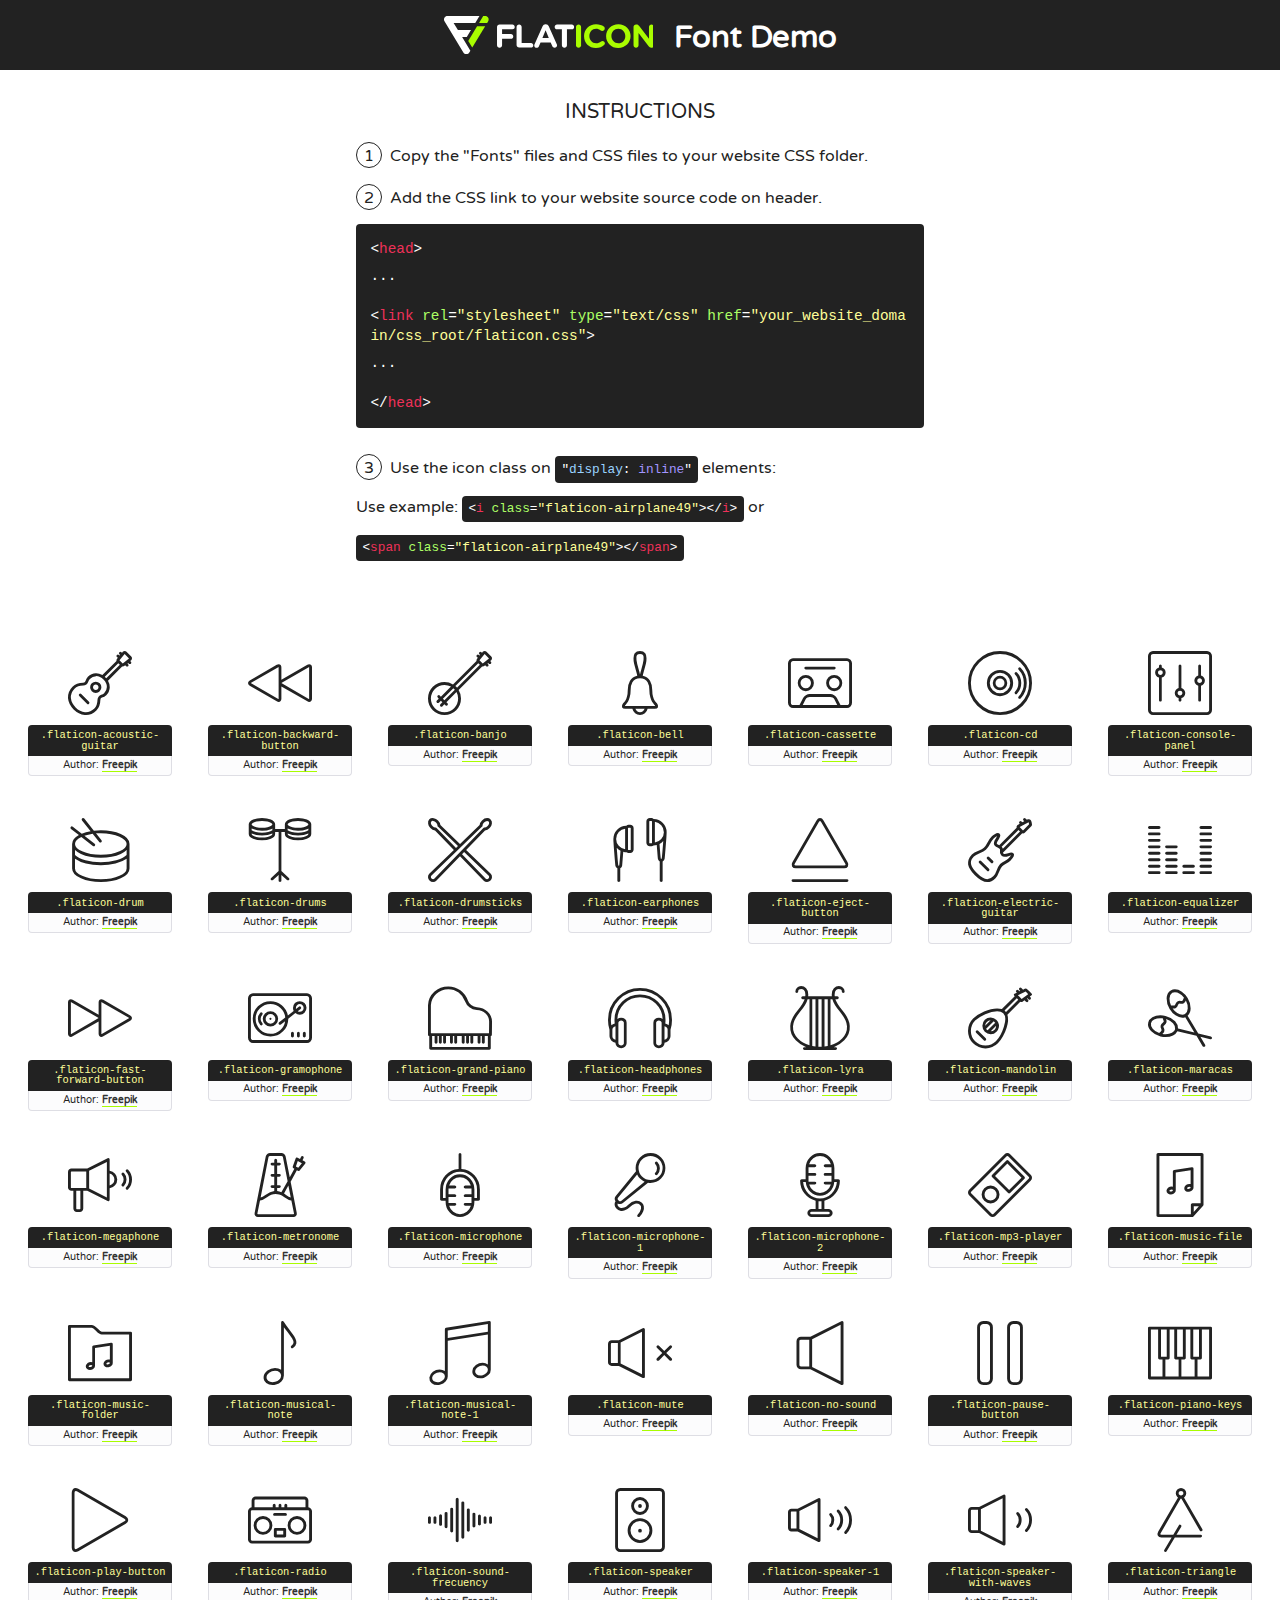
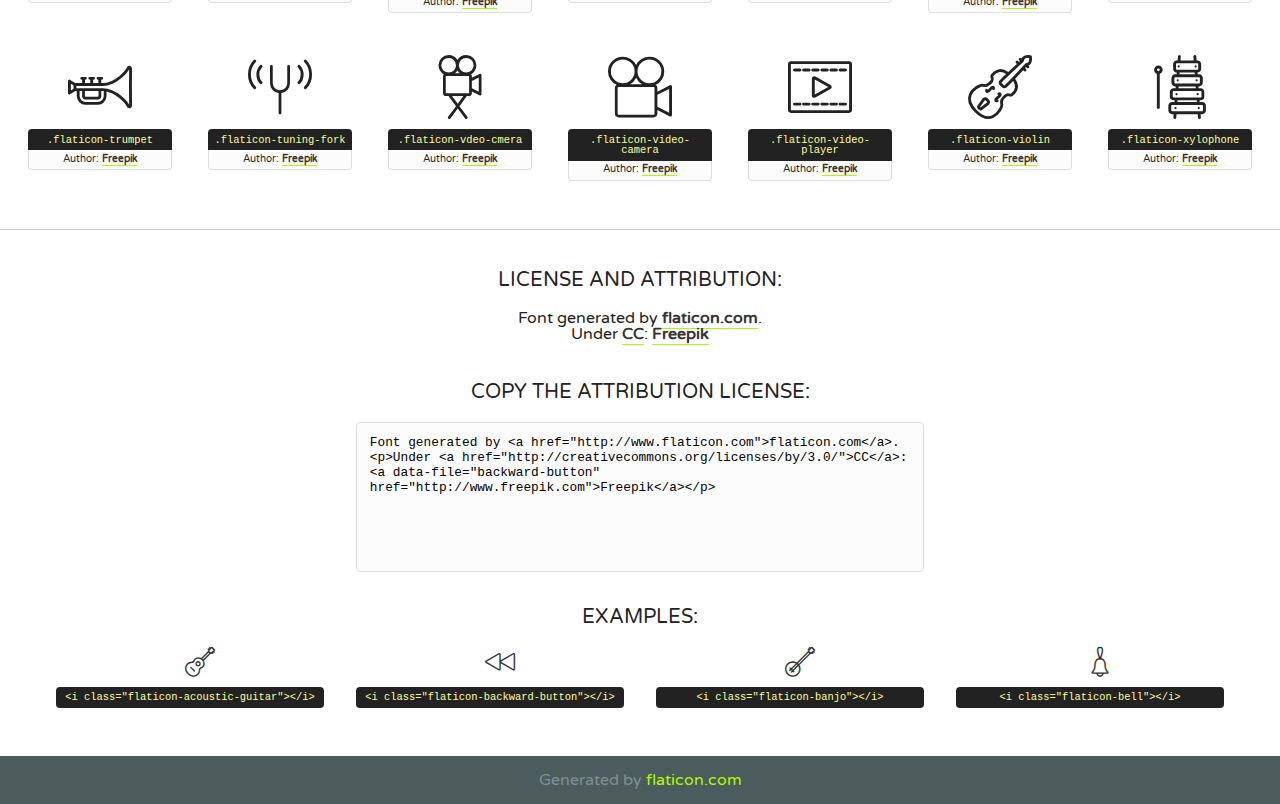
<file: icon-fonts/musician/flaticon.html>
<!DOCTYPE html>
<!--
  Flaticon icon font: Flaticon
  Creation date: 22/06/2016 15:28
-->
<html>
<!DOCTYPE html>
<html>

<head>
    <title>Flaticon WebFont</title>
    <link href="http://fonts.googleapis.com/css?family=Varela+Round" rel="stylesheet" type="text/css" />
    <link rel="stylesheet" type="text/css" href="flaticon.css">
    <meta charset="UTF-8">
    <style>
    html, body, div, span, applet, object, iframe,
    h1, h2, h3, h4, h5, h6, p, blockquote, pre,
    a, abbr, acronym, address, big, cite, code,
    del, dfn, em, img, ins, kbd, q, s, samp,
    small, strike, strong, sub, sup, tt, var,
    b, u, i, center,
    dl, dt, dd, ol, ul, li,
    fieldset, form, label, legend,
    table, caption, tbody, tfoot, thead, tr, th, td,
    article, aside, canvas, details, embed, 
    figure, figcaption, footer, header, hgroup, 
    menu, nav, output, ruby, section, summary,
    time, mark, audio, video {
        margin: 0;
        padding: 0;
        border: 0;
        font-size: 100%;
        font: inherit;
        vertical-align: baseline;
    }
    /* HTML5 display-role reset for older browsers */
    article, aside, details, figcaption, figure, 
    footer, header, hgroup, menu, nav, section {
        display: block;
    }
    body {
        line-height: 1;
    }
    ol, ul {
        list-style: none;
    }
    blockquote, q {
        quotes: none;
    }
    blockquote:before, blockquote:after,
    q:before, q:after {
        content: '';
        content: none;
    }
    table {
        border-collapse: collapse;
        border-spacing: 0;
    }
    body {
        font-family: 'Varela Round', Helvetica, Arial, sans-serif;
        font-size: 16px;
        color: #222;
    }
    a {
        color: #333;
        border-bottom: 1px solid #a9fd00;
        font-weight: bold;
        text-decoration: none;
    }
    * {
        -moz-box-sizing: border-box;
        -webkit-box-sizing: border-box;
        box-sizing: border-box;
        margin: 0;
        padding: 0;
    }
    [class^="flaticon-"]:before, [class*=" flaticon-"]:before, [class^="flaticon-"]:after, [class*=" flaticon-"]:after {
        font-family: Flaticon;
        font-size: 30px;
        font-style: normal;
        margin-left: 20px;
        color: #333;
    }
    .wrapper {
        max-width: 600px;
        margin: auto;
        padding: 0 1em;
    }
    .title {
        font-size: 1.25em;
        text-align: center;
        margin-bottom: 1em;
        text-transform: uppercase;
    }
    header {
        text-align: center;
        background-color: #222;
        color: #fff;
        padding: 1em;
    }
    header .logo {
        width: 210px;
        height: 38px;
        display: inline-block;
        vertical-align: middle;
        margin-right: 1em;
        border: none;
    }
    header strong {
        font-size: 1.95em;
        font-weight: bold;
        vertical-align: middle;
        margin-top: 5px;
        display: inline-block;
    }
    .demo {
        margin: 2em auto;
        line-height: 1.25em;
    }
    .demo ul li {
        margin-bottom: 1em;
    }
    .demo ul li .num {
        color: #222;
        border-radius: 20px;
        display: inline-block;
        width: 26px;
        padding: 3px;
        height: 26px;
        text-align: center;
        margin-right: 0.5em;
        border: 1px solid #222;
    }
    .demo ul li code {
        background-color: #222;
        border-radius: 4px;
        padding: 0.25em 0.5em;
        display: inline-block;
        color: #fff;
        font-family: Consolas,Monaco,Lucida Console,Liberation Mono,DejaVu Sans Mono,Bitstream Vera Sans Mono,Courier New, monospace;
        font-weight: lighter;
        margin-top: 1em;
        font-size: 0.8em;
        word-break: break-all;
    }
    .demo ul li code.big {
        padding: 1em;
        font-size: 0.9em;
    }
    .demo ul li code .red {
        color: #EF3159;
    }
    .demo ul li code .green {
        color: #ACFF65;
    }
    .demo ul li code .yellow {
        color: #FFFF99;
    }
    .demo ul li code .blue {
        color: #99D3FF;
    }
    .demo ul li code .purple {
        color: #A295FF;
    }
    .demo ul li code .dots {
        margin-top: 0.5em;
        display: block;
    }
    #glyphs {
        border-bottom: 1px solid #ccc;
        padding: 2em 0;
        text-align: center;
    }
    .glyph {
        display: inline-block;
        width: 9em;
        margin: 1em;
        text-align: center;
        vertical-align: top;
        background: #FFF;
    }
    .glyph .glyph-icon {
        padding: 10px;
        display: block;
        font-family:"Flaticon";
        font-size: 64px;
        line-height: 1;
    }
    .glyph .glyph-icon:before {
        font-size: 64px;
        color: #222;
        margin-left: 0;
    }
    .class-name {
        font-size: 0.65em;
        background-color: #222;
        color: #fff;
        border-radius: 4px 4px 0 0;
        padding: 0.5em;
        color: #FFFF99;
        font-family: Consolas,Monaco,Lucida Console,Liberation Mono,DejaVu Sans Mono,Bitstream Vera Sans Mono,Courier New, monospace;
    }
    .author-name {
        font-size: 0.6em;
        background-color: #fcfcfd;
        border: 1px solid #DEDEE4;
        border-top: 0;
        border-radius: 0 0 4px 4px;
        padding: 0.5em;
    }
    .class-name:last-child {
        font-size: 10px;
        color:#888;
    }
    .class-name:last-child a {
        font-size: 10px;
        color:#555;
    }
    .class-name:last-child a:hover {
        color:#a9fd00;
    }
    .glyph > input {
        display: block;
        width: 100px;
        margin: 5px auto;
        text-align: center;
        font-size: 12px;
        cursor: text;
    }
    .glyph > input.icon-input {
        font-family:"Flaticon";
        font-size: 16px;
        margin-bottom: 10px;
    }
    .attribution .title {
        margin-top: 2em;
    }
    .attribution textarea {
        background-color: #fcfcfd;
        padding: 1em;
        border: none;
        box-shadow: none;
        border: 1px solid #DEDEE4;
        border-radius: 4px;
        resize: none;
        width: 100%;
        height: 150px;
        font-size: 0.8em;
        font-family: Consolas,Monaco,Lucida Console,Liberation Mono,DejaVu Sans Mono,Bitstream Vera Sans Mono,Courier New, monospace;
        -webkit-appearance: none;
    }
    .iconsuse {
        margin: 2em auto;
        text-align: center;
        max-width: 1200px;
    }
    .iconsuse:after {
        content: '';
        display: table;
        clear: both;
    }
    .iconsuse .image {
        float: left;
        width: 25%;
        padding: 0 1em;
    }
    .iconsuse .image p {
        margin-bottom: 1em;
    }
    .iconsuse .image span {
        display: block;
        font-size: 0.65em;
        background-color: #222;
        color: #fff;
        border-radius: 4px;
        padding: 0.5em;
        color: #FFFF99;
        margin-top: 1em;
        font-family: Consolas,Monaco,Lucida Console,Liberation Mono,DejaVu Sans Mono,Bitstream Vera Sans Mono,Courier New, monospace;
    }
    #footer {
        text-align: center;
        background-color: #4C5B5C;
        color: #7c9192;
        padding: 1em;
    }
    #footer a {
        border: none;
        color: #a9fd00;
        font-weight: normal;
    }
    @media (max-width: 960px) {
        .iconsuse .image {
            width: 50%;
        }
    }
    @media (max-width: 560px) {
        .iconsuse .image {
            width: 100%;
        }
    }
    </style>
</head>

<body class="characters-off">

    <header>
        <a href="http://www.flaticon.com" target="_blank" class="logo">
            <svg version="1.1" xmlns="http://www.w3.org/2000/svg" xmlns:xlink="http://www.w3.org/1999/xlink" xmlns:a="http://ns.adobe.com/AdobeSVGViewerExtensions/3.0/" viewBox="0 0 560.875 102.036" enable-background="new 0 0 560.875 102.036" xml:space="preserve">
                <defs>
                </defs>
                <g>
                    <g class="letters">
                        <path fill="#ffffff" d="M141.596,29.675c0-3.777,2.985-6.767,6.764-6.767h34.438c3.426,0,6.15,2.728,6.15,6.15
                        c0,3.43-2.724,6.149-6.15,6.149h-27.674v13.091h23.719c3.429,0,6.151,2.724,6.151,6.15c0,3.43-2.723,6.149-6.151,6.149h-23.719
                        v17.574c0,3.773-2.986,6.761-6.764,6.761c-3.779,0-6.764-2.989-6.764-6.761V29.675z"></path>
                        <path fill="#ffffff" d="M193.844,29.149c0-3.781,2.985-6.767,6.764-6.767c3.776,0,6.763,2.985,6.763,6.767v42.957h25.039
                        c3.426,0,6.149,2.726,6.149,6.153c0,3.425-2.723,6.15-6.149,6.15h-31.802c-3.779,0-6.764-2.986-6.764-6.768V29.149z"></path>
                        <path fill="#ffffff" d="M241.891,75.71l21.438-48.407c1.492-3.341,4.215-5.357,7.906-5.357h0.792
                        c3.686,0,6.323,2.017,7.815,5.357l21.439,48.407c0.436,0.967,0.701,1.845,0.701,2.723c0,3.602-2.809,6.501-6.414,6.501
                        c-3.161,0-5.269-1.845-6.499-4.655l-4.132-9.661h-27.059l-4.301,10.102c-1.144,2.631-3.426,4.214-6.237,4.214
                        c-3.517,0-6.24-2.81-6.24-6.325C241.1,77.64,241.451,76.677,241.891,75.71z M279.932,58.666l-8.521-20.297l-8.526,20.297H279.932
                        z"></path>
                        <path fill="#ffffff" d="M314.864,35.387H301.86c-3.429,0-6.239-2.813-6.239-6.238c0-3.429,2.811-6.24,6.239-6.24h39.533
                        c3.426,0,6.237,2.811,6.237,6.24c0,3.425-2.811,6.238-6.237,6.238h-13.001v42.785c0,3.773-2.99,6.761-6.764,6.761
                        c-3.779,0-6.764-2.989-6.764-6.761V35.387z"></path>
                        <path fill="#A9FD00" d="M352.615,29.149c0-3.781,2.985-6.767,6.767-6.767c3.774,0,6.761,2.985,6.761,6.767v49.024
                        c0,3.773-2.987,6.761-6.761,6.761c-3.781,0-6.767-2.989-6.767-6.761V29.149z"></path>
                        <path fill="#A9FD00" d="M374.132,53.836v-0.179c0-17.481,13.178-31.801,32.065-31.801c9.22,0,15.459,2.458,20.557,6.238
                        c1.402,1.054,2.637,2.985,2.637,5.357c0,3.692-2.985,6.59-6.681,6.59c-1.845,0-3.071-0.702-4.044-1.319
                        c-3.776-2.813-7.729-4.393-12.562-4.393c-10.364,0-17.831,8.611-17.831,19.154v0.173c0,10.542,7.291,19.329,17.831,19.329
                        c5.715,0,9.492-1.756,13.359-4.834c1.049-0.874,2.458-1.491,4.039-1.491c3.429,0,6.325,2.813,6.325,6.236
                        c0,2.106-1.056,3.78-2.282,4.834c-5.539,4.834-12.036,7.733-21.878,7.733C387.572,85.464,374.132,71.493,374.132,53.836z"></path>
                        <path fill="#A9FD00" d="M433.009,53.836v-0.179c0-17.481,13.79-31.801,32.766-31.801c18.981,0,32.592,14.143,32.592,31.628v0.173
                        c0,17.483-13.785,31.807-32.769,31.807C446.625,85.464,433.009,71.32,433.009,53.836z M484.224,53.836v-0.179
                        c0-10.539-7.725-19.326-18.626-19.326c-10.893,0-18.449,8.611-18.449,19.154v0.173c0,10.542,7.73,19.329,18.626,19.329
                        C476.676,72.986,484.224,64.378,484.224,53.836z"></path>
                        <path fill="#A9FD00" d="M506.233,29.321c0-3.774,2.99-6.763,6.767-6.763h1.401c3.252,0,5.183,1.583,7.029,3.953l26.093,34.265
                        V29.059c0-3.692,2.99-6.677,6.681-6.677c3.683,0,6.671,2.985,6.671,6.677v48.934c0,3.78-2.987,6.765-6.764,6.765h-0.436
                        c-3.257,0-5.188-1.581-7.034-3.953l-27.056-35.492v32.944c0,3.687-2.985,6.676-6.678,6.676c-3.683,0-6.673-2.989-6.673-6.676
                        V29.321z"></path>
                    </g>
                    <g class="insignia">
                        <path fill="#ffffff" d="M48.372,56.137h12.517l11.156-18.537H37.186L25.688,18.539h57.825L94.668,0H9.271
                        C5.925,0,2.842,1.801,1.198,4.716c-1.644,2.907-1.593,6.482,0.134,9.343l50.38,83.501c1.678,2.781,4.689,4.476,7.938,4.476
                        c3.246,0,6.257-1.695,7.935-4.476l2.898-4.804L48.372,56.137z"></path>
                        <g class="i">
                            <path fill="#A9FD00" d="M93.575,18.539h0.031v0.004l21.652,0.004l2.705-4.488c1.727-2.861,1.778-6.436,0.133-9.343
                            C116.454,1.801,113.371,0,110.026,0h-5.294L93.575,18.539z"></path>
                            <polygon fill="#A9FD00" points="88.291,27.356 64.725,66.486 75.519,84.404 109.942,27.356"></polygon>
                        </g>
                    </g>
                </g>
            </svg>
        </a>
        <strong>Font Demo</strong>
    </header>


    <section class="demo wrapper">

        <p class="title">Instructions</p>

        <ul>
            <li>
                <span class="num">1</span>Copy the "Fonts" files and CSS files to your website CSS folder.
            </li>
            <li>
                <span class="num">2</span>Add the CSS link to your website source code on header.
                <code class="big">
                    &lt;<span class="red">head</span>&gt;
                    <br/><span class="dots">...</span>
                    <br/>&lt;<span class="red">link</span> <span class="green">rel</span>=<span class="yellow">"stylesheet"</span> <span class="green">type</span>=<span class="yellow">"text/css"</span> <span class="green">href</span>=<span class="yellow">"your_website_domain/css_root/flaticon.css"</span>&gt;
                    <br/><span class="dots">...</span>
                    <br/>&lt;/<span class="red">head</span>&gt;
                </code>
            </li>

            <li>
                <p>
                    <span class="num">3</span>Use the icon class on <code>"<span class="blue">display</span>:<span class="purple"> inline</span>"</code> elements:
                    <br />
                    Use example: <code>&lt;<span class="red">i</span> <span class="green">class</span>=<span class="yellow">&quot;flaticon-airplane49&quot;</span>&gt;&lt;/<span class="red">i</span>&gt;</code> or <code>&lt;<span class="red">span</span> <span class="green">class</span>=<span class="yellow">&quot;flaticon-airplane49&quot;</span>&gt;&lt;/<span class="red">span</span>&gt;</code>
            </li>
        </ul>

    </section>




   <section id="glyphs">          
    
      
        <div class="glyph"><div class="glyph-icon flaticon-acoustic-guitar"></div>
            <div class="class-name">.flaticon-acoustic-guitar</div>
            <div class="author-name">Author: <a data-file="acoustic-guitar" href="http://www.freepik.com">Freepik</a> </div> 
        </div>        
        
        <div class="glyph"><div class="glyph-icon flaticon-backward-button"></div>
            <div class="class-name">.flaticon-backward-button</div>
            <div class="author-name">Author: <a data-file="backward-button" href="http://www.freepik.com">Freepik</a> </div> 
        </div>        
        
        <div class="glyph"><div class="glyph-icon flaticon-banjo"></div>
            <div class="class-name">.flaticon-banjo</div>
            <div class="author-name">Author: <a data-file="banjo" href="http://www.freepik.com">Freepik</a> </div> 
        </div>        
        
        <div class="glyph"><div class="glyph-icon flaticon-bell"></div>
            <div class="class-name">.flaticon-bell</div>
            <div class="author-name">Author: <a data-file="bell" href="http://www.freepik.com">Freepik</a> </div> 
        </div>        
        
        <div class="glyph"><div class="glyph-icon flaticon-cassette"></div>
            <div class="class-name">.flaticon-cassette</div>
            <div class="author-name">Author: <a data-file="cassette" href="http://www.freepik.com">Freepik</a> </div> 
        </div>        
        
        <div class="glyph"><div class="glyph-icon flaticon-cd"></div>
            <div class="class-name">.flaticon-cd</div>
            <div class="author-name">Author: <a data-file="cd" href="http://www.freepik.com">Freepik</a> </div> 
        </div>        
        
        <div class="glyph"><div class="glyph-icon flaticon-console-panel"></div>
            <div class="class-name">.flaticon-console-panel</div>
            <div class="author-name">Author: <a data-file="console-panel" href="http://www.freepik.com">Freepik</a> </div> 
        </div>        
        
        <div class="glyph"><div class="glyph-icon flaticon-drum"></div>
            <div class="class-name">.flaticon-drum</div>
            <div class="author-name">Author: <a data-file="drum" href="http://www.freepik.com">Freepik</a> </div> 
        </div>        
        
        <div class="glyph"><div class="glyph-icon flaticon-drums"></div>
            <div class="class-name">.flaticon-drums</div>
            <div class="author-name">Author: <a data-file="drums" href="http://www.freepik.com">Freepik</a> </div> 
        </div>        
        
        <div class="glyph"><div class="glyph-icon flaticon-drumsticks"></div>
            <div class="class-name">.flaticon-drumsticks</div>
            <div class="author-name">Author: <a data-file="drumsticks" href="http://www.freepik.com">Freepik</a> </div> 
        </div>        
        
        <div class="glyph"><div class="glyph-icon flaticon-earphones"></div>
            <div class="class-name">.flaticon-earphones</div>
            <div class="author-name">Author: <a data-file="earphones" href="http://www.freepik.com">Freepik</a> </div> 
        </div>        
        
        <div class="glyph"><div class="glyph-icon flaticon-eject-button"></div>
            <div class="class-name">.flaticon-eject-button</div>
            <div class="author-name">Author: <a data-file="eject-button" href="http://www.freepik.com">Freepik</a> </div> 
        </div>        
        
        <div class="glyph"><div class="glyph-icon flaticon-electric-guitar"></div>
            <div class="class-name">.flaticon-electric-guitar</div>
            <div class="author-name">Author: <a data-file="electric-guitar" href="http://www.freepik.com">Freepik</a> </div> 
        </div>        
        
        <div class="glyph"><div class="glyph-icon flaticon-equalizer"></div>
            <div class="class-name">.flaticon-equalizer</div>
            <div class="author-name">Author: <a data-file="equalizer" href="http://www.freepik.com">Freepik</a> </div> 
        </div>        
        
        <div class="glyph"><div class="glyph-icon flaticon-fast-forward-button"></div>
            <div class="class-name">.flaticon-fast-forward-button</div>
            <div class="author-name">Author: <a data-file="fast-forward-button" href="http://www.freepik.com">Freepik</a> </div> 
        </div>        
        
        <div class="glyph"><div class="glyph-icon flaticon-gramophone"></div>
            <div class="class-name">.flaticon-gramophone</div>
            <div class="author-name">Author: <a data-file="gramophone" href="http://www.freepik.com">Freepik</a> </div> 
        </div>        
        
        <div class="glyph"><div class="glyph-icon flaticon-grand-piano"></div>
            <div class="class-name">.flaticon-grand-piano</div>
            <div class="author-name">Author: <a data-file="grand-piano" href="http://www.freepik.com">Freepik</a> </div> 
        </div>        
        
        <div class="glyph"><div class="glyph-icon flaticon-headphones"></div>
            <div class="class-name">.flaticon-headphones</div>
            <div class="author-name">Author: <a data-file="headphones" href="http://www.freepik.com">Freepik</a> </div> 
        </div>        
        
        <div class="glyph"><div class="glyph-icon flaticon-lyra"></div>
            <div class="class-name">.flaticon-lyra</div>
            <div class="author-name">Author: <a data-file="lyra" href="http://www.freepik.com">Freepik</a> </div> 
        </div>        
        
        <div class="glyph"><div class="glyph-icon flaticon-mandolin"></div>
            <div class="class-name">.flaticon-mandolin</div>
            <div class="author-name">Author: <a data-file="mandolin" href="http://www.freepik.com">Freepik</a> </div> 
        </div>        
        
        <div class="glyph"><div class="glyph-icon flaticon-maracas"></div>
            <div class="class-name">.flaticon-maracas</div>
            <div class="author-name">Author: <a data-file="maracas" href="http://www.freepik.com">Freepik</a> </div> 
        </div>        
        
        <div class="glyph"><div class="glyph-icon flaticon-megaphone"></div>
            <div class="class-name">.flaticon-megaphone</div>
            <div class="author-name">Author: <a data-file="megaphone" href="http://www.freepik.com">Freepik</a> </div> 
        </div>        
        
        <div class="glyph"><div class="glyph-icon flaticon-metronome"></div>
            <div class="class-name">.flaticon-metronome</div>
            <div class="author-name">Author: <a data-file="metronome" href="http://www.freepik.com">Freepik</a> </div> 
        </div>        
        
        <div class="glyph"><div class="glyph-icon flaticon-microphone"></div>
            <div class="class-name">.flaticon-microphone</div>
            <div class="author-name">Author: <a data-file="microphone" href="http://www.freepik.com">Freepik</a> </div> 
        </div>        
        
        <div class="glyph"><div class="glyph-icon flaticon-microphone-1"></div>
            <div class="class-name">.flaticon-microphone-1</div>
            <div class="author-name">Author: <a data-file="microphone-1" href="http://www.freepik.com">Freepik</a> </div> 
        </div>        
        
        <div class="glyph"><div class="glyph-icon flaticon-microphone-2"></div>
            <div class="class-name">.flaticon-microphone-2</div>
            <div class="author-name">Author: <a data-file="microphone-2" href="http://www.freepik.com">Freepik</a> </div> 
        </div>        
        
        <div class="glyph"><div class="glyph-icon flaticon-mp3-player"></div>
            <div class="class-name">.flaticon-mp3-player</div>
            <div class="author-name">Author: <a data-file="mp3-player" href="http://www.freepik.com">Freepik</a> </div> 
        </div>        
        
        <div class="glyph"><div class="glyph-icon flaticon-music-file"></div>
            <div class="class-name">.flaticon-music-file</div>
            <div class="author-name">Author: <a data-file="music-file" href="http://www.freepik.com">Freepik</a> </div> 
        </div>        
        
        <div class="glyph"><div class="glyph-icon flaticon-music-folder"></div>
            <div class="class-name">.flaticon-music-folder</div>
            <div class="author-name">Author: <a data-file="music-folder" href="http://www.freepik.com">Freepik</a> </div> 
        </div>        
        
        <div class="glyph"><div class="glyph-icon flaticon-musical-note"></div>
            <div class="class-name">.flaticon-musical-note</div>
            <div class="author-name">Author: <a data-file="musical-note" href="http://www.freepik.com">Freepik</a> </div> 
        </div>        
        
        <div class="glyph"><div class="glyph-icon flaticon-musical-note-1"></div>
            <div class="class-name">.flaticon-musical-note-1</div>
            <div class="author-name">Author: <a data-file="musical-note-1" href="http://www.freepik.com">Freepik</a> </div> 
        </div>        
        
        <div class="glyph"><div class="glyph-icon flaticon-mute"></div>
            <div class="class-name">.flaticon-mute</div>
            <div class="author-name">Author: <a data-file="mute" href="http://www.freepik.com">Freepik</a> </div> 
        </div>        
        
        <div class="glyph"><div class="glyph-icon flaticon-no-sound"></div>
            <div class="class-name">.flaticon-no-sound</div>
            <div class="author-name">Author: <a data-file="no-sound" href="http://www.freepik.com">Freepik</a> </div> 
        </div>        
        
        <div class="glyph"><div class="glyph-icon flaticon-pause-button"></div>
            <div class="class-name">.flaticon-pause-button</div>
            <div class="author-name">Author: <a data-file="pause-button" href="http://www.freepik.com">Freepik</a> </div> 
        </div>        
        
        <div class="glyph"><div class="glyph-icon flaticon-piano-keys"></div>
            <div class="class-name">.flaticon-piano-keys</div>
            <div class="author-name">Author: <a data-file="piano-keys" href="http://www.freepik.com">Freepik</a> </div> 
        </div>        
        
        <div class="glyph"><div class="glyph-icon flaticon-play-button"></div>
            <div class="class-name">.flaticon-play-button</div>
            <div class="author-name">Author: <a data-file="play-button" href="http://www.freepik.com">Freepik</a> </div> 
        </div>        
        
        <div class="glyph"><div class="glyph-icon flaticon-radio"></div>
            <div class="class-name">.flaticon-radio</div>
            <div class="author-name">Author: <a data-file="radio" href="http://www.freepik.com">Freepik</a> </div> 
        </div>        
        
        <div class="glyph"><div class="glyph-icon flaticon-sound-frecuency"></div>
            <div class="class-name">.flaticon-sound-frecuency</div>
            <div class="author-name">Author: <a data-file="sound-frecuency" href="http://www.freepik.com">Freepik</a> </div> 
        </div>        
        
        <div class="glyph"><div class="glyph-icon flaticon-speaker"></div>
            <div class="class-name">.flaticon-speaker</div>
            <div class="author-name">Author: <a data-file="speaker" href="http://www.freepik.com">Freepik</a> </div> 
        </div>        
        
        <div class="glyph"><div class="glyph-icon flaticon-speaker-1"></div>
            <div class="class-name">.flaticon-speaker-1</div>
            <div class="author-name">Author: <a data-file="speaker-1" href="http://www.freepik.com">Freepik</a> </div> 
        </div>        
        
        <div class="glyph"><div class="glyph-icon flaticon-speaker-with-waves"></div>
            <div class="class-name">.flaticon-speaker-with-waves</div>
            <div class="author-name">Author: <a data-file="speaker-with-waves" href="http://www.freepik.com">Freepik</a> </div> 
        </div>        
        
        <div class="glyph"><div class="glyph-icon flaticon-triangle"></div>
            <div class="class-name">.flaticon-triangle</div>
            <div class="author-name">Author: <a data-file="triangle" href="http://www.freepik.com">Freepik</a> </div> 
        </div>        
        
        <div class="glyph"><div class="glyph-icon flaticon-trumpet"></div>
            <div class="class-name">.flaticon-trumpet</div>
            <div class="author-name">Author: <a data-file="trumpet" href="http://www.freepik.com">Freepik</a> </div> 
        </div>        
        
        <div class="glyph"><div class="glyph-icon flaticon-tuning-fork"></div>
            <div class="class-name">.flaticon-tuning-fork</div>
            <div class="author-name">Author: <a data-file="tuning-fork" href="http://www.freepik.com">Freepik</a> </div> 
        </div>        
        
        <div class="glyph"><div class="glyph-icon flaticon-vdeo-cmera"></div>
            <div class="class-name">.flaticon-vdeo-cmera</div>
            <div class="author-name">Author: <a data-file="vdeo-cmera" href="http://www.freepik.com">Freepik</a> </div> 
        </div>        
        
        <div class="glyph"><div class="glyph-icon flaticon-video-camera"></div>
            <div class="class-name">.flaticon-video-camera</div>
            <div class="author-name">Author: <a data-file="video-camera" href="http://www.freepik.com">Freepik</a> </div> 
        </div>        
        
        <div class="glyph"><div class="glyph-icon flaticon-video-player"></div>
            <div class="class-name">.flaticon-video-player</div>
            <div class="author-name">Author: <a data-file="video-player" href="http://www.freepik.com">Freepik</a> </div> 
        </div>        
        
        <div class="glyph"><div class="glyph-icon flaticon-violin"></div>
            <div class="class-name">.flaticon-violin</div>
            <div class="author-name">Author: <a data-file="violin" href="http://www.freepik.com">Freepik</a> </div> 
        </div>        
        
        <div class="glyph"><div class="glyph-icon flaticon-xylophone"></div>
            <div class="class-name">.flaticon-xylophone</div>
            <div class="author-name">Author: <a data-file="xylophone" href="http://www.freepik.com">Freepik</a> </div> 
        </div>        
        

    </section>



    <section class="attribution wrapper"   style="text-align:center;">

      <div class="title">License and attribution:</div><div class="attrDiv">Font generated by <a href="http://www.flaticon.com">flaticon.com</a>. <div><p>Under <a href="http://creativecommons.org/licenses/by/3.0/">CC</a>: <a data-file="backward-button" href="http://www.freepik.com">Freepik</a></p>  </div>
      </div>
      <div class="title">Copy the Attribution License:</div>

    <textarea onclick="this.focus();this.select();">Font generated by &lt;a href=&quot;http://www.flaticon.com&quot;&gt;flaticon.com&lt;/a&gt;. <p>Under <a href="http://creativecommons.org/licenses/by/3.0/">CC</a>: <a data-file="backward-button" href="http://www.freepik.com">Freepik</a></p>  
     </textarea>

    </section>

    <section class="iconsuse">

          <div class="title">Examples:</div>            
             
            <div class="image">
                <p>
                    <i class="glyph-icon flaticon-acoustic-guitar"></i> 
                    <span>&lt;i class=&quot;flaticon-acoustic-guitar&quot;&gt;&lt;/i&gt;</span>
                </p>
            </div>
            
            <div class="image">
                <p>
                    <i class="glyph-icon flaticon-backward-button"></i> 
                    <span>&lt;i class=&quot;flaticon-backward-button&quot;&gt;&lt;/i&gt;</span>
                </p>
            </div>
            
            <div class="image">
                <p>
                    <i class="glyph-icon flaticon-banjo"></i> 
                    <span>&lt;i class=&quot;flaticon-banjo&quot;&gt;&lt;/i&gt;</span>
                </p>
            </div>
            
            <div class="image">
                <p>
                    <i class="glyph-icon flaticon-bell"></i> 
                    <span>&lt;i class=&quot;flaticon-bell&quot;&gt;&lt;/i&gt;</span>
                </p>
            </div>
                       
        </div>
                            
    </section>

<div id="footer">
    <div>Generated by <a href="http://www.flaticon.com">flaticon.com</a>
    </div>
</div>



</body>
</html>
</file>
<file: css/style.css>
/* --------------------------------- */
/* Css Styles                        */
/*---------------------------------- */

/**
	Mat - vCard Template
	Author : Tavonline
	Copyright 2017

/* Table of Content
==================================================
	
	1. Body and Core Css
	2. Profile Section
	3. Navigation
	4. Home Section
	5. Resume Section
    6. Portfolio Section
    7. Blog Section
    8. Testimonial Section
    9. Contact Section
    10. Footer Section
    11. Realtor Portfolio 
    12. Photo Gallery Widgets
    13. Table Widget
    14. Pricing Widget
    15. Events Widget
    16. Discography Widget
    17. Responsive

/*------------------------ 1 Body and Core Css ------------------------*/		


.portfolio img.item{
    width: 100%;
}

body{
    font-family: 'Roboto', sans-serif;
    background:#fafafa;
    overflow-x: hidden;
    position: relative;
    background: url(../images/bg.png) #fafafa;
}

.geometric-shapes{
    position: absolute;
    width: 100%;
}

html{
	height: 100%;
}

/* Typography */

hr{
    width: 100%;
    background: #efefef;
}

.blog-title{
    font-size: 26px;
    font-weight: bold;
    line-height: 30px;
}

.page-title i{
    font-size: 18px;
    color: #d2d2d2;
}

.timeline-title{
    font-size: 18px;
    font-weight: 500;
    margin-left: 25px;
    line-height: 30px;
}

.section-title{
    position: relative;
    display: inline-block;    
    padding: 0 3px;
}

.section-title h1, .section-title h2, .section-title h3, .section-title h4 ,.section-title h5{
    font-size: 18px;
    font-weight: 600;
    position: relative;
}

.section-title span{
    position: absolute;
    height: 7px;
    width: 100%;
    bottom: 0;
    opacity: 0.4;    
    left:0;
}

.site-btn{
    font-size: 14px;
    font-weight: 500;
    border: 0;
    border-radius: 50px;
    -webkit-border-radius: 50px;
    -moz-border-radius: 50px;
    padding: 1px 29px;
    line-height: 35px;
}

.site-btn.black{
    background: #000 !important;
}

.cbp-l-loadMore-link.site-btn{
    font-family: 'Roboto', sans-serif !important;
    font-size: 14px !important;
    font-weight: 500 !important;
    border: 0 !important;
    border-radius: 50px;
    -webkit-border-radius: 50px;
    -moz-border-radius: 50px;
    padding: 1px 29px !important;
    line-height: 35px !important;
}

.site-btn:hover{
   transition: all ease 0.3s;   
}

.site-btn.icon{
    text-align: left;
    padding: 1px 6px 1px 19px;
}

.site-btn.icon i{
    color: #000;
    background: #fff;
    margin-left: 15px;
    border-radius: 50px;
    font-size: 11px;
    height: 27px;
    width: 27px;
    float: right;
    text-align: center;
    line-height: 29px;    
    margin-top: 4px;
}

#content{
    background: #fff;
    box-shadow: 0px 2px 92px 0px rgba(0, 0, 0, 0.07);
    -webkit-box-shadow: 0px 2px 92px 0px rgba(0, 0, 0, 0.07);
    -moz-box-shadow: 0px 2px 92px 0px rgba(0, 0, 0, 0.07);
}


p{
    font-size: 13px;
    color: #4c4c4c;
    line-height: 24px;
 }

.little-text{
    color: #989898;
    font-weight: 400;
    line-height: 18px;
}

blockquote {
    font-weight: 600;
    font-size: 18px;
    line-height: 30px;
}

h1{
    font-size: 50px;
    font-weight: 500;  
}

h2{
    font-size: 43px;
    font-weight: 500;
}

h3{
    font-size: 37px;
    font-weight: 500;  
}

h4{
    font-size: 32px;
    font-weight: 500;
}

h5{
    font-size: 26px;
    font-weight: 500;
}

h6{
    font-size: 20px;
    font-weight: 500;
}


/* Margins & Paddings */

.top_15{
    margin-top: 15px;
}

.top_30{
    margin-top: 30px;
}

.top_45{
    margin-top: 45px;
}

.top_60{
    margin-top: 60px;
}

.top_90{
    margin-top: 90px;
}

.top_120{
    margin-top: 120px;
}

.padding_30{
   padding-top: 30px; 
}

.padding_45{
   padding-top: 45px; 
}

.padding_50{
   padding-top: 50px; 
}

.padding_60{
   padding-top: 60px; 
}

.padding_90{
   padding-top: 90px; 
}

.bottom_15{
    margin-bottom: 15px;
}

.bottom_30{
    margin-bottom: 30px;
}

.bottom_45{
    margin-bottom: 45px;
}

.bottom_60{
    margin-bottom: 60px;
}

.bottom_90{
    margin-bottom: 90px;
}

.bottom_120{
    margin-bottom: 120px;
}

.padbot_15{
    padding-bottom: 15px;
}

.padbot_30{
    padding-bottom: 30px;
}

.padbot_45{
    padding-bottom: 45px;
}

.padbot_50{
    padding-bottom: 50px;
}

.padbot_60{
    padding-bottom: 60px;
}


/*Spinner*/

#preloader {
    background-color:#fff;
    position: fixed;
    top:0;
    left:0;
    width: 100%;
    height: 100%; 
    z-index: 1000;
    display:table;
    text-align: center;
}

@keyframes spinner {
  to {transform: rotate(360deg);}
}
 
.spinner:before {
    content: '';
    box-sizing: border-box;
    position: absolute;
    top: 50%;
    left: 50%;
    width: 60px;
    height: 60px;
    margin-top: -30px;
    margin-left: -30px;
    border-radius: 50%;
    border: 1px solid #ccc;
    animation: spinner .6s linear infinite;
}

.spinner:after{
    content: '';
    position: absolute;
    top: 50%;
    left: 50%;
    width: 50px;
    height: 50px;
    margin-top: -25px;
    margin-left: -25px;
    border-radius: 50px;
    background: url(../images/spinner.jpg) center center;
}

/*------------------------ 2 Profile Section ------------------------*/

.profile{
    background: #fff;
    border-radius: 6px;
    -moz-border-radius: 6px;
    -webkit-border-radius: 6px;
    -o-border-radius: 6px;
    width: 100%;
    display: inline-block;    
    box-shadow: 0px 2px 92px 0px rgba(0, 0, 0, 0.07);
    -webkit-box-shadow: 0px 2px 92px 0px rgba(0, 0, 0, 0.07);
    -moz-box-shadow: 0px 2px 92px 0px rgba(0, 0, 0, 0.07);
}

.profile-name{
    line-height: 18px;
    padding: 20px;
}

.profile .name{
    text-transform: uppercase;
    font-size: 17px;
    font-weight: bold;
}

.profile .job{
    font-size: 13px;
    color: #777777;
}

.profile-image {
    margin-top: -18px;
    -webkit-clip-path: polygon(0 9%, 100% 0, 100% 94%, 0% 100%);
    clip-path: polygon(0 9%, 100% 0, 100% 94%, 0% 100%);
}

.profile-image img{
    width: 100%;
}

ul.profile-information{
    list-style: none;
    margin: 8px 0px 8px 35px;
}

ul.profile-information li{
    border-left: solid 2px #eee;
    padding: 0 0 23px 20px;
    font-size: 14px;
    color: #787878;
}

ul.profile-information li p{
    font-size: 13.5px;
    color: #7F7F7F;
    line-height: 12px;
}

ul.profile-information li:last-child{
    border: 0;
    margin-left: 2px;
    margin-top: -2px;
}

ul.profile-information li:before{
    content: "";
    border: solid 2px;
    width: 8px;
    height: 8px;
    border-radius: 50px;
    -moz-border-radius: 50px;
    -webkit-border-radius: 50px;
    font-size: 8px;
    margin-left: -25px;
    margin-top: 2px;
    font-weight: 400;
    background: #fff;
    display: block;
    position: absolute;
}

ul.profile-information li span{
    color: #000;
}


ul.profile-information li:first-child{
    padding-bottom: 10px;    
    padding-left: 30px;
    position: relative;
}

ul.profile-information li:first-child img {
    margin: -44px -44px;
    display: inline-block;
    position: absolute;
    width: 25px;
}

ul.profile-information li:first-child:before{
    /*content: '\f2c0';
    font-family: FontAwesome;
    font-size: 13.5px;*/
    margin-left: -51px;
    margin-top: -30px;
    margin-bottom: 20px;
    position: relative;
    border: 0;
    width: 40px;
    height: 40px;
    padding: 11px 14px;
  box-shadow: 0px 2px 32px 0px rgba(4, 123, 248, 0.3);
}

ul.profile-information li:first-child:after{
    background: url(../images/glasses-w.png) no-repeat;
    content: '';
    width: 30px;
    height: 10px;
    position: absolute;
    top: 0;
    left: 0;
    margin: 16px -15px;
    background-size: 27px 10px;
}

.profile .site-btn{
    margin: 18px auto 30px;
    display: block;
}


/*------------------------ 3 Navigation ------------------------*/

header nav{
    background: #fff;
    display: inline-block;
    border-radius: 6px;
    -moz-border-radius: 6px;
    -webkit-border-radius: 6px;
    height: 70px;
    width: 100%;
    margin-bottom: 30px;
    line-height: 70px;
    box-shadow: 0px 2px 92px 0px rgba(0, 0, 0, 0.07);
    -webkit-box-shadow: 0px 2px 92px 0px rgba(0, 0, 0, 0.07);
    -moz-box-shadow: 0px 2px 92px 0px rgba(0, 0, 0, 0.07);
}

header nav ul li{
    float: left;
}

header nav ul li a{
    font-size: 14px;
    font-weight: bold;
    color: #000;
    padding: 0 10px;
    line-height: 73px;
    display: block;
}

header nav ul li a:hover{
    transition: all ease 0.3s;
    -webkit-transition: all ease 0.3s;
    -moz-transition: all ease 0.3s;   
}

header nav ul li a:after{
    border-right: 1px solid #dfdfdf;
}

header nav a.home-btn{
    color: #fff;
    border-radius: 6px 0 0 6px;
    -webkit-border-radius: 6px 0 0 6px;
    -moz-border-radius: 6px 0 0 6px;
    padding: 0px 24px;
    float: left;
    height: 70px;
    line-height: 70px;
    margin-right: 10px;
    transition: all ease 0.4s;    
    line-height: 77px;
}

header nav a.home-btn:hover{
    transition: all ease 0.3s;
    -webkit-transition: all ease 0.3s;
    -moz-transition: all ease 0.3s;
}

header nav a.home-btn i{
    font-size: 21px;
}

header nav .site-btn{
    margin: 18px 18px 0 5px;  
}

.social-icons a {
    color: #000;
    font-size: 12px;
    transition: all ease 0.2s;
    width: 24px;
    height: 18px;
    display: inline-block;
}


.social-icons a:hover {
    font-size: 14px;
}

.fb:hover{
    color: #3b5998!important;
    transition: all ease 0.2s;
}

.tw:hover{
    color: #55acee!important;
    transition: all ease 0.2s;
}

.ins:hover{
    color: #cd486b!important;
    transition: all ease 0.2s;
}

.bh:hover{
    color: #1769ff!important;
    transition: all ease 0.2s;
}

.dr:hover{
    color: #ea4c89!important;
    transition: all ease 0.2s;
}

header nav .menuout{
    z-index: 10
}

header nav .menuout{
    display: none;
} 

/*------------------------ 4 Home Section ------------------------*/

#content{
    min-height: 500px;
    border-radius: 6px;
    -moz-border-radius: 6px;
    -webkit-border-radius: 6px;
    padding: 15px;
}

section{
    padding-left: 30px !important;
    padding-right: 30px !important;
}

section.line{
    border-bottom: solid 1px #efefef;
}

section:last-child{
    border:0;
}

section.graybg{
    background: #fafafa;
}

.services .service span.title{
    font-size: 14px;
    font-weight: 500;
    line-height: 30px;
}

.clients .client{
    background: #fff;
    padding: 18px;
    border-radius: 8px;
    box-shadow: 0px 0px 48px 0px rgba(4, 6, 4, 0.08);
    width: 100%;    
    padding: 26px 16px;
}
/*
.clients .col-md-3:nth-child(2) .client {
    padding: 23px 18px;
}*/


.clients .client img {
    width: 100%;
}

.service .icon i:before {
    font-size: 44px;
    margin-left: 0;
}

.service{
    background: #fff;
    border-radius: 8px;
    -webkit-border-radius: 8px;
    -moz-border-radius: 8px;
    padding: 20px;
   box-shadow: 0px 0px 48px 0px rgba(4, 6, 4, 0.08);
   min-height: 186px;
}

/*------------------------ 5 Resume Section ------------------------*/

ul.timeline{
    margin-left: 10px;
}

.timeline li{
    border-left: solid 2px #ececec;
    list-style: none;
    padding: 0 0 40px 30px;
}

.timeline li:before{
    content: "";
    border: solid 2px;
    width: 8px;
    height: 8px;
    border-radius: 50px;
    -moz-border-radius: 50px;
    -webkit-border-radius: 50px;
    font-size: 8px;
    margin-left: -35px;
    font-weight: 400;
    background: #fff;
    display: block;
    position: absolute;
    margin-top: -1px;
}

.timeline li .line-title{
    font-size: 16px;
    line-height: 6px;
}

.timeline li:first-child{
    padding: 0 0 60px 19px;
}

.timeline li:first-child:before{
    border: 0;
    background: none;
    position: relative;
}

.timeline li:first-child i{
    float: left;
    margin-left: -30px;
    padding: 18px 16px;
    border-radius: 30px;
    margin: -13px -45px;
    background: #fff;
    width: 53px;
    text-align: center;
}

.timeline li .section-title{
    padding-left: 20px;
}

.timeline li span {
    font-size: 12px;
    padding: 9px 0;
    display: block;
}

.timeline li:last-child{
    border: 0;
    margin-left: 2px;
}

/* Skills */

.skill-list li {
    list-style: none;
}

.skill-list h3 {
    font-size: 12px;
}

.skill-list .progress {
    margin: 10px 0 20px;
    display: block;
    height: 5px;
    position: relative;
    width: 100%;
    overflow: visible;
    border-radius: 50px;
    -moz-border-radius: 50px;
    -webkit-border-radius: 50px;
    -ms-border-radius: 50px;
    -o-border-radius: 50px;
    background: #dfdfdf;
    box-shadow: 0;
}

.skill-list .progress .percentage {
    border-radius: 50px 0 0 50px;
    -moz-border-radius: 50px 0 0 50px;
    -webkit-border-radius: 50px 0 0 50px;
    -ms-border-radius: 50px 0 0 50px;
    -o-border-radius: 50px 0 0 50px;
    bottom: 0;
    position: absolute;
    top: 0;
}


/*------------------------ 6 Portfolio Section ------------------------*/


#portfolio .cbp-item{
    padding: 15px !important;
}

#portfolio section {
    padding-left: 15px !important;
    padding-right: 15px !important;
}

#portfolio .cbp-item-wrapper {
    border-radius: 6px;
    -webkit-border-radius:6px;
    -moz-border-radius: 6px;
    display: inline-block;
    overflow: hidden;
    box-shadow: 0px 0px 48px 0px rgba(4, 6, 4, 0.08);
    -webkit-box-shadow: 0px 0px 48px 0px rgba(4, 6, 4, 0.08);
    -moz-box-shadow: 0px 0px 48px 0px rgba(4, 6, 4, 0.08);
/*    transition: all ease 0.3s;
    -webkit-transition: all ease 0.3s;
    -moz-transition: all ease 0.3s;*/
}

.content-header{
    z-index: 5;
}

#portfolio .cbp-item-wrapper:hover {
    transition: all ease 0.3s;
    -webkit-transition: all ease 0.3s;
    -moz-transition: all ease 0.3s;
    box-shadow: 0px 0px 20px 0px rgba(4, 6, 4, 0.08);
    -webkit-box-shadow: 0px 0px 20px 0px rgba(4, 6, 4, 0.08);
    -moz-box-shadow: 0px 0px 20px 0px rgba(4, 6, 4, 0.08);
}

#portfolio .cbp-item figure img, .work figure{
    width: 100%;
}

#portfolio .cbp-item figcaption .title{
    font-size: 14px;
    color: #000;
}

#portfolio .cbp-item figcaption{
    padding: 14px;
}

#portfolio .cbp-item figcaption .info{
    font-size: 13px;
    color: #989898;
    line-height: 18px;
    display: block;
} 

#portfolio #filters-container .cbp-filter-item{
    font-size: 14px;
    color: #787878;
    cursor: pointer;
    float: left;
    margin-right: 15px;
}

#portfolio .cbp-item:hover figure .icon{
    opacity: 0.9;
    transition: all ease 0.3s;
    -webkit-transition: all ease 0.3s;
    -moz-transition: all ease 0.3s;
    transform: translate(0,-25px);
    -webkit-transform: translate(0,-25px);
    -moz-transform: translate(0,-25px);
}


#portfolio .cbp-item figure .icon {
    position: absolute;
    left: 0;
    right: 0;
    text-align: center;
    opacity: 0;
    display: table-cell;
    vertical-align: middle;
    top: 50%;
    margin-top: -20px;
    transition: all ease 0.3s;
}

#portfolio .cbp-item figure .icon i{
    color: #fff;
    padding: 17px 0 16px;
    min-width: 50px;
    border-radius: 50px;
    text-align: center;
    transition: all ease 0.3s;
    text-align: center;
    background: rgba(3, 122, 249, 0.80);
}

#portfolio .cbp-item figure .icon i:before{
    font-size: 18px;
}


/* portfolio content */

.portfolio-content figure img{
    width: 100%;
    border-radius: 5px; 
}

.cbp-popup-singlePage .cbp-popup-close{
        background: url(../images/sprite.png) -74px -3px no-repeat scroll transparent !important;
}

.cbp-popup-singlePage .cbp-popup-prev {
    background: url(../images/sprite.png) -23px -3px no-repeat scroll transparent !important;
}

.cbp-popup-singlePage .cbp-popup-next {
    background: url(../images/sprite.png) -127px -3px no-repeat scroll transparent !important;
}


.cbp-popup-singlePage .cbp-popup-close:hover{
        background: url(../images/sprite.png) -74px -46px no-repeat scroll transparent !important;
}

.cbp-popup-singlePage .cbp-popup-prev:hover {
    background: url(../images/sprite.png) -23px -46px no-repeat scroll transparent !important;
}

.cbp-popup-singlePage .cbp-popup-next:hover {
    background: url(../images/sprite.png) -127px -46px no-repeat scroll transparent !important;
}

.cbp-popup-singlePage .cbp-popup-navigation-wrap {
    background-color: #fff;
    box-shadow: -5px 10px 12px -10px rgba(201,201,201,0.30);
}

.cbp-popup-singlePage-counter {
    color: #c1c1c1;
}

.social-share ul{
    list-style: none;
    display: inline-block;
}

.social-share ul li{
    list-style: none;
    float: left;
    margin-right: 10px;
}

.social-share ul li a{
    color:#b6b6b6; 
}

.social-share ul li a:hover{
    color:#000; 
    transition: all ease 0.3s;
    -webkit-transition: all ease 0.3s;
    -moz-transition: all ease 0.3s;
}

.cbp-slider .cbp-nav-next:after, .cbp-slider .cbp-nav-prev:after{
    width: 34px;
    height: 34px;
    background-size: 109px 140px;
    background-position: -35px -71px;
}

.cbp-slider .cbp-nav-prev:after{
    background-position: 0px -71px;
}

.cbp-slider .cbp-nav-next:after:hover, .cbp-slider .cbp-nav-prev:after:hover{
    width: 34px;
    height: 34px;
    background-size: 109px 140px;
    background-position: -35px -71px;
    opacity: 0.3;
    transition: all ease 0.3s;
}

.cbp-slider .cbp-nav-next:after{
    background-position: -35px -71px; 
}

.cbp-slider .cbp-nav-prev:hover:after{
    background-position: 0px -71px;
}

.cbp-slider .cbp-nav-next:hover:after{
    background-position: -35px -71px; 
}

.mat-slider{
    border-radius: 6px;
    overflow: hidden;
}

.port-item{
    margin-bottom: 30px;
    display: block;
}

/*------------------------ 7 Blog Section ------------------------*/

#blog .cbp-item{
    padding: 15px !important;
}

#blog section {
    padding-left: 15px !important;
    padding-right: 15px !important;
}

#blog a.blog-box{
    cursor: pointer;
    display: inline-block;   
    border-radius: 6px;
    -webkit-border-radius:6px;
    -moz-border-radius: 6px;
    overflow: hidden;
    box-shadow: 0px 0px 48px 0px rgba(4, 6, 4, 0.08);
    -webkit-box-shadow: 0px 0px 48px 0px rgba(4, 6, 4, 0.08);
    -moz-box-shadow: 0px 0px 48px 0px rgba(4, 6, 4, 0.08);
    transition: all ease 0.3s;
    -webkit-transition: all ease 0.3s;
    -moz-transition: all ease 0.3s;
}

#blog a.blog-box:hover{
    box-shadow: 0px 0px 8px 0px rgba(4, 6, 4, 0.08);
    transition: all ease 0.3s;
    -webkit-transition: all ease 0.3s;
    -moz-transition: all ease 0.3s;
}

#blog a.blog-box .blog-img{
    position: relative;
}

#blog a.blog-box .blog-box-info{
    padding: 15px;
}
#blog a.blog-box .blog-box-info .little-text{
    padding: 5px 0;
}

#blog .blog-box .date span:last-child{
    opacity: 0.6;
}

#blog .blog-box span.category{
    font-size: 13px;
    color: #afafaf;
}

#blog .blog-box span.date{
    color: #505050 !important;
    font-size: 11px;
    font-family: arial;
}

#blog .blog-box .title{
    font-size: 15px;
    color: #000;
    line-height: 20px;
    padding: 2px 0 4px;
}

/*Blog Detail Page */

#blog-post{
    padding: 30px 15px;
}

#blog-post .post .blog-image {
    width: 100%;
    border-radius: 6px;
    -webkit-border-radius: 6px;
    -moz-border-radius: 6px;
    overflow: hidden;
}

#blog-post .post .blog-image img{
    width: 100%;
}

#blog-post .post .blog-iframe iframe{
    width: 100%;
}

#blog-post .post{
    padding-right: 30px;
}

/* Sidebar */

#blog-post .blog-sidebar{
    border-left: solid 1px #efefef;
    padding-left: 30px;
}

#blog-post .blog-sidebar .category ul{
    list-style: none;
}

#blog-post .blog-sidebar .category ul li{
    font-size: 13px;
    color: #3d3d3d;
    border-bottom: solid 1px #efefef;    
    line-height: 35px;
}

#blog-post .blog-sidebar .category ul li a{
    color: #3d3d3d;
}

#blog-post .blog-sidebar .category ul li span{
    float: right;
    color: #8a8a8a;
}

#blog-post .post-list ul li{
    list-style: none;
} 

#blog-post .post-list ul li a{
    border-bottom: solid 1px #efefef;
    display: block;
    padding: 16px 0;
} 

#blog-post .post-list ul li:last-child a{ 
    border:0;
} 

#blog-post .post-list ul li a .info{
    font-size: 12px;
} 

#blog-post .post-list ul li a .info span{
    color: #b4b4b4;
    margin-left: 5px;
}

#blog-post .post-list ul li a p{
    font-size: 13px;
    line-height: 22px;
    color: #000;
}

#blog-post .blog-sidebar .advertisement img{
    width: 100%;
}

#blog-post .post .tags{
    font-size: 12px; 
    border-bottom: solid 1px #efefef;
    border-top: solid 1px #efefef;
    padding: 20px 0;
}

#blog-post .post .tags span{
    margin-right: 7px;
}

#blog-post .post .tags a{
    color: #686969;
    margin-right: 3px;
}

#blog-post .post .post-list ul li a p{
    font-size: 14px;
    padding-top: 5px;
}

#blog-post .post .post-list ul li a{
    padding:25px 0;
}

/* Post Comments */

#blog-post .post-comment ul li{
    list-style: none;
    border-bottom: solid 1px #efefef;
    padding: 30px 0;
}

#blog-post .post-comment ul li:last-child{
    border: 0
}

#blog-post .post-comment ul li .person-img{
    padding-right: 0;
}

#blog-post .post-comment ul li .person-img img{
    width: 100%;
}

#blog-post .post-comment ul li .comment-content .name{
    font-size: 14px;
    font-weight: 500;
}

#blog-post .post-comment ul li .comment-content .date{
    font-size: 11px;
    color: #b0b0b0;
}

#blog-post .post-comment ul li .comment-content p{
    font-size: 13px;
    color: #989898;
    line-height: 20px;
    padding-top: 2px;
}

#blog-post .post-comment ul li .comment-content a{
    font-size: 12px;
    padding-top: 10px;    
    display: block;
}

#blog-post .post-comment ul li .comment-content a i{
    margin-right: 5px;
}

#blog-post .post-comment .reply{
    padding-left: 30px;
}

/* Form */

.site-form .site-input{
    width: 100%;
    height: 45px;
    border: 0;
    color: #000;
    border-bottom: solid 1px #dfdfdf;
    font-size: 13px;
    padding-left: 10px;
    margin-bottom: 15px;
    outline: 0;
}

.site-form .site-area{
    width: 100%;
    border: 0;
    border-bottom: solid 1px #dfdfdf;
    font-size: 13px;
    padding: 20px 0 0 10px;
    min-height: 100px;
    margin-bottom: 15px;
}

.site-form .site-area{
    width: 100%;
    border: 0;
    border-bottom: solid 1px #dfdfdf;
    font-size: 13px;
    padding: 20px 0 0 10px;
    min-height: 100px;
    margin-bottom: 15px;
}

/*------------------------ 8 Testimonial Section ------------------------*/

.testimonials {
    overflow: hidden;
}

.testimonials .comment{
    box-shadow: 0px 0px 48px 0px rgba(4, 6, 4, 0.08);
    width: 100%;
    padding: 15px;    
    border-radius: 8px;
    -webkit-border-radius: 8px;
    -moz-border-radius: 8px;
}

.testimonials .comment .top-section{
    display: inline-block;
}

.testimonials .comment .top-section figure {
    width: 23%;
    float: left;
    border-radius: 50px;
    overflow: hidden;
}

.testimonials .comment .top-section .name-info {
    width: 68%;
    padding: 8px 12px;
    float: left;
    line-height: 15px;
}

.testimonials .comment .top-section .name-info .name{
    font-size: 14px;
    font-weight: 500;
}

.testimonials .comment .top-section .name-info .job{
    font-size: 12px;
    color: #d0d0d0;
}

.testimonials .comment .top-section figure img{
    width: 100%;
}


.testimonials .comment hr{
    width: 100%;
    margin: 6px 0px 10px;
}

.testimonials p{
    color: #989898;
    font-size: 12.5px;
    line-height: 20px;
}

.owl-carousel .owl-wrapper-outer {
    overflow: inherit;
}

.owl-theme .owl-controls .owl-page span{
    width: 10px;
    height: 10px;    
    margin: 5px 5px;
}

.owl-theme .owl-controls {
    margin-top: 45px;
}

/*------------------------ 9 Contact Section ------------------------*/

.contact-info ul li{
    list-style: none;
    font-size: 14px;
    color: #787878;    
    line-height: 34px;
}

.contact-info ul li span{
    color: #000;
}

.contact-map iframe{
    width: 100%;
}

/*------------------------ 10 Footer ------------------------*/

footer .footer{
    background: #1e1e1e;
    min-height: 70px;
    color: #fff;
    border-radius: 8px;
    -webkit-border-radius: 8px;
    -moz-border-radius: 8px;
    line-height: 72px;
}

footer .footer .name{
    color: #fff;
    font-size: 15px;
}

footer .footer .copyright{
    color: #9c9c9c;
    font-size: 12px;
    text-align: right;
}

footer .footer .copyright a{
    color: #fff;
}

footer .footer .copyright a:hover{
    color: #dfdfdf;
    transition: all ease 0.3s;
}


/*------------------------ 11 Realtor Portfolio ------------------------*/

.featured-properties{
    overflow: hidden;
}

.featured-properties .owl-carousel .item a{
    border-radius: 6px;
    -webkit-border-radius: 6px;
    -moz-border-radius: 6px;
    display: inline-block;
    overflow: hidden;
    box-shadow: 0px 0px 48px 0px rgba(4, 6, 4, 0.08);
    -webkit-box-shadow: 0px 0px 48px 0px rgba(4, 6, 4, 0.08);
    -moz-box-shadow: 0px 0px 48px 0px rgba(4, 6, 4, 0.08);
}

.featured-properties .estate figure figcaption{
    padding: 14px;
}

.estate figure .imgout{
    position: relative;
}

.estate figure img{
    width: 100%;
}

.estate figure figcaption .info{
    font-size: 13px;
    color: #989898;
    line-height: 18px;
    display: block;
}

.estate figcaption .title{
    font-size: 14px;
    color: #000;
}

.estate figure .imgout .type{
    font-size: 10px;
    position: absolute;
    top: 0;
    margin: 10px;
    color: #fff;
    padding: 4px 7px;
    background: #00000094;
    border-radius: 2px;
    -webkit-border-radius: 2px;
    -moz-border-radius: 2px;
}

.estate figure .imgout .price{
    font-size: 15px;
    position: absolute;
    bottom: 0;
    color: #fff;
    margin: 10px;
    padding: 3px 12px;
    border-radius: 2px;
    -webkit-border-radius: 2px;
    -moz-border-radius: 2px;
}

.estate figure figcaption .features{
    font-size: 12.5px;
    border-top: solid 1px #dfdfdf;
    padding: 12px 0 0;
    color: #989898;
    margin-top: 8px;
}

.estate figure figcaption .features span{
    color: #000;
}

/*Realtor Portfolio Detail */

.portfolio-content .namenprice{
    display: inline-block;
    width: 100%;
}

.portfolio-content .features{
    line-height: 34px;
}

.portfolio-content .features .info{
    font-size: 14px;
    color: #989898;
    line-height: 18px;
    display: block;
}

.portfolio-content .features .room{
    font-size: 13px;
    color: #989898;
}

.portfolio-content .features .room span{
    color: #000;
    margin-left: 5px;
}

.portfolio-content .features .room span:first-child{
    margin-left: 0px;
}

.namenprice .price{
    font-size: 26px;
}

.details ul li{
    list-style: none;
    font-size: 13px;
    color: #989898;    
    line-height: 25px;
}

.details ul li span{
    color: #000;
}

.other-features.details ul li{
    color: #000;
}

.other-features.details ul li i{
    color: #52bf00;
}

.map iframe{
    width: 100%;
    border-radius: 6px;
    -webkit-border-radius: 6px;
    -moz-border-radius: 6px;
    overflow: hidden;
  box-shadow: 0px 0px 48px 0px rgba(4, 6, 4, 0.08);
}


/*------------------------ 12 Photo Gallery Widget ------------------------*/

#widget-gallery{
    margin-left: -15px;
}

#widget-gallery .cbp-item img{
    width: 100%;
}

#widget-gallery .cbp-item{
    padding: 15px;
}

#widget-gallery .cbp-item a{
    display: block;
    border-radius: 5px;
    -moz-border-radius: 5px;
    -webkit-border-radius: 5px;  
    overflow: hidden;  
    box-shadow: 0px 0px 48px 0px rgba(4, 6, 4, 0.08);
    -webkit-box-shadow: 0px 0px 48px 0px rgba(4, 6, 4, 0.08);
    -moz-box-shadow: 0px 0px 48px 0px rgba(4, 6, 4, 0.08);
}

#widget-gallery .cbp-item a:hover{ 
    transition: all ease 0.3s;
    box-shadow: 0px 0px 20px 0px rgba(4, 6, 4, 0.20);
    -webkit-box-shadow: 0px 0px 20px 0px rgba(4, 6, 4, 0.20);
    -moz-box-shadow: 0px 0px 20px 0px rgba(4, 6, 4, 0.20);
}



/*------------------------ 13 Table Widget  ------------------------*/

.table-title{
    font-size: 18px;
}

.mat-table thead{    
    font-size: 15px;
    font-weight: 500;
}

.mat-table tbody{
    font-size: 15px;
}


/*------------------------ 14 Pricing ------------------------*/

.mat-price{
    padding-bottom: 30px;
}

.mat-price ul .site-btn{
    margin: 24px auto 0;
    display: block;
}

.mat-price ul{
    padding: 22px 20px 35px;
    border-radius: 6px;
    -webkit-border-radius: 6px;
    -moz-border-radius: 6px;
    box-shadow: 0px 0px 48px 0px rgba(4, 6, 4, 0.08);
    -webkit-box-shadow: 0px 0px 48px 0px rgba(4, 6, 4, 0.08);
    -moz-box-shadow: 0px 0px 48px 0px rgba(4, 6, 4, 0.08);
}

.mat-price ul li{
    font-size: 13px;
    list-style: none;
    text-align: center;
    line-height: 24px;
}

.mat-price ul li:first-child{
    font-size: 18px;
    font-weight: 600;
    border-bottom: 1px solid #dfdfdf;
    padding-bottom: 15px; 
}

.mat-price ul li:nth-child(2){
    font-size: 24px;
    font-weight: 600;
    padding:18px 0 15px;  
}


/*------------------------ 15 Events Widget ------------------------*/

.events ul li{
    list-style: none;
    display: inline-block;
    width: 100%;
}

.events ul li .datenlocation{
    font-size: 12px;
    color: #c1c1c1;
}

.events ul li .event-content{
    font-size: 17px;
    font-weight: 500;
}

.events ul li .site-btn{
    float: right;
}

.events .cbp-l-loadMore-link.site-btn{
    margin-left:auto;
    margin-right:auto;
    display: block;
}


/*------------------------ 16 Discography Widget ------------------------*/

.discography .album-cover img{
    width: 100%;
    border-radius: 6px;
    -webkit-border-radius: 6px;
    -moz-border-radius: 6px;
    box-shadow: 0px 0px 48px 0px rgba(4, 6, 4, 0.08);
    -webkit-box-shadow: 0px 0px 48px 0px rgba(4, 6, 4, 0.08);
    -moz-box-shadow: 0px 0px 48px 0px rgba(4, 6, 4, 0.08);
}

.discography .album-cover .links {
    font-size: 12.5px;
    text-align: center;
    margin-top: 13px;
    color: #c5c5c5;
}

.discography .album-cover .links a{
    color: #c5c5c5;
    margin-right: 3px;
    margin-left: 3px;
}

.discography .album-cover .links a:hover{
    color: #949494;
    transition: all ease 0.3s;
}

.discography .album{
    font-size: 13px;
}

.discography .album ul li:first-child{
    font-size: 25px;
    font-weight: 500;
    line-height: 25px;
    padding-bottom: 18px;
}

.discography .album ul li:first-child span{
    font-size: 13px;
    color: #b0b0b0;
    font-weight: 400;
}

.discography .album ul li{
    list-style: none;
    line-height: 28px;
}


/*------------------------ 17 Responsive ------------------------*/

@media (max-width: 1199px) {
    footer .footer .copyright{
        text-align: center;
    }
}

@media (max-width: 991px) {

    .wrapper.top_60{
        margin-top: 30px;
    }

    .services .service{
        margin-bottom: 30px;
    }

    .code-skills {
        padding-top: 0;
    }

    #content {
        padding-bottom: 45px;
    }

    ul.profile-information li:first-child {
        padding-bottom: 10px;
        padding-left: 30px;
    }

    ul.profile-information {
        list-style: none;
        margin: 0 auto 30px;
        display: table;
    }

    .profile{
        padding-bottom: 30px;
    }

    footer .footer .copyright{
        text-align: center;
    }

    .clients .client{
        margin-bottom: 30px;
    }

    .events ul li .site-btn {
         float: none;
         margin-top: 15px; 
    }

}

@media screen and (max-width: 991px) and (min-width: 769px) {

    header nav{
        margin-top: 30px;
    }

    nav .social-icons{
        display: none;
    }

    nav .hamburger{
        display: none;
    }

} 


@media screen and (max-width: 991px) and (min-width: 576px) {

    .profile .name {
        font-size: 20px;
        margin-top: 11px;
    }

    .profile-image {
        margin-top: -18px;
        -webkit-clip-path: polygon(0 9%, 100% 0, 100% 94%, 0% 100%);
        clip-path: polygon(0 9%, 100% 0, 100% 94%, 0% 100%);
        margin-top: -40px;
    }

}

@media (max-width: 768px) {

    header{
        margin-top: 30px;
    }

    header nav ul{
    }

    header nav ul.tabs li:first-child, header nav .menuout ul.tabs li {
        display: block;
    }

    header nav ul.tabs li {
        display: none;
    }

    header nav .menuout{
        width: 100%;
        position: relative;
    }

    header nav .menuout .menuin{
        width: 100%;
        background: #fff;
        position: absolute;
        z-index: 4;
        margin-top: 25px;
        border-radius: 8px;
        -moz-border-radius: 8px;
        -webkit-border-radius: 8px;
        box-shadow: 0px 2px 92px 0px rgba(0, 0, 0, 0.05);
        -webkit-box-shadow: 0px 2px 92px 0px rgba(0, 0, 0, 0.05);
        -moz-box-shadow: 0px 2px 92px 0px rgba(0, 0, 0, 0.05);
    }

    header nav .menuout .menuin ul.tabs li:first-child{
        display: none;
    }

    header nav .menuout .menuin ul.tabs li{
        float: none;
        text-align: center;
        border-bottom: solid 1px #efefef;
    }

    header nav .menuout .menuin ul.tabs li a{
        width: 100%;
        display: block;
        cursor: pointer;
        line-height: 58px;
    }


    header nav .hamburger{
        font-size: 20px;
        margin-right: 23px;
        cursor: pointer;
        line-height: 71px;
        border-left: solid 1px #eaeaea;
        padding-left: 21px;
    }

    header nav .menuout{
        display: block;
    } 

    .social-icons{
        margin-right: 14px;
        line-height: 67px;
    }

    .portfolio-content .namenprice .blog-title{
        width: 100%;
    }

    .portfolio-content .namenprice .price{
        float: left !important;
        margin-top: 14px;
    }

}

@media (max-width: 321px) {

    .social-icons{
        display: none;
    }

    header nav .hamburger{
        border: 0;
    }

    footer .footer {
    line-height: 19px;
    padding-top: 14px;
    }

    .timeline li .line-title {
        line-height: 20px;
    }


}
</file>
<file: css/colors/yellow.css>
/* --------------------------------- */
/* Css Color Style                   */
/*---------------------------------- */

header nav a.home-btn, .estate figure .imgout .price, .site-btn, .timeline li:first-child i, nav ul li a:after, .owl-theme .owl-controls .owl-page span, .skill-list .progress .percentage, ul.profile-information li:first-child:before{
    background: #ffc500 !important;
}

header nav ul li a:hover, .events ul li .datenlocation span, .namenprice .price, .cbp-filter-item-active, .portfolio-content p span, #blog-post .blog-sidebar ul.category-list li a:hover, #blog-post .blog-sidebar .popular-posts ul li a .info{
    color: #ffc500 !important;
}

.spinner:before{
    border-top-color: #ffb100;  
}

ul.profile-information li:before{
	border-color: #ffc500; 
}

/* Hover Color*/

.site-btn:hover, header nav a.home-btn:hover, .section-title span{
   background-color: #ffb100 !important;
}

/* Opacity Color*/

#portfolio .cbp-item .portfolio-image .icon i, #portfolio .cbp-item figure .icon i{
    background: rgb(255, 197, 1);
}

/* for light colors */

.site-btn, header nav a.home-btn i, ul.profile-information li:first-child:before, #blog .blog-box .date span, #blog .blog-box .date span, .timeline li:first-child i, .cbp-l-loadMore-link.site-btn{
	color:#000 !important;
}

.timeline li:before, ul.profile-information li:before{
	border-color: #ffb100 !important;
}

.tab.active a, #blog-post .post-list ul li a, #blog-post .post-comment ul li .comment-content a{
	color: #ffb100;
}

ul.profile-information li:first-child:after{
    background: url(../../images/glasses.png) no-repeat; 
    background-size: 27px 10px;
}
</file>
<file: icon-fonts/web-design/flaticon.css>
/*
  	Flaticon icon font: Flaticon
  	Creation date: 08/11/2016 12:36
  	*/

@font-face {
  font-family: "Flaticon";
  src: url("./Flaticon.eot");
  src: url("./Flaticon.eot?#iefix") format("embedded-opentype"),
       url("./Flaticon.woff") format("woff"),
       url("./Flaticon.ttf") format("truetype"),
       url("./Flaticon.svg#Flaticon") format("svg");
  font-weight: normal;
  font-style: normal;
}

@media screen and (-webkit-min-device-pixel-ratio:0) {
  @font-face {
    font-family: "Flaticon";
    src: url("./Flaticon.svg#Flaticon") format("svg");
  }
}

[class^="flaticon-"]:before, [class*=" flaticon-"]:before,
[class^="flaticon-"]:after, [class*=" flaticon-"]:after {   
  font-family: Flaticon;
        font-size: 20px;
font-style: normal;
margin-left: 20px;
}

.flaticon-analysis:before { content: "\f100"; }
.flaticon-analysis-1:before { content: "\f101"; }
.flaticon-approve:before { content: "\f102"; }
.flaticon-attach:before { content: "\f103"; }
.flaticon-attractive:before { content: "\f104"; }
.flaticon-brainstorming:before { content: "\f105"; }
.flaticon-broken-link:before { content: "\f106"; }
.flaticon-chat:before { content: "\f107"; }
.flaticon-chronometer:before { content: "\f108"; }
.flaticon-compass:before { content: "\f109"; }
.flaticon-competition:before { content: "\f10a"; }
.flaticon-content:before { content: "\f10b"; }
.flaticon-design-tool:before { content: "\f10c"; }
.flaticon-grid:before { content: "\f10d"; }
.flaticon-headphones:before { content: "\f10e"; }
.flaticon-html:before { content: "\f10f"; }
.flaticon-image:before { content: "\f110"; }
.flaticon-layout:before { content: "\f111"; }
.flaticon-loading:before { content: "\f112"; }
.flaticon-login:before { content: "\f113"; }
.flaticon-pantone:before { content: "\f114"; }
.flaticon-paper-plane:before { content: "\f115"; }
.flaticon-photo-camera:before { content: "\f116"; }
.flaticon-piggy-bank:before { content: "\f117"; }
.flaticon-pipette:before { content: "\f118"; }
.flaticon-pixel:before { content: "\f119"; }
.flaticon-placeholder:before { content: "\f11a"; }
.flaticon-planning:before { content: "\f11b"; }
.flaticon-promotion:before { content: "\f11c"; }
.flaticon-pyramid:before { content: "\f11d"; }
.flaticon-quality:before { content: "\f11e"; }
.flaticon-responsive:before { content: "\f11f"; }
.flaticon-schedule:before { content: "\f120"; }
.flaticon-search:before { content: "\f121"; }
.flaticon-security:before { content: "\f122"; }
.flaticon-settings:before { content: "\f123"; }
.flaticon-sitemap:before { content: "\f124"; }
.flaticon-startup:before { content: "\f125"; }
.flaticon-support:before { content: "\f126"; }
.flaticon-tap:before { content: "\f127"; }
.flaticon-target:before { content: "\f128"; }
.flaticon-targeting:before { content: "\f129"; }
.flaticon-task:before { content: "\f12a"; }
.flaticon-testing:before { content: "\f12b"; }
.flaticon-text:before { content: "\f12c"; }
.flaticon-timeline:before { content: "\f12d"; }
.flaticon-tools:before { content: "\f12e"; }
.flaticon-upload:before { content: "\f12f"; }
.flaticon-vector:before { content: "\f130"; }
.flaticon-video-player:before { content: "\f131"; }
</file>
<file: icon-fonts/medical/flaticon.css>
/*
  	Flaticon icon font: Flaticon
  	Creation date: 22/06/2016 15:38
  	*/

@font-face {
  font-family: "Flaticon";
  src: url("./Flaticon.eot");
  src: url("./Flaticon.eot?#iefix") format("embedded-opentype"),
       url("./Flaticon.woff") format("woff"),
       url("./Flaticon.ttf") format("truetype"),
       url("./Flaticon.svg#Flaticon") format("svg");
  font-weight: normal;
  font-style: normal;
}

@media screen and (-webkit-min-device-pixel-ratio:0) {
  @font-face {
    font-family: "Flaticon";
    src: url("./Flaticon.svg#Flaticon") format("svg");
  }
}

[class^="flaticon-"]:before, [class*=" flaticon-"]:before,
[class^="flaticon-"]:after, [class*=" flaticon-"]:after {   
  font-family: Flaticon;
        font-size: 20px;
font-style: normal;
margin-left: 20px;
}

.flaticon-anesthesia:before { content: "\f100"; }
.flaticon-antibiotic:before { content: "\f101"; }
.flaticon-arm:before { content: "\f102"; }
.flaticon-arm-1:before { content: "\f103"; }
.flaticon-articulation:before { content: "\f104"; }
.flaticon-bacteria:before { content: "\f105"; }
.flaticon-band-aid:before { content: "\f106"; }
.flaticon-blood-sample:before { content: "\f107"; }
.flaticon-blood-sample-1:before { content: "\f108"; }
.flaticon-blood-transfusion:before { content: "\f109"; }
.flaticon-bone:before { content: "\f10a"; }
.flaticon-braces:before { content: "\f10b"; }
.flaticon-braces-1:before { content: "\f10c"; }
.flaticon-braces-2:before { content: "\f10d"; }
.flaticon-brain:before { content: "\f10e"; }
.flaticon-brain-1:before { content: "\f10f"; }
.flaticon-brain-2:before { content: "\f110"; }
.flaticon-brain-3:before { content: "\f111"; }
.flaticon-breast:before { content: "\f112"; }
.flaticon-breast-1:before { content: "\f113"; }
.flaticon-breast-2:before { content: "\f114"; }
.flaticon-breast-3:before { content: "\f115"; }
.flaticon-breast-4:before { content: "\f116"; }
.flaticon-breast-implant:before { content: "\f117"; }
.flaticon-canine:before { content: "\f118"; }
.flaticon-canine-1:before { content: "\f119"; }
.flaticon-canine-2:before { content: "\f11a"; }
.flaticon-canine-3:before { content: "\f11b"; }
.flaticon-cardiogram:before { content: "\f11c"; }
.flaticon-cardiogram-1:before { content: "\f11d"; }
.flaticon-cardiogram-2:before { content: "\f11e"; }
.flaticon-caries:before { content: "\f11f"; }
.flaticon-caries-1:before { content: "\f120"; }
.flaticon-crutches:before { content: "\f121"; }
.flaticon-dental-drill:before { content: "\f122"; }
.flaticon-dental-floss:before { content: "\f123"; }
.flaticon-dna:before { content: "\f124"; }
.flaticon-dropper:before { content: "\f125"; }
.flaticon-drugs:before { content: "\f126"; }
.flaticon-drugs-1:before { content: "\f127"; }
.flaticon-drugs-2:before { content: "\f128"; }
.flaticon-drugs-3:before { content: "\f129"; }
.flaticon-drugs-4:before { content: "\f12a"; }
.flaticon-ear:before { content: "\f12b"; }
.flaticon-earbuds:before { content: "\f12c"; }
.flaticon-edema:before { content: "\f12d"; }
.flaticon-electric-toothbrush:before { content: "\f12e"; }
.flaticon-epidermis:before { content: "\f12f"; }
.flaticon-extraction:before { content: "\f130"; }
.flaticon-eye:before { content: "\f131"; }
.flaticon-eye-1:before { content: "\f132"; }
.flaticon-eye-drops:before { content: "\f133"; }
.flaticon-eye-drops-1:before { content: "\f134"; }
.flaticon-fat:before { content: "\f135"; }
.flaticon-femur:before { content: "\f136"; }
.flaticon-finger:before { content: "\f137"; }
.flaticon-finger-1:before { content: "\f138"; }
.flaticon-finger-2:before { content: "\f139"; }
.flaticon-first-aid-kit:before { content: "\f13a"; }
.flaticon-fit:before { content: "\f13b"; }
.flaticon-gum:before { content: "\f13c"; }
.flaticon-gum-1:before { content: "\f13d"; }
.flaticon-hammer:before { content: "\f13e"; }
.flaticon-heart:before { content: "\f13f"; }
.flaticon-implants:before { content: "\f140"; }
.flaticon-implants-1:before { content: "\f141"; }
.flaticon-implants-2:before { content: "\f142"; }
.flaticon-implants-3:before { content: "\f143"; }
.flaticon-implants-4:before { content: "\f144"; }
.flaticon-inhalator:before { content: "\f145"; }
.flaticon-intestines:before { content: "\f146"; }
.flaticon-iris:before { content: "\f147"; }
.flaticon-kidney:before { content: "\f148"; }
.flaticon-kidney-1:before { content: "\f149"; }
.flaticon-knee:before { content: "\f14a"; }
.flaticon-knee-1:before { content: "\f14b"; }
.flaticon-kneecap:before { content: "\f14c"; }
.flaticon-liver:before { content: "\f14d"; }
.flaticon-lozenge:before { content: "\f14e"; }
.flaticon-lungs:before { content: "\f14f"; }
.flaticon-lungs-1:before { content: "\f150"; }
.flaticon-lungs-2:before { content: "\f151"; }
.flaticon-medical-records:before { content: "\f152"; }
.flaticon-medicine:before { content: "\f153"; }
.flaticon-medicine-1:before { content: "\f154"; }
.flaticon-microbe:before { content: "\f155"; }
.flaticon-mirror:before { content: "\f156"; }
.flaticon-molar:before { content: "\f157"; }
.flaticon-molar-1:before { content: "\f158"; }
.flaticon-molar-2:before { content: "\f159"; }
.flaticon-molar-3:before { content: "\f15a"; }
.flaticon-molar-4:before { content: "\f15b"; }
.flaticon-molar-5:before { content: "\f15c"; }
.flaticon-molar-6:before { content: "\f15d"; }
.flaticon-molar-7:before { content: "\f15e"; }
.flaticon-molar-8:before { content: "\f15f"; }
.flaticon-molar-crown:before { content: "\f160"; }
.flaticon-nose:before { content: "\f161"; }
.flaticon-notepad:before { content: "\f162"; }
.flaticon-ointment:before { content: "\f163"; }
.flaticon-ointment-1:before { content: "\f164"; }
.flaticon-optical:before { content: "\f165"; }
.flaticon-otoscope:before { content: "\f166"; }
.flaticon-pancreas:before { content: "\f167"; }
.flaticon-penis:before { content: "\f168"; }
.flaticon-perfusion:before { content: "\f169"; }
.flaticon-periodontal-scaler:before { content: "\f16a"; }
.flaticon-periodontal-scaler-1:before { content: "\f16b"; }
.flaticon-periodontal-scaler-2:before { content: "\f16c"; }
.flaticon-pill:before { content: "\f16d"; }
.flaticon-pill-1:before { content: "\f16e"; }
.flaticon-pills:before { content: "\f16f"; }
.flaticon-pills-1:before { content: "\f170"; }
.flaticon-pills-2:before { content: "\f171"; }
.flaticon-pills-3:before { content: "\f172"; }
.flaticon-pills-4:before { content: "\f173"; }
.flaticon-plastered-foot:before { content: "\f174"; }
.flaticon-plastered-foot-1:before { content: "\f175"; }
.flaticon-premolar:before { content: "\f176"; }
.flaticon-premolar-1:before { content: "\f177"; }
.flaticon-premolar-2:before { content: "\f178"; }
.flaticon-records:before { content: "\f179"; }
.flaticon-records-1:before { content: "\f17a"; }
.flaticon-records-2:before { content: "\f17b"; }
.flaticon-ribbon:before { content: "\f17c"; }
.flaticon-scalpel:before { content: "\f17d"; }
.flaticon-scissors:before { content: "\f17e"; }
.flaticon-skeleton:before { content: "\f17f"; }
.flaticon-skull:before { content: "\f180"; }
.flaticon-skull-1:before { content: "\f181"; }
.flaticon-spinal-column:before { content: "\f182"; }
.flaticon-stethoscope:before { content: "\f183"; }
.flaticon-stomach:before { content: "\f184"; }
.flaticon-stomach-1:before { content: "\f185"; }
.flaticon-syringe:before { content: "\f186"; }
.flaticon-syringe-1:before { content: "\f187"; }
.flaticon-syringe-2:before { content: "\f188"; }
.flaticon-syringe-3:before { content: "\f189"; }
.flaticon-syringe-4:before { content: "\f18a"; }
.flaticon-tablets:before { content: "\f18b"; }
.flaticon-teeth:before { content: "\f18c"; }
.flaticon-teeth-1:before { content: "\f18d"; }
.flaticon-teeth-10:before { content: "\f18e"; }
.flaticon-teeth-2:before { content: "\f18f"; }
.flaticon-teeth-3:before { content: "\f190"; }
.flaticon-teeth-4:before { content: "\f191"; }
.flaticon-teeth-5:before { content: "\f192"; }
.flaticon-teeth-6:before { content: "\f193"; }
.flaticon-teeth-7:before { content: "\f194"; }
.flaticon-teeth-8:before { content: "\f195"; }
.flaticon-teeth-9:before { content: "\f196"; }
.flaticon-thermometer:before { content: "\f197"; }
.flaticon-thermometer-1:before { content: "\f198"; }
.flaticon-thin:before { content: "\f199"; }
.flaticon-tonsils-tester:before { content: "\f19a"; }
.flaticon-tooth:before { content: "\f19b"; }
.flaticon-tooth-1:before { content: "\f19c"; }
.flaticon-tooth-2:before { content: "\f19d"; }
.flaticon-tooth-brush:before { content: "\f19e"; }
.flaticon-tooth-pliers:before { content: "\f19f"; }
.flaticon-tweezers:before { content: "\f1a0"; }
.flaticon-tweezers-1:before { content: "\f1a1"; }
.flaticon-uterus:before { content: "\f1a2"; }
.flaticon-vagina:before { content: "\f1a3"; }
.flaticon-vagina-1:before { content: "\f1a4"; }
.flaticon-virus:before { content: "\f1a5"; }
.flaticon-wheelchair:before { content: "\f1a6"; }
.flaticon-x-ray:before { content: "\f1a7"; }
.flaticon-x-ray-1:before { content: "\f1a8"; }
.flaticon-x-ray-2:before { content: "\f1a9"; }
</file>
<file: icon-fonts/musician/flaticon.css>
/*
  	Flaticon icon font: Flaticon
  	Creation date: 22/06/2016 15:28
  	*/

@font-face {
  font-family: "Flaticon";
  src: url("./Flaticon.eot");
  src: url("./Flaticon.eot?#iefix") format("embedded-opentype"),
       url("./Flaticon.woff") format("woff"),
       url("./Flaticon.ttf") format("truetype"),
       url("./Flaticon.svg#Flaticon") format("svg");
  font-weight: normal;
  font-style: normal;
}

@media screen and (-webkit-min-device-pixel-ratio:0) {
  @font-face {
    font-family: "Flaticon";
    src: url("./Flaticon.svg#Flaticon") format("svg");
  }
}

[class^="flaticon-"]:before, [class*=" flaticon-"]:before,
[class^="flaticon-"]:after, [class*=" flaticon-"]:after {   
  font-family: Flaticon;
        font-size: 20px;
font-style: normal;
margin-left: 20px;
}

.flaticon-acoustic-guitar:before { content: "\f100"; }
.flaticon-backward-button:before { content: "\f101"; }
.flaticon-banjo:before { content: "\f102"; }
.flaticon-bell:before { content: "\f103"; }
.flaticon-cassette:before { content: "\f104"; }
.flaticon-cd:before { content: "\f105"; }
.flaticon-console-panel:before { content: "\f106"; }
.flaticon-drum:before { content: "\f107"; }
.flaticon-drums:before { content: "\f108"; }
.flaticon-drumsticks:before { content: "\f109"; }
.flaticon-earphones:before { content: "\f10a"; }
.flaticon-eject-button:before { content: "\f10b"; }
.flaticon-electric-guitar:before { content: "\f10c"; }
.flaticon-equalizer:before { content: "\f10d"; }
.flaticon-fast-forward-button:before { content: "\f10e"; }
.flaticon-gramophone:before { content: "\f10f"; }
.flaticon-grand-piano:before { content: "\f110"; }
.flaticon-headphones:before { content: "\f111"; }
.flaticon-lyra:before { content: "\f112"; }
.flaticon-mandolin:before { content: "\f113"; }
.flaticon-maracas:before { content: "\f114"; }
.flaticon-megaphone:before { content: "\f115"; }
.flaticon-metronome:before { content: "\f116"; }
.flaticon-microphone:before { content: "\f117"; }
.flaticon-microphone-1:before { content: "\f118"; }
.flaticon-microphone-2:before { content: "\f119"; }
.flaticon-mp3-player:before { content: "\f11a"; }
.flaticon-music-file:before { content: "\f11b"; }
.flaticon-music-folder:before { content: "\f11c"; }
.flaticon-musical-note:before { content: "\f11d"; }
.flaticon-musical-note-1:before { content: "\f11e"; }
.flaticon-mute:before { content: "\f11f"; }
.flaticon-no-sound:before { content: "\f120"; }
.flaticon-pause-button:before { content: "\f121"; }
.flaticon-piano-keys:before { content: "\f122"; }
.flaticon-play-button:before { content: "\f123"; }
.flaticon-radio:before { content: "\f124"; }
.flaticon-sound-frecuency:before { content: "\f125"; }
.flaticon-speaker:before { content: "\f126"; }
.flaticon-speaker-1:before { content: "\f127"; }
.flaticon-speaker-with-waves:before { content: "\f128"; }
.flaticon-triangle:before { content: "\f129"; }
.flaticon-trumpet:before { content: "\f12a"; }
.flaticon-tuning-fork:before { content: "\f12b"; }
.flaticon-vdeo-cmera:before { content: "\f12c"; }
.flaticon-video-camera:before { content: "\f12d"; }
.flaticon-video-player:before { content: "\f12e"; }
.flaticon-violin:before { content: "\f12f"; }
.flaticon-xylophone:before { content: "\f130"; }
</file>
<file: css/Demo.min.css>
.demo,.demo .settings{box-shadow:0 0 8px rgba(0,0,0,.15);background-color:#fff;text-align:center}.demo{position:fixed;top:158px;left:-200px;width:200px;padding:10px;z-index:1000}.demo h5{font-size:14px;font-weight:600;border-bottom:1px solid #dfdfdf;color:#949494;letter-spacing:0;line-height:33px;height:40px;margin-bottom:12px}.demo .settings{position:absolute;padding:15px 0;font-size:16px;color:#101010;top:0;right:-51px;width:50px;height:50px}.demo .reset{margin-bottom:13px}.demo .background,.demo .color{display:inline-block;width:20px;height:20px;margin:6px}.demo .background{background-repeat:no-repeat}
</file>
